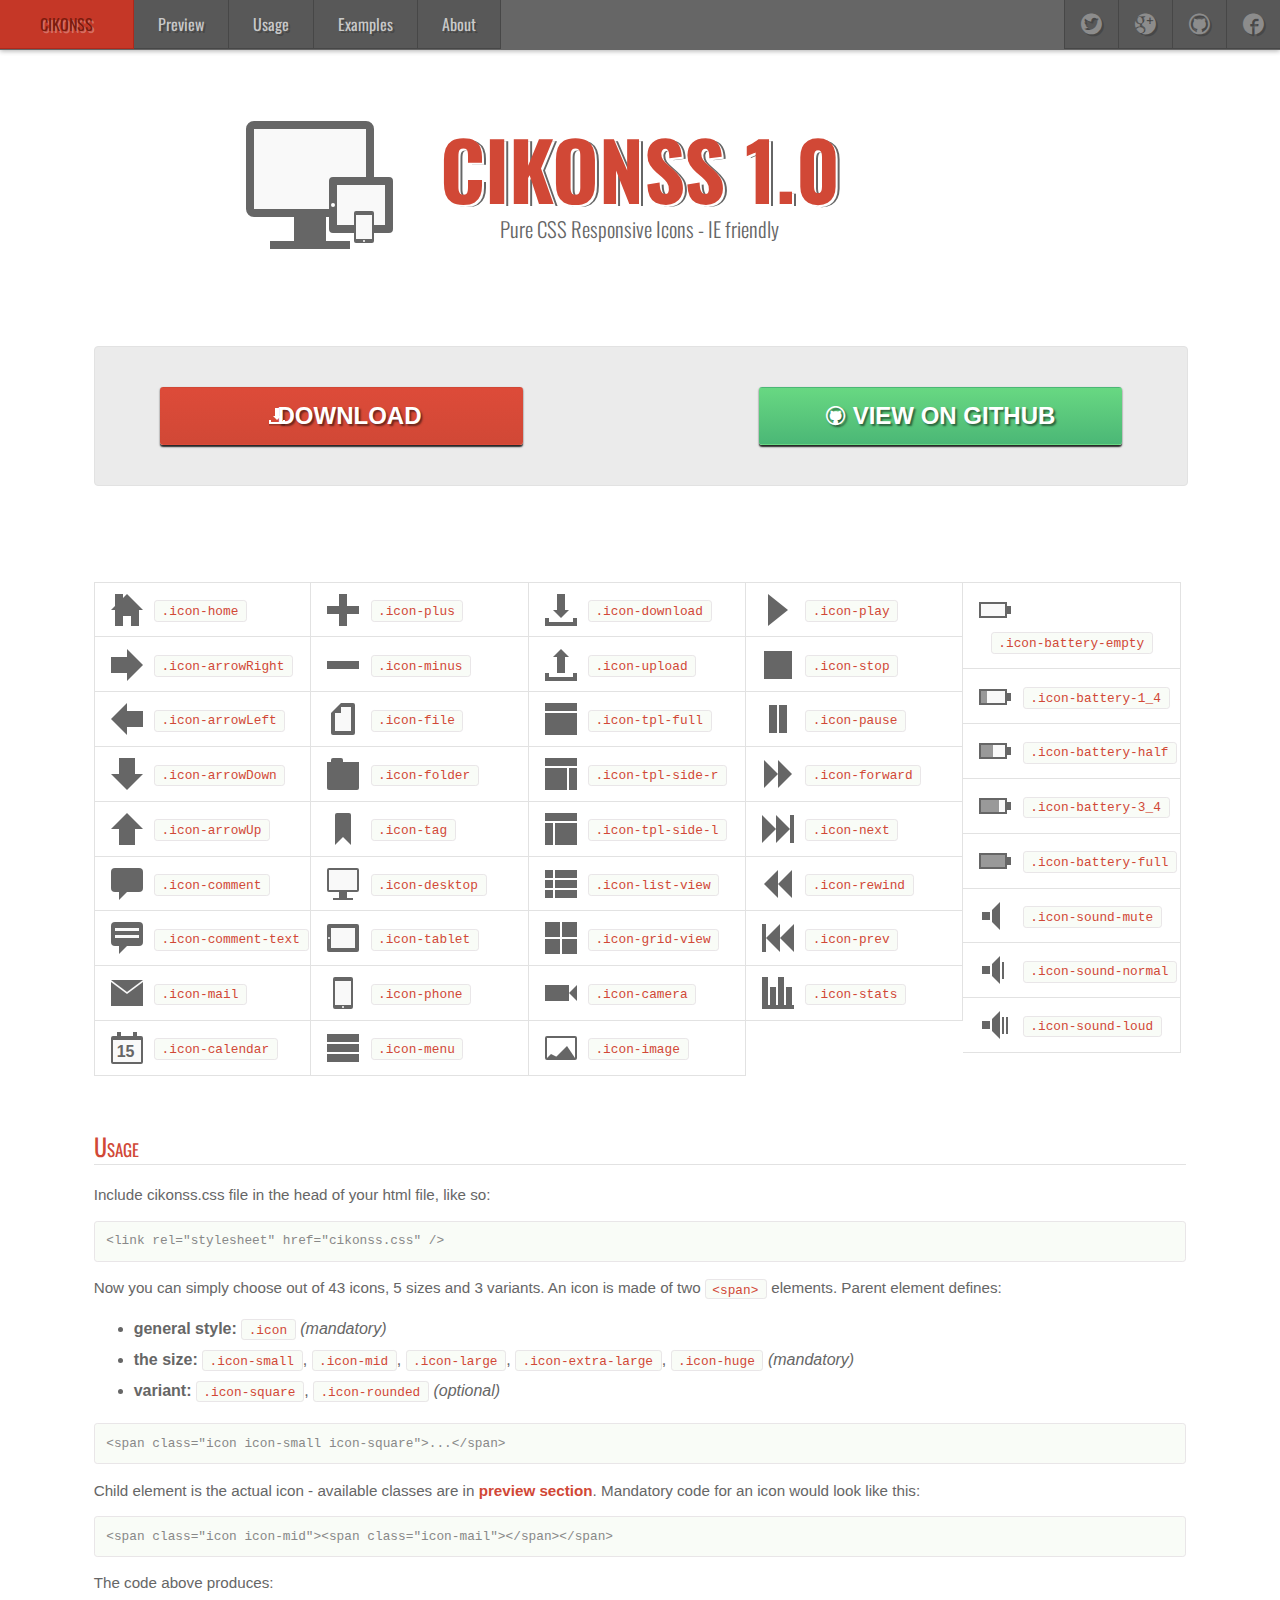
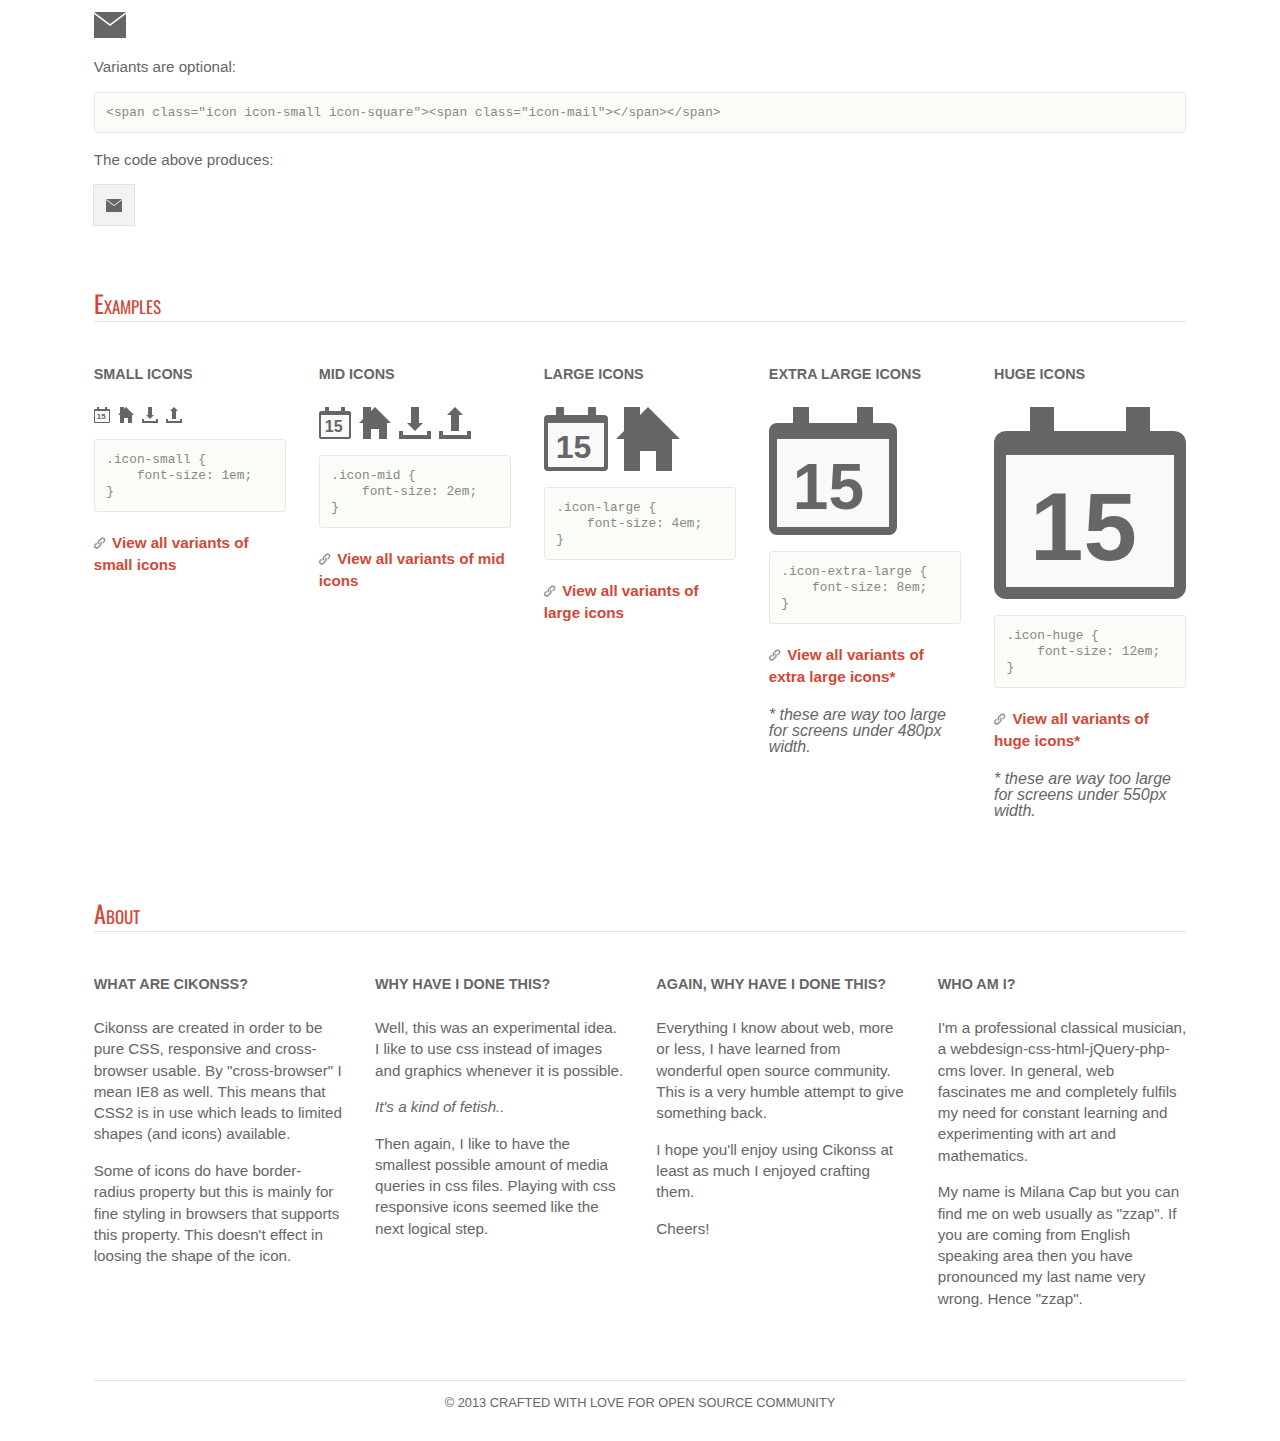
<file: Blog/Scripts/Plug/Cikonss-master/index.html>
<!DOCTYPE html>
<!--[if IE 7]><html class="ie ie7" lang="en-US"><![endif]-->
<!--[if IE 8]><html class="ie ie8" lang="en-US"><![endif]-->
<!--[if !(IE 7) | !(IE 8)  ]><!--><html lang="en-US"><!--<![endif]-->
<head>
	<meta charset="UTF-8" />
	<meta name="viewport" content="width=device-width, initial-scale=1.0" />
	<title>Cikonss | Pure CSS Responsive Icons</title>
	<link rel="profile" href="http://gmpg.org/xfn/11" />
	<!-- Styles -->
	<link rel="stylesheet" href="http://fonts.googleapis.com/css?family=Oswald:400,700,300">
	<link rel="stylesheet" href="assets/css/normalize.css" />
	<link rel="stylesheet" href="assets/css/fonts.css"/>
	<link rel="stylesheet" href="cikonss.css" />
	<link rel="stylesheet" href="assets/css/demo.css"/>
	<!-- Scripts -->
	<!--[if lt IE 9]>
	<script src="http://html5shiv.googlecode.com/svn/trunk/html5.js" type="text/javascript"></script>
	<![endif]-->
	<script type="text/javascript" src="assets/js/modernizr-2.6.2-respond-1.1.0.min.js"></script>
	<script src="//use.edgefonts.net/pt-sans-narrow.js"></script>
</head>

<body class="home">

	<div class="top-bar">
		<nav>
			<ul class="navigation">
				<li class="item-first"><a href="index.html"><span class="icon icon-small"><span class="icon-menu"></span></span>Cikonss</a></li>
				<li class="menu">
					<ul>
						<li class="menu-item"><a href="#preview">Preview</a></li>
						<li class="menu-item"><a href="#usage">Usage</a></li>
						<li class="menu-item"><a href="#examples">Examples</a></li>
						<li class="menu-item"><a href="#about">About</a></li>
					</ul>
				</li>
			</ul><!-- .navigation -->
		</nav>

		<ul class="social-links">
			<li class="item-first"><a href="#"><span aria-hidden="true" class="icon-link"></span></a></li>
			<li class="menu">
				<ul>
					<li class="social-item"><a href="http://twitter.com/zzap_m" target="_blank"><span aria-hidden="true" class="icon-twitter"></span></a></li>
					<li class="social-item"><a href="http://plus.google.com/u/0/105153442065975119656/posts" target="_blank"><span aria-hidden="true" class="icon-google-plus"></span></a></li>
					<li class="social-item"><a href="http://github.com/zzap" target="_blank"><span aria-hidden="true" class="icon-github"></span></a></li>
					<li class="social-item"><a href="http://www.facebook.com/zzapwebdesign" target="_blank"><span aria-hidden="true" class="icon-facebook"></span></a></li>
				</ul>
			</li>
		</ul><!-- .social-links -->
	</div><!-- .top-bar -->

	<header id="header" class="wrapper header-wrap">
		<div class="devices">
			<span class="icon icon-extra-large"><span class="icon-desktop"></span></span>
			<span class="icon icon-large"><span class="icon-tablet"></span></span>
			<span class="icon icon-mid"><span class="icon-phone"></span></span>
		</div><!-- .devices -->

		<div class="hgroup">
			<h1 class="title">Cikonss 1.0</h1>
			<h2 class="desc">Pure CSS Responsive Icons - IE friendly</h2>
		</div><!-- .hgroup -->

		<div id="action" class="section section-action">
			<div class="download">
				<span class="icon icon-small"><span class="icon-download"></span></span>
				<a href="https://github.com/zzap/Cikonss/archive/master.zip" title="Download Cikonss 1.0">Download</a>
			</div><!-- .download -->
			<div class="view-on-github">
				<a href="https://github.com/zzap/Cikonss" title="View project on GitHub"><span aria-hidden="true" class="icon-github"></span>View on GitHub</a>
			</div><!-- .view-on-github -->
		</div><!-- #action.section.section-action -->
	</header><!-- #header.wrapper.header-wrap -->

	<div id="content" class="wrapper content-wrap">
		<div id="preview" class="section section-preview">
			<ul class="first">
				<li>
					<span class="icon icon-mid"><span class="icon-home"></span></span>
					<code>.icon-home</code>
				</li>
				<li>
					<span class="icon icon-mid"><span class="icon-arrowRight"></span></span>
					<code>.icon-arrowRight</code>
				</li>
				<li>
					<span class="icon icon-mid"><span class="icon-arrowLeft"></span></span>
					<code>.icon-arrowLeft</code>
				</li>
				<li>
					<span class="icon icon-mid"><span class="icon-arrowDown"></span></span>
					<code>.icon-arrowDown</code>
				</li>
				<li>
					<span class="icon icon-mid"><span class="icon-arrowUp"></span></span>
					<code>.icon-arrowUp</code>
				</li>
				<li>
					<span class="icon icon-mid"><span class="icon-comment"></span></span>
					<code>.icon-comment</code>
				</li>
				<li>
					<span class="icon icon-mid"><span class="icon-comment-text"></span></span>
					<code>.icon-comment-text</code>
				</li>
				<li>
					<span class="icon icon-mid"><span class="icon-mail"></span></span>
					<code>.icon-mail</code>
				</li>
				<li>
					<span class="icon icon-mid"><span class="icon-calendar"></span></span>
					<code>.icon-calendar</code>
				</li>
			</ul>
			<ul class="second">
				<li>
					<span class="icon icon-mid"><span class="icon-plus"></span></span>
					<code>.icon-plus</code>
				</li>
				<li>
					<span class="icon icon-mid"><span class="icon-minus"></span></span>
					<code>.icon-minus</code>
				</li>
				<li>
					<span class="icon icon-mid"><span class="icon-file"></span></span>
					<code>.icon-file</code>
				</li>
				<li>
					<span class="icon icon-mid"><span class="icon-folder"></span></span>
					<code>.icon-folder</code>
				</li>
				<li>
					<span class="icon icon-mid"><span class="icon-tag"></span></span>
					<code>.icon-tag</code>
				</li>
				<li>
					<span class="icon icon-mid"><span class="icon-desktop"></span></span>
					<code>.icon-desktop</code>
				</li>
				<li>
					<span class="icon icon-mid"><span class="icon-tablet"></span></span>
					<code>.icon-tablet</code>
				</li>
				<li>
					<span class="icon icon-mid"><span class="icon-phone"></span></span>
					<code>.icon-phone</code>
				</li>
				<li>
					<span class="icon icon-mid"><span class="icon-menu"></span></span>
					<code>.icon-menu</code>
				</li>
			</ul>
			<ul class="third">
				<li>
					<span class="icon icon-mid"><span class="icon-download"></span></span>
					<code>.icon-download</code>
				</li>
				<li>
					<span class="icon icon-mid"><span class="icon-upload"></span></span>
					<code>.icon-upload</code>
				</li>
				<li>
					<span class="icon icon-mid"><span class="icon-tpl-full"></span></span>
					<code>.icon-tpl-full</code>
				</li>
				<li>
					<span class="icon icon-mid"><span class="icon-tpl-side-r"></span></span>
					<code>.icon-tpl-side-r</code>
				</li>
				<li>
					<span class="icon icon-mid"><span class="icon-tpl-side-l"></span></span>
					<code>.icon-tpl-side-l</code>
				</li>
				<li>
					<span class="icon icon-mid"><span class="icon-list-view"></span></span>
					<code>.icon-list-view</code>
				</li>
				<li>
					<span class="icon icon-mid"><span class="icon-grid-view"></span></span>
					<code>.icon-grid-view</code>
				</li>
				<li>
					<span class="icon icon-mid"><span class="icon-camera"></span></span>
					<code>.icon-camera</code>
				</li>
				<li>
					<span class="icon icon-mid"><span class="icon-image"></span></span>
					<code>.icon-image</code>
				</li>
			</ul>
			<ul class="fourth">
				<li>
					<span class="icon icon-mid"><span class="icon-play"></span></span>
					<code>.icon-play</code>
				</li>
				<li>
					<span class="icon icon-mid"><span class="icon-stop"></span></span>
					<code>.icon-stop</code>
				</li>
				<li>
					<span class="icon icon-mid"><span class="icon-pause"></span></span>
					<code>.icon-pause</code>
				</li>
				<li>
					<span class="icon icon-mid"><span class="icon-forward"></span></span>
					<code>.icon-forward</code>
				</li>
				<li>
					<span class="icon icon-mid"><span class="icon-next"></span></span>
					<code>.icon-next</code>
				</li>
				<li>
					<span class="icon icon-mid"><span class="icon-rewind"></span></span>
					<code>.icon-rewind</code>
				</li>
				<li>
					<span class="icon icon-mid"><span class="icon-prev"></span></span>
					<code>.icon-prev</code>
				</li>
				<li>
					<span class="icon icon-mid"><span class="icon-stats"></span></span>
					<code>.icon-stats</code>
				</li>
			</ul>
			<ul class="fifth">
				<li>
					<span class="icon icon-mid"><span class="icon-battery-empty"></span></span>
					<code>.icon-battery-empty</code>
				</li>
				<li>
					<span class="icon icon-mid"><span class="icon-battery-1_4"></span></span>
					<code>.icon-battery-1_4</code>
				</li>
				<li>
					<span class="icon icon-mid"><span class="icon-battery-half"></span></span>
					<code>.icon-battery-half</code>
				</li>
				<li>
					<span class="icon icon-mid"><span class="icon-battery-3_4"></span></span>
					<code>.icon-battery-3_4</code>
				</li>
				<li>
					<span class="icon icon-mid"><span class="icon-battery-full"></span></span>
					<code>.icon-battery-full</code>
				</li>
				<li>
					<span class="icon icon-mid"><span class="icon-sound-mute"></span></span>
					<code>.icon-sound-mute</code>
				</li>
				<li>
					<span class="icon icon-mid"><span class="icon-sound-normal"></span></span>
					<code>.icon-sound-normal</code>
				</li>
				<li>
					<span class="icon icon-mid"><span class="icon-sound-loud"></span></span>
					<code>.icon-sound-loud</code>
				</li>
			</ul>
		</div><!-- #preview.section.section-preview -->

		<div id="usage" class="section section-usage">
			<h2 class="section-title">Usage</h2>
			<p>Include cikonss.css file in the head of your html file, like so:</p>
			<p><pre>&lt;link rel="stylesheet" href="cikonss.css" /&gt;</pre></p>
			<p>Now you can simply choose out of 43 icons, 5 sizes and 3 variants. An icon is made of two <code>&lt;span&gt;</code> elements. Parent element defines:
			<ul>
				<li><strong>general style:</strong> <code>.icon</code> <em>(mandatory)</em></li>
				<li><strong>the size:</strong> <code>.icon-small</code>, <code>.icon-mid</code>, <code>.icon-large</code>, <code>.icon-extra-large</code>, <code>.icon-huge</code> <em>(mandatory)</em></li>
				<li><strong>variant:</strong> <code>.icon-square</code>, <code>.icon-rounded</code> <em>(optional)</em></li>
			</ul>
			</p>
			<p><pre>&lt;span class="icon icon-small icon-square"&gt;...&lt;/span&gt;</pre></p>
			<p>Child element is the actual icon - available classes are in <a href="#preview">preview section</a>. Mandatory code for an icon would look like this:</p>
			<p><pre>&lt;span class="icon icon-mid"&gt;&lt;span class="icon-mail"&gt;&lt;/span&gt;&lt;/span&gt;</pre></p>
			<p>The code above produces:</p>
			<div class="icons">
				<span class="icon icon-mid"><span class="icon-mail"></span></span>
			</div>
			<p>Variants are optional:</p>
			<p><pre>&lt;span class="icon icon-small icon-square"&gt;&lt;span class="icon-mail"&gt;&lt;/span&gt;&lt;/span&gt;</pre></p>
			<p>The code above produces:</p>
			<span class="icon icon-small icon-square"><span class="icon-mail"></span></span>
		</div><!-- #usage.section.section-usage -->

		<div id="examples" class="section section-examples">
			<h2 class="section-title">Examples</h2>
			<div class="columns-wrap">
				<div class="column-5 column-first">
					<h5 class="section-subtitle">Small icons</h5>
					<div class="icons">
						<span class="icon icon-small"><span class="icon-calendar"></span></span>
						<span class="icon icon-small"><span class="icon-home"></span></span>
						<span class="icon icon-small"><span class="icon-download"></span></span>
						<span class="icon icon-small"><span class="icon-upload"></span></span>
					</div>
					<div>
						<pre>.icon-small {<br/>    font-size: 1em;<br/>}</pre>
					</div>
					<p class="full-list-link">
						<span aria-hidden="true" class="icon-link"></span>
						<a href="small-icons.html" title="View small icons full list">View all variants of small icons</a>
					</p>
				</div><!-- .column-5.column-first -->

				<div class="column-5 column-inside">
					<h5 class="section-subtitle">Mid Icons</h5>
					<div class="icons">
						<span class="icon icon-mid"><span class="icon-calendar"></span></span>
						<span class="icon icon-mid"><span class="icon-home"></span></span>
						<span class="icon icon-mid"><span class="icon-download"></span></span>
						<span class="icon icon-mid"><span class="icon-upload"></span></span>
					</div>
					<div>
						<pre>.icon-mid {<br/>    font-size: 2em;<br/>}</pre>
					</div>
					<p class="full-list-link">
						<span aria-hidden="true" class="icon-link"></span>
						<a href="mid-icons.html" title="View mid icons full list">View all variants of mid icons</a>
					</p>
				</div><!-- .column-5.column-inside -->

				<div class="column-5 column-inside">
					<h5 class="section-subtitle">Large Icons</h5>
					<div class="icons">
						<span class="icon icon-large"><span class="icon-calendar"></span></span>
						<span class="icon icon-large"><span class="icon-home"></span></span>
					</div>
					<div>
						<pre>.icon-large {<br/>    font-size: 4em;<br/>}</pre>
					</div>
					<p class="full-list-link">
						<span aria-hidden="true" class="icon-link"></span>
						<a href="large-icons.html" title="View large icons full list">View all variants of large icons</a>
					</p>
				</div><!-- .column-5.column-inside -->

				<div class="column-5 column-inside">
					<h5 class="section-subtitle">Extra Large Icons</h5>
					<div class="icons">
						<span class="icon icon-extra-large"><span class="icon-calendar"></span></span>
					</div>
					<div>
						<pre>.icon-extra-large {<br/>    font-size: 8em;<br/>}</pre>
					</div>
					<p class="full-list-link">
						<span aria-hidden="true" class="icon-link"></span>
						<a href="extra-large-icons.html" title="View extra large icons full list">View all variants of extra large icons*</a>
					</p>
					<div class="footnote">* these are way too large for screens under 480px width.</div>
				</div><!-- .column-5.column-inside -->

				<div class="column-5 column-last">
					<h5 class="section-subtitle">Huge Icons</h5>
					<div class="icons">
						<span class="icon icon-huge"><span class="icon-calendar"></span></span>
					</div>
					<div>
						<pre>.icon-huge {<br/>    font-size: 12em;<br/>}</pre>
					</div>
					<p class="full-list-link">
						<span aria-hidden="true" class="icon-link"></span>
						<a href="huge-icons.html" title="View huge icons full list">View all variants of huge icons*</a>
					</p>
					<div class="footnote">* these are way too large for screens under 550px width.</div>
				</div><!-- .column-5.column-last -->
			</div><!-- .columns-wrap -->
		</div><!-- #sizes.section.section-sizes -->

		<div id="about" class="section section-about">
			<h2 class="section-title">About</h2>
			<div class="columns-wrap">
				<div class="column-4 column-first">
					<h5 class="section-subtitle">What are Cikonss?</h5>
					<p>Cikonss are created in order to be pure CSS, responsive and cross-browser usable. By "cross-browser" I mean IE8 as well. This means that CSS2 is in use which leads to limited shapes (and icons) available.</p>
					<p>Some of icons do have border-radius property but this is mainly for fine styling in browsers that supports this property. This doesn't effect in loosing the shape of the icon.</p>
				</div><!-- .column-4.column-first -->
				<div class="column-4 column-inside">
					<h5 class="section-subtitle">Why have I done this?</h5>
					<p>Well, this was an experimental idea. I like to use css instead of images and graphics whenever it is possible.</p>
					<p><em>It's a kind of fetish..</em></p>
					<p>Then again, I like to have the smallest possible amount of media queries in css files. Playing with css responsive icons seemed like the next logical step.</p>
				</div><!-- .column-4.column-inside -->
				<div class="column-4 column-inside">
					<h5 class="section-subtitle">Again, why have I done this?</h5>
					<p>Everything I know about web, more or less, I have learned from wonderful open source community. This is a very humble attempt to give something back.</p>
					<p>I hope you'll enjoy using Cikonss at least as much I enjoyed crafting them.</p>
					<p>Cheers!</p>
				</div><!-- .column-4.column-inside -->
				<div class="column-4 column-last">
					<h5 class="section-subtitle">Who am I?</h5>
					<p>I'm a professional classical musician, a webdesign-css-html-jQuery-php-cms lover. In general, web fascinates me and completely fulfils my need for constant learning and experimenting with art and mathematics.</p>
					<p>My name is Milana Cap but you can find me on web usually as "zzap". If you are coming from English speaking area then you have pronounced my last name very wrong. Hence "zzap".</p>
				</div><!-- .column-4.column-last -->
			</div><!-- .columns-wrap -->
		</div><!-- #about.section.section-about -->
	</div><!-- #content.wrapper.content-wrap -->

	<footer id="footer" class="wrapper footer-wrap">
		<div id="colophon" class="section section-colophon">
			<p>&copy; 2013 Crafted with love for open source community</p>
		</div>
	</footer><!-- #footer.wrapper.footer-wrap -->

	<!-- Scripts -->
	<script type="text/javascript" src="http://ajax.googleapis.com/ajax/libs/jquery/1.8.3/jquery.min.js"></script>
	<script type="text/javascript" src="assets/js/demo.js"></script>

</body>
</html>
</file>
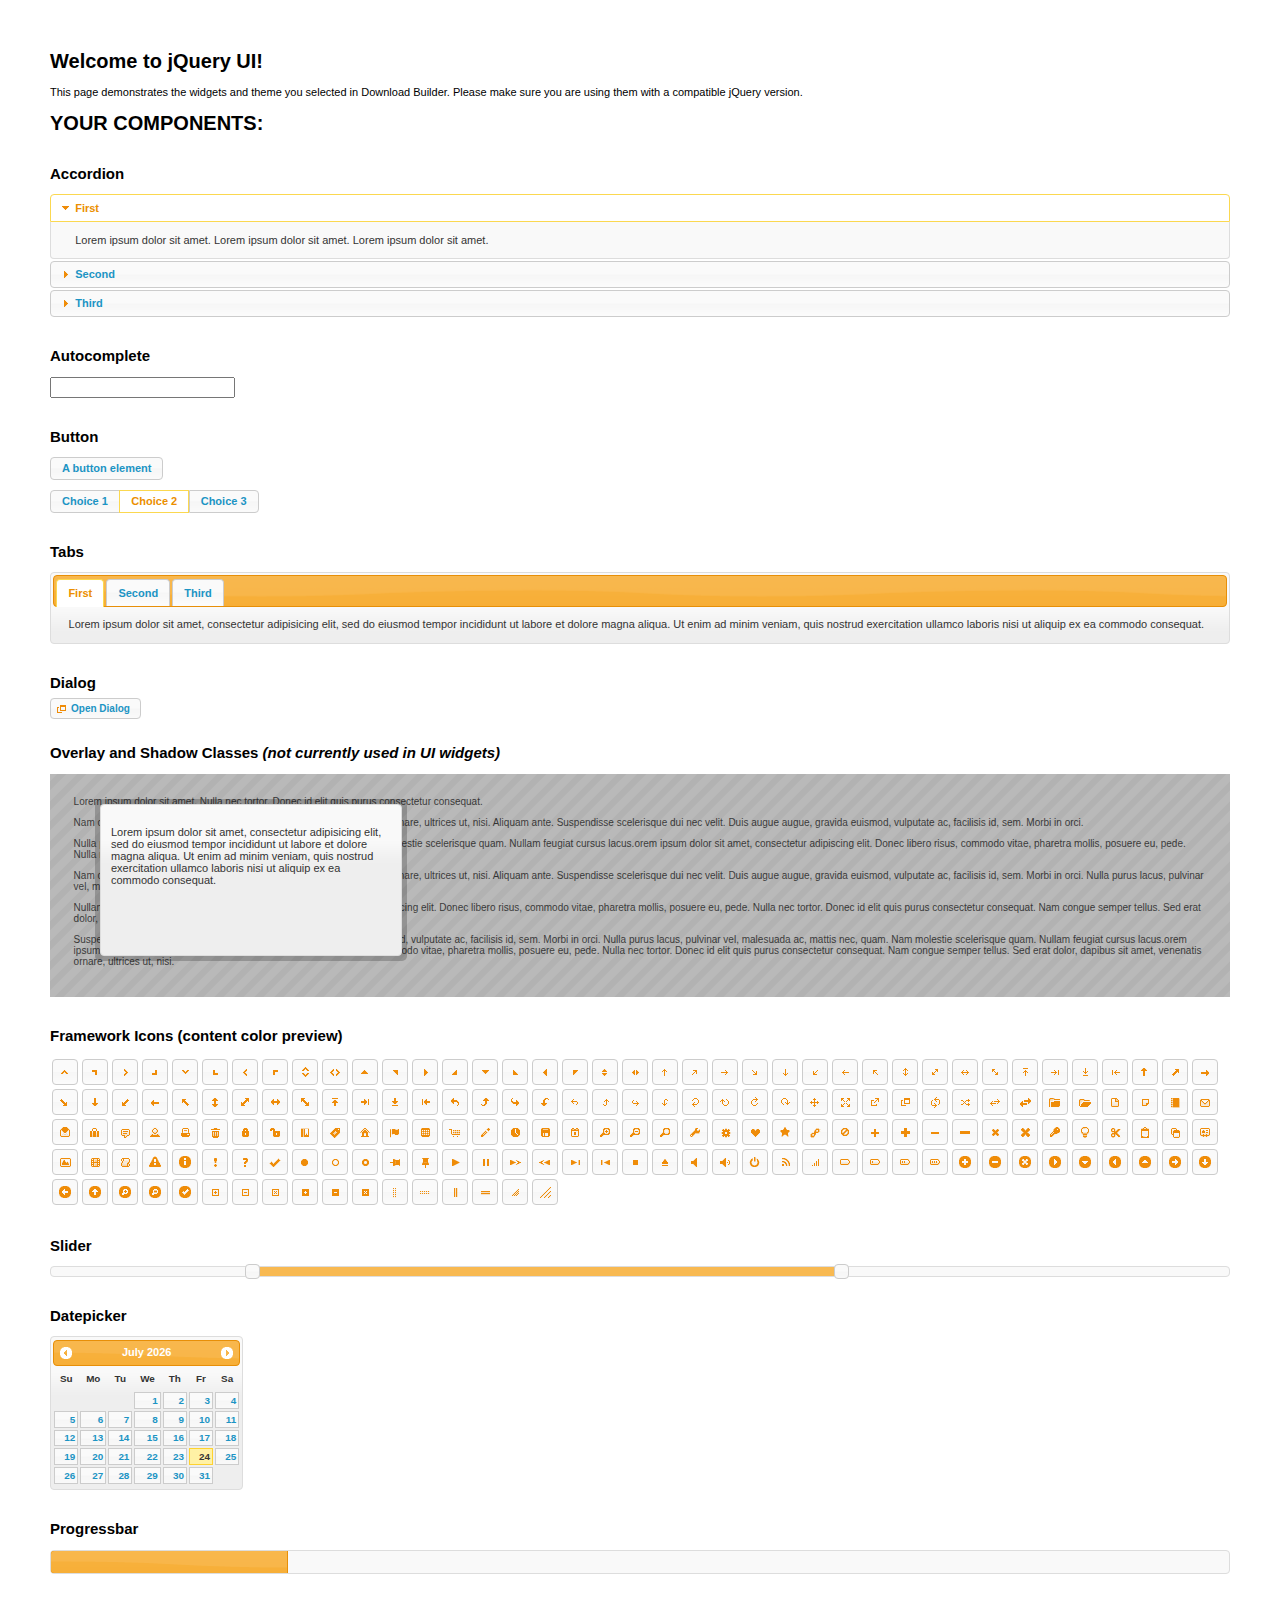
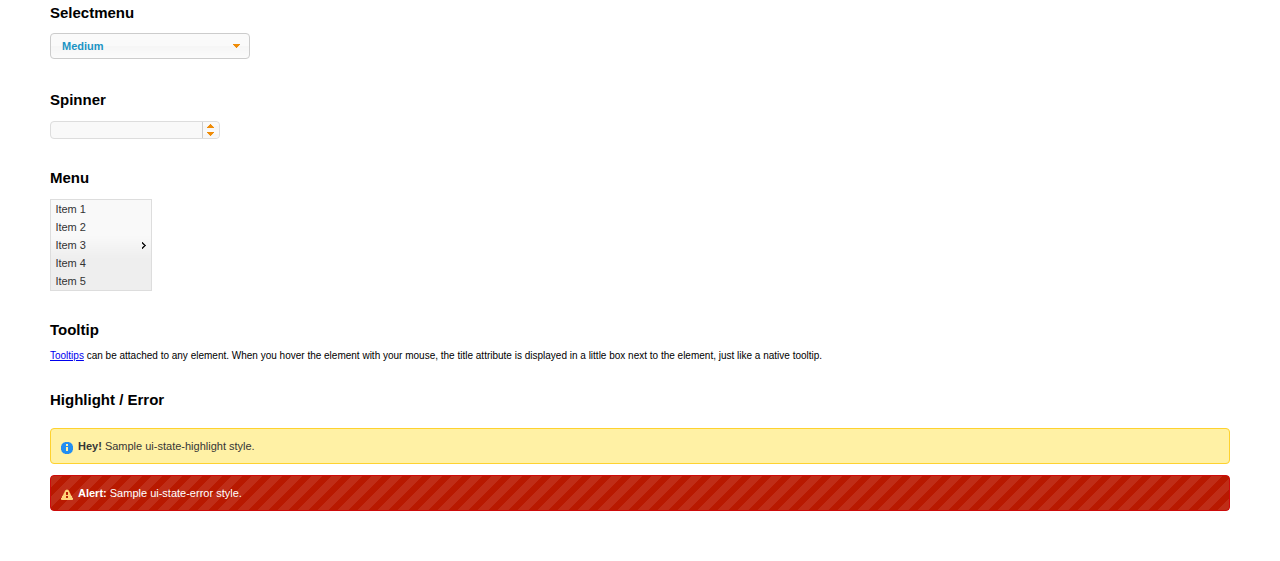
<file: Blog/Scripts/Plug/jquery-ui-1.11.2/index.html>
<!doctype html>
<html lang="us">
<head>
	<meta charset="utf-8">
	<title>jQuery UI Example Page</title>
	<link href="jquery-ui.css" rel="stylesheet">
	<style>
	body{
		font: 62.5% "Trebuchet MS", sans-serif;
		margin: 50px;
	}
	.demoHeaders {
		margin-top: 2em;
	}
	#dialog-link {
		padding: .4em 1em .4em 20px;
		text-decoration: none;
		position: relative;
	}
	#dialog-link span.ui-icon {
		margin: 0 5px 0 0;
		position: absolute;
		left: .2em;
		top: 50%;
		margin-top: -8px;
	}
	#icons {
		margin: 0;
		padding: 0;
	}
	#icons li {
		margin: 2px;
		position: relative;
		padding: 4px 0;
		cursor: pointer;
		float: left;
		list-style: none;
	}
	#icons span.ui-icon {
		float: left;
		margin: 0 4px;
	}
	.fakewindowcontain .ui-widget-overlay {
		position: absolute;
	}
	select {
		width: 200px;
	}
	</style>
</head>
<body>

<h1>Welcome to jQuery UI!</h1>

<div class="ui-widget">
	<p>This page demonstrates the widgets and theme you selected in Download Builder. Please make sure you are using them with a compatible jQuery version.</p>
</div>

<h1>YOUR COMPONENTS:</h1>


<!-- Accordion -->
<h2 class="demoHeaders">Accordion</h2>
<div id="accordion">
	<h3>First</h3>
	<div>Lorem ipsum dolor sit amet. Lorem ipsum dolor sit amet. Lorem ipsum dolor sit amet.</div>
	<h3>Second</h3>
	<div>Phasellus mattis tincidunt nibh.</div>
	<h3>Third</h3>
	<div>Nam dui erat, auctor a, dignissim quis.</div>
</div>



<!-- Autocomplete -->
<h2 class="demoHeaders">Autocomplete</h2>
<div>
	<input id="autocomplete" title="type &quot;a&quot;">
</div>



<!-- Button -->
<h2 class="demoHeaders">Button</h2>
<button id="button">A button element</button>
<form style="margin-top: 1em;">
	<div id="radioset">
		<input type="radio" id="radio1" name="radio"><label for="radio1">Choice 1</label>
		<input type="radio" id="radio2" name="radio" checked="checked"><label for="radio2">Choice 2</label>
		<input type="radio" id="radio3" name="radio"><label for="radio3">Choice 3</label>
	</div>
</form>



<!-- Tabs -->
<h2 class="demoHeaders">Tabs</h2>
<div id="tabs">
	<ul>
		<li><a href="#tabs-1">First</a></li>
		<li><a href="#tabs-2">Second</a></li>
		<li><a href="#tabs-3">Third</a></li>
	</ul>
	<div id="tabs-1">Lorem ipsum dolor sit amet, consectetur adipisicing elit, sed do eiusmod tempor incididunt ut labore et dolore magna aliqua. Ut enim ad minim veniam, quis nostrud exercitation ullamco laboris nisi ut aliquip ex ea commodo consequat.</div>
	<div id="tabs-2">Phasellus mattis tincidunt nibh. Cras orci urna, blandit id, pretium vel, aliquet ornare, felis. Maecenas scelerisque sem non nisl. Fusce sed lorem in enim dictum bibendum.</div>
	<div id="tabs-3">Nam dui erat, auctor a, dignissim quis, sollicitudin eu, felis. Pellentesque nisi urna, interdum eget, sagittis et, consequat vestibulum, lacus. Mauris porttitor ullamcorper augue.</div>
</div>



<!-- Dialog NOTE: Dialog is not generated by UI in this demo so it can be visually styled in themeroller-->
<h2 class="demoHeaders">Dialog</h2>
<p><a href="#" id="dialog-link" class="ui-state-default ui-corner-all"><span class="ui-icon ui-icon-newwin"></span>Open Dialog</a></p>

<h2 class="demoHeaders">Overlay and Shadow Classes <em>(not currently used in UI widgets)</em></h2>
<div style="position: relative; width: 96%; height: 200px; padding:1% 2%; overflow:hidden;" class="fakewindowcontain">
	<p>Lorem ipsum dolor sit amet,  Nulla nec tortor. Donec id elit quis purus consectetur consequat. </p><p>Nam congue semper tellus. Sed erat dolor, dapibus sit amet, venenatis ornare, ultrices ut, nisi. Aliquam ante. Suspendisse scelerisque dui nec velit. Duis augue augue, gravida euismod, vulputate ac, facilisis id, sem. Morbi in orci. </p><p>Nulla purus lacus, pulvinar vel, malesuada ac, mattis nec, quam. Nam molestie scelerisque quam. Nullam feugiat cursus lacus.orem ipsum dolor sit amet, consectetur adipiscing elit. Donec libero risus, commodo vitae, pharetra mollis, posuere eu, pede. Nulla nec tortor. Donec id elit quis purus consectetur consequat. </p><p>Nam congue semper tellus. Sed erat dolor, dapibus sit amet, venenatis ornare, ultrices ut, nisi. Aliquam ante. Suspendisse scelerisque dui nec velit. Duis augue augue, gravida euismod, vulputate ac, facilisis id, sem. Morbi in orci. Nulla purus lacus, pulvinar vel, malesuada ac, mattis nec, quam. Nam molestie scelerisque quam. </p><p>Nullam feugiat cursus lacus.orem ipsum dolor sit amet, consectetur adipiscing elit. Donec libero risus, commodo vitae, pharetra mollis, posuere eu, pede. Nulla nec tortor. Donec id elit quis purus consectetur consequat. Nam congue semper tellus. Sed erat dolor, dapibus sit amet, venenatis ornare, ultrices ut, nisi. Aliquam ante. </p><p>Suspendisse scelerisque dui nec velit. Duis augue augue, gravida euismod, vulputate ac, facilisis id, sem. Morbi in orci. Nulla purus lacus, pulvinar vel, malesuada ac, mattis nec, quam. Nam molestie scelerisque quam. Nullam feugiat cursus lacus.orem ipsum dolor sit amet, consectetur adipiscing elit. Donec libero risus, commodo vitae, pharetra mollis, posuere eu, pede. Nulla nec tortor. Donec id elit quis purus consectetur consequat. Nam congue semper tellus. Sed erat dolor, dapibus sit amet, venenatis ornare, ultrices ut, nisi. </p>

	<!-- ui-dialog -->
	<div class="ui-overlay"><div class="ui-widget-overlay"></div><div class="ui-widget-shadow ui-corner-all" style="width: 302px; height: 152px; position: absolute; left: 50px; top: 30px;"></div></div>
	<div style="position: absolute; width: 280px; height: 130px;left: 50px; top: 30px; padding: 10px;" class="ui-widget ui-widget-content ui-corner-all">
		<div class="ui-dialog-content ui-widget-content" style="background: none; border: 0;">
			<p>Lorem ipsum dolor sit amet, consectetur adipisicing elit, sed do eiusmod tempor incididunt ut labore et dolore magna aliqua. Ut enim ad minim veniam, quis nostrud exercitation ullamco laboris nisi ut aliquip ex ea commodo consequat.</p>
		</div>
	</div>

</div>

<!-- ui-dialog -->
<div id="dialog" title="Dialog Title">
	<p>Lorem ipsum dolor sit amet, consectetur adipisicing elit, sed do eiusmod tempor incididunt ut labore et dolore magna aliqua. Ut enim ad minim veniam, quis nostrud exercitation ullamco laboris nisi ut aliquip ex ea commodo consequat.</p>
</div>



<h2 class="demoHeaders">Framework Icons (content color preview)</h2>
<ul id="icons" class="ui-widget ui-helper-clearfix">
	<li class="ui-state-default ui-corner-all" title=".ui-icon-carat-1-n"><span class="ui-icon ui-icon-carat-1-n"></span></li>
	<li class="ui-state-default ui-corner-all" title=".ui-icon-carat-1-ne"><span class="ui-icon ui-icon-carat-1-ne"></span></li>
	<li class="ui-state-default ui-corner-all" title=".ui-icon-carat-1-e"><span class="ui-icon ui-icon-carat-1-e"></span></li>
	<li class="ui-state-default ui-corner-all" title=".ui-icon-carat-1-se"><span class="ui-icon ui-icon-carat-1-se"></span></li>
	<li class="ui-state-default ui-corner-all" title=".ui-icon-carat-1-s"><span class="ui-icon ui-icon-carat-1-s"></span></li>
	<li class="ui-state-default ui-corner-all" title=".ui-icon-carat-1-sw"><span class="ui-icon ui-icon-carat-1-sw"></span></li>
	<li class="ui-state-default ui-corner-all" title=".ui-icon-carat-1-w"><span class="ui-icon ui-icon-carat-1-w"></span></li>
	<li class="ui-state-default ui-corner-all" title=".ui-icon-carat-1-nw"><span class="ui-icon ui-icon-carat-1-nw"></span></li>
	<li class="ui-state-default ui-corner-all" title=".ui-icon-carat-2-n-s"><span class="ui-icon ui-icon-carat-2-n-s"></span></li>
	<li class="ui-state-default ui-corner-all" title=".ui-icon-carat-2-e-w"><span class="ui-icon ui-icon-carat-2-e-w"></span></li>
	<li class="ui-state-default ui-corner-all" title=".ui-icon-triangle-1-n"><span class="ui-icon ui-icon-triangle-1-n"></span></li>
	<li class="ui-state-default ui-corner-all" title=".ui-icon-triangle-1-ne"><span class="ui-icon ui-icon-triangle-1-ne"></span></li>
	<li class="ui-state-default ui-corner-all" title=".ui-icon-triangle-1-e"><span class="ui-icon ui-icon-triangle-1-e"></span></li>
	<li class="ui-state-default ui-corner-all" title=".ui-icon-triangle-1-se"><span class="ui-icon ui-icon-triangle-1-se"></span></li>
	<li class="ui-state-default ui-corner-all" title=".ui-icon-triangle-1-s"><span class="ui-icon ui-icon-triangle-1-s"></span></li>
	<li class="ui-state-default ui-corner-all" title=".ui-icon-triangle-1-sw"><span class="ui-icon ui-icon-triangle-1-sw"></span></li>
	<li class="ui-state-default ui-corner-all" title=".ui-icon-triangle-1-w"><span class="ui-icon ui-icon-triangle-1-w"></span></li>
	<li class="ui-state-default ui-corner-all" title=".ui-icon-triangle-1-nw"><span class="ui-icon ui-icon-triangle-1-nw"></span></li>
	<li class="ui-state-default ui-corner-all" title=".ui-icon-triangle-2-n-s"><span class="ui-icon ui-icon-triangle-2-n-s"></span></li>
	<li class="ui-state-default ui-corner-all" title=".ui-icon-triangle-2-e-w"><span class="ui-icon ui-icon-triangle-2-e-w"></span></li>
	<li class="ui-state-default ui-corner-all" title=".ui-icon-arrow-1-n"><span class="ui-icon ui-icon-arrow-1-n"></span></li>
	<li class="ui-state-default ui-corner-all" title=".ui-icon-arrow-1-ne"><span class="ui-icon ui-icon-arrow-1-ne"></span></li>
	<li class="ui-state-default ui-corner-all" title=".ui-icon-arrow-1-e"><span class="ui-icon ui-icon-arrow-1-e"></span></li>
	<li class="ui-state-default ui-corner-all" title=".ui-icon-arrow-1-se"><span class="ui-icon ui-icon-arrow-1-se"></span></li>
	<li class="ui-state-default ui-corner-all" title=".ui-icon-arrow-1-s"><span class="ui-icon ui-icon-arrow-1-s"></span></li>
	<li class="ui-state-default ui-corner-all" title=".ui-icon-arrow-1-sw"><span class="ui-icon ui-icon-arrow-1-sw"></span></li>
	<li class="ui-state-default ui-corner-all" title=".ui-icon-arrow-1-w"><span class="ui-icon ui-icon-arrow-1-w"></span></li>
	<li class="ui-state-default ui-corner-all" title=".ui-icon-arrow-1-nw"><span class="ui-icon ui-icon-arrow-1-nw"></span></li>
	<li class="ui-state-default ui-corner-all" title=".ui-icon-arrow-2-n-s"><span class="ui-icon ui-icon-arrow-2-n-s"></span></li>
	<li class="ui-state-default ui-corner-all" title=".ui-icon-arrow-2-ne-sw"><span class="ui-icon ui-icon-arrow-2-ne-sw"></span></li>
	<li class="ui-state-default ui-corner-all" title=".ui-icon-arrow-2-e-w"><span class="ui-icon ui-icon-arrow-2-e-w"></span></li>
	<li class="ui-state-default ui-corner-all" title=".ui-icon-arrow-2-se-nw"><span class="ui-icon ui-icon-arrow-2-se-nw"></span></li>
	<li class="ui-state-default ui-corner-all" title=".ui-icon-arrowstop-1-n"><span class="ui-icon ui-icon-arrowstop-1-n"></span></li>
	<li class="ui-state-default ui-corner-all" title=".ui-icon-arrowstop-1-e"><span class="ui-icon ui-icon-arrowstop-1-e"></span></li>
	<li class="ui-state-default ui-corner-all" title=".ui-icon-arrowstop-1-s"><span class="ui-icon ui-icon-arrowstop-1-s"></span></li>
	<li class="ui-state-default ui-corner-all" title=".ui-icon-arrowstop-1-w"><span class="ui-icon ui-icon-arrowstop-1-w"></span></li>
	<li class="ui-state-default ui-corner-all" title=".ui-icon-arrowthick-1-n"><span class="ui-icon ui-icon-arrowthick-1-n"></span></li>
	<li class="ui-state-default ui-corner-all" title=".ui-icon-arrowthick-1-ne"><span class="ui-icon ui-icon-arrowthick-1-ne"></span></li>
	<li class="ui-state-default ui-corner-all" title=".ui-icon-arrowthick-1-e"><span class="ui-icon ui-icon-arrowthick-1-e"></span></li>
	<li class="ui-state-default ui-corner-all" title=".ui-icon-arrowthick-1-se"><span class="ui-icon ui-icon-arrowthick-1-se"></span></li>
	<li class="ui-state-default ui-corner-all" title=".ui-icon-arrowthick-1-s"><span class="ui-icon ui-icon-arrowthick-1-s"></span></li>
	<li class="ui-state-default ui-corner-all" title=".ui-icon-arrowthick-1-sw"><span class="ui-icon ui-icon-arrowthick-1-sw"></span></li>
	<li class="ui-state-default ui-corner-all" title=".ui-icon-arrowthick-1-w"><span class="ui-icon ui-icon-arrowthick-1-w"></span></li>
	<li class="ui-state-default ui-corner-all" title=".ui-icon-arrowthick-1-nw"><span class="ui-icon ui-icon-arrowthick-1-nw"></span></li>
	<li class="ui-state-default ui-corner-all" title=".ui-icon-arrowthick-2-n-s"><span class="ui-icon ui-icon-arrowthick-2-n-s"></span></li>
	<li class="ui-state-default ui-corner-all" title=".ui-icon-arrowthick-2-ne-sw"><span class="ui-icon ui-icon-arrowthick-2-ne-sw"></span></li>
	<li class="ui-state-default ui-corner-all" title=".ui-icon-arrowthick-2-e-w"><span class="ui-icon ui-icon-arrowthick-2-e-w"></span></li>
	<li class="ui-state-default ui-corner-all" title=".ui-icon-arrowthick-2-se-nw"><span class="ui-icon ui-icon-arrowthick-2-se-nw"></span></li>
	<li class="ui-state-default ui-corner-all" title=".ui-icon-arrowthickstop-1-n"><span class="ui-icon ui-icon-arrowthickstop-1-n"></span></li>
	<li class="ui-state-default ui-corner-all" title=".ui-icon-arrowthickstop-1-e"><span class="ui-icon ui-icon-arrowthickstop-1-e"></span></li>
	<li class="ui-state-default ui-corner-all" title=".ui-icon-arrowthickstop-1-s"><span class="ui-icon ui-icon-arrowthickstop-1-s"></span></li>
	<li class="ui-state-default ui-corner-all" title=".ui-icon-arrowthickstop-1-w"><span class="ui-icon ui-icon-arrowthickstop-1-w"></span></li>
	<li class="ui-state-default ui-corner-all" title=".ui-icon-arrowreturnthick-1-w"><span class="ui-icon ui-icon-arrowreturnthick-1-w"></span></li>
	<li class="ui-state-default ui-corner-all" title=".ui-icon-arrowreturnthick-1-n"><span class="ui-icon ui-icon-arrowreturnthick-1-n"></span></li>
	<li class="ui-state-default ui-corner-all" title=".ui-icon-arrowreturnthick-1-e"><span class="ui-icon ui-icon-arrowreturnthick-1-e"></span></li>
	<li class="ui-state-default ui-corner-all" title=".ui-icon-arrowreturnthick-1-s"><span class="ui-icon ui-icon-arrowreturnthick-1-s"></span></li>
	<li class="ui-state-default ui-corner-all" title=".ui-icon-arrowreturn-1-w"><span class="ui-icon ui-icon-arrowreturn-1-w"></span></li>
	<li class="ui-state-default ui-corner-all" title=".ui-icon-arrowreturn-1-n"><span class="ui-icon ui-icon-arrowreturn-1-n"></span></li>
	<li class="ui-state-default ui-corner-all" title=".ui-icon-arrowreturn-1-e"><span class="ui-icon ui-icon-arrowreturn-1-e"></span></li>
	<li class="ui-state-default ui-corner-all" title=".ui-icon-arrowreturn-1-s"><span class="ui-icon ui-icon-arrowreturn-1-s"></span></li>
	<li class="ui-state-default ui-corner-all" title=".ui-icon-arrowrefresh-1-w"><span class="ui-icon ui-icon-arrowrefresh-1-w"></span></li>
	<li class="ui-state-default ui-corner-all" title=".ui-icon-arrowrefresh-1-n"><span class="ui-icon ui-icon-arrowrefresh-1-n"></span></li>
	<li class="ui-state-default ui-corner-all" title=".ui-icon-arrowrefresh-1-e"><span class="ui-icon ui-icon-arrowrefresh-1-e"></span></li>
	<li class="ui-state-default ui-corner-all" title=".ui-icon-arrowrefresh-1-s"><span class="ui-icon ui-icon-arrowrefresh-1-s"></span></li>
	<li class="ui-state-default ui-corner-all" title=".ui-icon-arrow-4"><span class="ui-icon ui-icon-arrow-4"></span></li>
	<li class="ui-state-default ui-corner-all" title=".ui-icon-arrow-4-diag"><span class="ui-icon ui-icon-arrow-4-diag"></span></li>
	<li class="ui-state-default ui-corner-all" title=".ui-icon-extlink"><span class="ui-icon ui-icon-extlink"></span></li>
	<li class="ui-state-default ui-corner-all" title=".ui-icon-newwin"><span class="ui-icon ui-icon-newwin"></span></li>
	<li class="ui-state-default ui-corner-all" title=".ui-icon-refresh"><span class="ui-icon ui-icon-refresh"></span></li>
	<li class="ui-state-default ui-corner-all" title=".ui-icon-shuffle"><span class="ui-icon ui-icon-shuffle"></span></li>
	<li class="ui-state-default ui-corner-all" title=".ui-icon-transfer-e-w"><span class="ui-icon ui-icon-transfer-e-w"></span></li>
	<li class="ui-state-default ui-corner-all" title=".ui-icon-transferthick-e-w"><span class="ui-icon ui-icon-transferthick-e-w"></span></li>
	<li class="ui-state-default ui-corner-all" title=".ui-icon-folder-collapsed"><span class="ui-icon ui-icon-folder-collapsed"></span></li>
	<li class="ui-state-default ui-corner-all" title=".ui-icon-folder-open"><span class="ui-icon ui-icon-folder-open"></span></li>
	<li class="ui-state-default ui-corner-all" title=".ui-icon-document"><span class="ui-icon ui-icon-document"></span></li>
	<li class="ui-state-default ui-corner-all" title=".ui-icon-document-b"><span class="ui-icon ui-icon-document-b"></span></li>
	<li class="ui-state-default ui-corner-all" title=".ui-icon-note"><span class="ui-icon ui-icon-note"></span></li>
	<li class="ui-state-default ui-corner-all" title=".ui-icon-mail-closed"><span class="ui-icon ui-icon-mail-closed"></span></li>
	<li class="ui-state-default ui-corner-all" title=".ui-icon-mail-open"><span class="ui-icon ui-icon-mail-open"></span></li>
	<li class="ui-state-default ui-corner-all" title=".ui-icon-suitcase"><span class="ui-icon ui-icon-suitcase"></span></li>
	<li class="ui-state-default ui-corner-all" title=".ui-icon-comment"><span class="ui-icon ui-icon-comment"></span></li>
	<li class="ui-state-default ui-corner-all" title=".ui-icon-person"><span class="ui-icon ui-icon-person"></span></li>
	<li class="ui-state-default ui-corner-all" title=".ui-icon-print"><span class="ui-icon ui-icon-print"></span></li>
	<li class="ui-state-default ui-corner-all" title=".ui-icon-trash"><span class="ui-icon ui-icon-trash"></span></li>
	<li class="ui-state-default ui-corner-all" title=".ui-icon-locked"><span class="ui-icon ui-icon-locked"></span></li>
	<li class="ui-state-default ui-corner-all" title=".ui-icon-unlocked"><span class="ui-icon ui-icon-unlocked"></span></li>
	<li class="ui-state-default ui-corner-all" title=".ui-icon-bookmark"><span class="ui-icon ui-icon-bookmark"></span></li>
	<li class="ui-state-default ui-corner-all" title=".ui-icon-tag"><span class="ui-icon ui-icon-tag"></span></li>
	<li class="ui-state-default ui-corner-all" title=".ui-icon-home"><span class="ui-icon ui-icon-home"></span></li>
	<li class="ui-state-default ui-corner-all" title=".ui-icon-flag"><span class="ui-icon ui-icon-flag"></span></li>
	<li class="ui-state-default ui-corner-all" title=".ui-icon-calculator"><span class="ui-icon ui-icon-calculator"></span></li>
	<li class="ui-state-default ui-corner-all" title=".ui-icon-cart"><span class="ui-icon ui-icon-cart"></span></li>
	<li class="ui-state-default ui-corner-all" title=".ui-icon-pencil"><span class="ui-icon ui-icon-pencil"></span></li>
	<li class="ui-state-default ui-corner-all" title=".ui-icon-clock"><span class="ui-icon ui-icon-clock"></span></li>
	<li class="ui-state-default ui-corner-all" title=".ui-icon-disk"><span class="ui-icon ui-icon-disk"></span></li>
	<li class="ui-state-default ui-corner-all" title=".ui-icon-calendar"><span class="ui-icon ui-icon-calendar"></span></li>
	<li class="ui-state-default ui-corner-all" title=".ui-icon-zoomin"><span class="ui-icon ui-icon-zoomin"></span></li>
	<li class="ui-state-default ui-corner-all" title=".ui-icon-zoomout"><span class="ui-icon ui-icon-zoomout"></span></li>
	<li class="ui-state-default ui-corner-all" title=".ui-icon-search"><span class="ui-icon ui-icon-search"></span></li>
	<li class="ui-state-default ui-corner-all" title=".ui-icon-wrench"><span class="ui-icon ui-icon-wrench"></span></li>
	<li class="ui-state-default ui-corner-all" title=".ui-icon-gear"><span class="ui-icon ui-icon-gear"></span></li>
	<li class="ui-state-default ui-corner-all" title=".ui-icon-heart"><span class="ui-icon ui-icon-heart"></span></li>
	<li class="ui-state-default ui-corner-all" title=".ui-icon-star"><span class="ui-icon ui-icon-star"></span></li>
	<li class="ui-state-default ui-corner-all" title=".ui-icon-link"><span class="ui-icon ui-icon-link"></span></li>
	<li class="ui-state-default ui-corner-all" title=".ui-icon-cancel"><span class="ui-icon ui-icon-cancel"></span></li>
	<li class="ui-state-default ui-corner-all" title=".ui-icon-plus"><span class="ui-icon ui-icon-plus"></span></li>
	<li class="ui-state-default ui-corner-all" title=".ui-icon-plusthick"><span class="ui-icon ui-icon-plusthick"></span></li>
	<li class="ui-state-default ui-corner-all" title=".ui-icon-minus"><span class="ui-icon ui-icon-minus"></span></li>
	<li class="ui-state-default ui-corner-all" title=".ui-icon-minusthick"><span class="ui-icon ui-icon-minusthick"></span></li>
	<li class="ui-state-default ui-corner-all" title=".ui-icon-close"><span class="ui-icon ui-icon-close"></span></li>
	<li class="ui-state-default ui-corner-all" title=".ui-icon-closethick"><span class="ui-icon ui-icon-closethick"></span></li>
	<li class="ui-state-default ui-corner-all" title=".ui-icon-key"><span class="ui-icon ui-icon-key"></span></li>
	<li class="ui-state-default ui-corner-all" title=".ui-icon-lightbulb"><span class="ui-icon ui-icon-lightbulb"></span></li>
	<li class="ui-state-default ui-corner-all" title=".ui-icon-scissors"><span class="ui-icon ui-icon-scissors"></span></li>
	<li class="ui-state-default ui-corner-all" title=".ui-icon-clipboard"><span class="ui-icon ui-icon-clipboard"></span></li>
	<li class="ui-state-default ui-corner-all" title=".ui-icon-copy"><span class="ui-icon ui-icon-copy"></span></li>
	<li class="ui-state-default ui-corner-all" title=".ui-icon-contact"><span class="ui-icon ui-icon-contact"></span></li>
	<li class="ui-state-default ui-corner-all" title=".ui-icon-image"><span class="ui-icon ui-icon-image"></span></li>
	<li class="ui-state-default ui-corner-all" title=".ui-icon-video"><span class="ui-icon ui-icon-video"></span></li>
	<li class="ui-state-default ui-corner-all" title=".ui-icon-script"><span class="ui-icon ui-icon-script"></span></li>
	<li class="ui-state-default ui-corner-all" title=".ui-icon-alert"><span class="ui-icon ui-icon-alert"></span></li>
	<li class="ui-state-default ui-corner-all" title=".ui-icon-info"><span class="ui-icon ui-icon-info"></span></li>
	<li class="ui-state-default ui-corner-all" title=".ui-icon-notice"><span class="ui-icon ui-icon-notice"></span></li>
	<li class="ui-state-default ui-corner-all" title=".ui-icon-help"><span class="ui-icon ui-icon-help"></span></li>
	<li class="ui-state-default ui-corner-all" title=".ui-icon-check"><span class="ui-icon ui-icon-check"></span></li>
	<li class="ui-state-default ui-corner-all" title=".ui-icon-bullet"><span class="ui-icon ui-icon-bullet"></span></li>
	<li class="ui-state-default ui-corner-all" title=".ui-icon-radio-off"><span class="ui-icon ui-icon-radio-off"></span></li>
	<li class="ui-state-default ui-corner-all" title=".ui-icon-radio-on"><span class="ui-icon ui-icon-radio-on"></span></li>
	<li class="ui-state-default ui-corner-all" title=".ui-icon-pin-w"><span class="ui-icon ui-icon-pin-w"></span></li>
	<li class="ui-state-default ui-corner-all" title=".ui-icon-pin-s"><span class="ui-icon ui-icon-pin-s"></span></li>
	<li class="ui-state-default ui-corner-all" title=".ui-icon-play"><span class="ui-icon ui-icon-play"></span></li>
	<li class="ui-state-default ui-corner-all" title=".ui-icon-pause"><span class="ui-icon ui-icon-pause"></span></li>
	<li class="ui-state-default ui-corner-all" title=".ui-icon-seek-next"><span class="ui-icon ui-icon-seek-next"></span></li>
	<li class="ui-state-default ui-corner-all" title=".ui-icon-seek-prev"><span class="ui-icon ui-icon-seek-prev"></span></li>
	<li class="ui-state-default ui-corner-all" title=".ui-icon-seek-end"><span class="ui-icon ui-icon-seek-end"></span></li>
	<li class="ui-state-default ui-corner-all" title=".ui-icon-seek-first"><span class="ui-icon ui-icon-seek-first"></span></li>
	<li class="ui-state-default ui-corner-all" title=".ui-icon-stop"><span class="ui-icon ui-icon-stop"></span></li>
	<li class="ui-state-default ui-corner-all" title=".ui-icon-eject"><span class="ui-icon ui-icon-eject"></span></li>
	<li class="ui-state-default ui-corner-all" title=".ui-icon-volume-off"><span class="ui-icon ui-icon-volume-off"></span></li>
	<li class="ui-state-default ui-corner-all" title=".ui-icon-volume-on"><span class="ui-icon ui-icon-volume-on"></span></li>
	<li class="ui-state-default ui-corner-all" title=".ui-icon-power"><span class="ui-icon ui-icon-power"></span></li>
	<li class="ui-state-default ui-corner-all" title=".ui-icon-signal-diag"><span class="ui-icon ui-icon-signal-diag"></span></li>
	<li class="ui-state-default ui-corner-all" title=".ui-icon-signal"><span class="ui-icon ui-icon-signal"></span></li>
	<li class="ui-state-default ui-corner-all" title=".ui-icon-battery-0"><span class="ui-icon ui-icon-battery-0"></span></li>
	<li class="ui-state-default ui-corner-all" title=".ui-icon-battery-1"><span class="ui-icon ui-icon-battery-1"></span></li>
	<li class="ui-state-default ui-corner-all" title=".ui-icon-battery-2"><span class="ui-icon ui-icon-battery-2"></span></li>
	<li class="ui-state-default ui-corner-all" title=".ui-icon-battery-3"><span class="ui-icon ui-icon-battery-3"></span></li>
	<li class="ui-state-default ui-corner-all" title=".ui-icon-circle-plus"><span class="ui-icon ui-icon-circle-plus"></span></li>
	<li class="ui-state-default ui-corner-all" title=".ui-icon-circle-minus"><span class="ui-icon ui-icon-circle-minus"></span></li>
	<li class="ui-state-default ui-corner-all" title=".ui-icon-circle-close"><span class="ui-icon ui-icon-circle-close"></span></li>
	<li class="ui-state-default ui-corner-all" title=".ui-icon-circle-triangle-e"><span class="ui-icon ui-icon-circle-triangle-e"></span></li>
	<li class="ui-state-default ui-corner-all" title=".ui-icon-circle-triangle-s"><span class="ui-icon ui-icon-circle-triangle-s"></span></li>
	<li class="ui-state-default ui-corner-all" title=".ui-icon-circle-triangle-w"><span class="ui-icon ui-icon-circle-triangle-w"></span></li>
	<li class="ui-state-default ui-corner-all" title=".ui-icon-circle-triangle-n"><span class="ui-icon ui-icon-circle-triangle-n"></span></li>
	<li class="ui-state-default ui-corner-all" title=".ui-icon-circle-arrow-e"><span class="ui-icon ui-icon-circle-arrow-e"></span></li>
	<li class="ui-state-default ui-corner-all" title=".ui-icon-circle-arrow-s"><span class="ui-icon ui-icon-circle-arrow-s"></span></li>
	<li class="ui-state-default ui-corner-all" title=".ui-icon-circle-arrow-w"><span class="ui-icon ui-icon-circle-arrow-w"></span></li>
	<li class="ui-state-default ui-corner-all" title=".ui-icon-circle-arrow-n"><span class="ui-icon ui-icon-circle-arrow-n"></span></li>
	<li class="ui-state-default ui-corner-all" title=".ui-icon-circle-zoomin"><span class="ui-icon ui-icon-circle-zoomin"></span></li>
	<li class="ui-state-default ui-corner-all" title=".ui-icon-circle-zoomout"><span class="ui-icon ui-icon-circle-zoomout"></span></li>
	<li class="ui-state-default ui-corner-all" title=".ui-icon-circle-check"><span class="ui-icon ui-icon-circle-check"></span></li>
	<li class="ui-state-default ui-corner-all" title=".ui-icon-circlesmall-plus"><span class="ui-icon ui-icon-circlesmall-plus"></span></li>
	<li class="ui-state-default ui-corner-all" title=".ui-icon-circlesmall-minus"><span class="ui-icon ui-icon-circlesmall-minus"></span></li>
	<li class="ui-state-default ui-corner-all" title=".ui-icon-circlesmall-close"><span class="ui-icon ui-icon-circlesmall-close"></span></li>
	<li class="ui-state-default ui-corner-all" title=".ui-icon-squaresmall-plus"><span class="ui-icon ui-icon-squaresmall-plus"></span></li>
	<li class="ui-state-default ui-corner-all" title=".ui-icon-squaresmall-minus"><span class="ui-icon ui-icon-squaresmall-minus"></span></li>
	<li class="ui-state-default ui-corner-all" title=".ui-icon-squaresmall-close"><span class="ui-icon ui-icon-squaresmall-close"></span></li>
	<li class="ui-state-default ui-corner-all" title=".ui-icon-grip-dotted-vertical"><span class="ui-icon ui-icon-grip-dotted-vertical"></span></li>
	<li class="ui-state-default ui-corner-all" title=".ui-icon-grip-dotted-horizontal"><span class="ui-icon ui-icon-grip-dotted-horizontal"></span></li>
	<li class="ui-state-default ui-corner-all" title=".ui-icon-grip-solid-vertical"><span class="ui-icon ui-icon-grip-solid-vertical"></span></li>
	<li class="ui-state-default ui-corner-all" title=".ui-icon-grip-solid-horizontal"><span class="ui-icon ui-icon-grip-solid-horizontal"></span></li>
	<li class="ui-state-default ui-corner-all" title=".ui-icon-gripsmall-diagonal-se"><span class="ui-icon ui-icon-gripsmall-diagonal-se"></span></li>
	<li class="ui-state-default ui-corner-all" title=".ui-icon-grip-diagonal-se"><span class="ui-icon ui-icon-grip-diagonal-se"></span></li>
</ul>


<!-- Slider -->
<h2 class="demoHeaders">Slider</h2>
<div id="slider"></div>



<!-- Datepicker -->
<h2 class="demoHeaders">Datepicker</h2>
<div id="datepicker"></div>



<!-- Progressbar -->
<h2 class="demoHeaders">Progressbar</h2>
<div id="progressbar"></div>



<!-- Progressbar -->
<h2 class="demoHeaders">Selectmenu</h2>
<select id="selectmenu">
	<option>Slower</option>
	<option>Slow</option>
	<option selected="selected">Medium</option>
	<option>Fast</option>
	<option>Faster</option>
</select>



<!-- Spinner -->
<h2 class="demoHeaders">Spinner</h2>
<input id="spinner">



<!-- Menu -->
<h2 class="demoHeaders">Menu</h2>
<ul style="width:100px;" id="menu">
	<li>Item 1</li>
	<li>Item 2</li>
	<li>Item 3
		<ul>
			<li>Item 3-1</li>
			<li>Item 3-2</li>
			<li>Item 3-3</li>
			<li>Item 3-4</li>
			<li>Item 3-5</li>
		</ul>
	</li>
	<li>Item 4</li>
	<li>Item 5</li>
</ul>



<!-- Tooltip -->
<h2 class="demoHeaders">Tooltip</h2>
<p id="tooltip">
	<a href="#" title="That&apos;s what this widget is">Tooltips</a> can be attached to any element. When you hover
the element with your mouse, the title attribute is displayed in a little box next to the element, just like a native tooltip.
</p>


<!-- Highlight / Error -->
<h2 class="demoHeaders">Highlight / Error</h2>
<div class="ui-widget">
	<div class="ui-state-highlight ui-corner-all" style="margin-top: 20px; padding: 0 .7em;">
		<p><span class="ui-icon ui-icon-info" style="float: left; margin-right: .3em;"></span>
		<strong>Hey!</strong> Sample ui-state-highlight style.</p>
	</div>
</div>
<br>
<div class="ui-widget">
	<div class="ui-state-error ui-corner-all" style="padding: 0 .7em;">
		<p><span class="ui-icon ui-icon-alert" style="float: left; margin-right: .3em;"></span>
		<strong>Alert:</strong> Sample ui-state-error style.</p>
	</div>
</div>

<script src="external/jquery/jquery.js"></script>
<script src="jquery-ui.js"></script>
<script>

$( "#accordion" ).accordion();



var availableTags = [
	"ActionScript",
	"AppleScript",
	"Asp",
	"BASIC",
	"C",
	"C++",
	"Clojure",
	"COBOL",
	"ColdFusion",
	"Erlang",
	"Fortran",
	"Groovy",
	"Haskell",
	"Java",
	"JavaScript",
	"Lisp",
	"Perl",
	"PHP",
	"Python",
	"Ruby",
	"Scala",
	"Scheme"
];
$( "#autocomplete" ).autocomplete({
	source: availableTags
});



$( "#button" ).button();
$( "#radioset" ).buttonset();



$( "#tabs" ).tabs();



$( "#dialog" ).dialog({
	autoOpen: false,
	width: 400,
	buttons: [
		{
			text: "Ok",
			click: function() {
				$( this ).dialog( "close" );
			}
		},
		{
			text: "Cancel",
			click: function() {
				$( this ).dialog( "close" );
			}
		}
	]
});

// Link to open the dialog
$( "#dialog-link" ).click(function( event ) {
	$( "#dialog" ).dialog( "open" );
	event.preventDefault();
});



$( "#datepicker" ).datepicker({
	inline: true
});



$( "#slider" ).slider({
	range: true,
	values: [ 17, 67 ]
});



$( "#progressbar" ).progressbar({
	value: 20
});



$( "#spinner" ).spinner();



$( "#menu" ).menu();



$( "#tooltip" ).tooltip();



$( "#selectmenu" ).selectmenu();


// Hover states on the static widgets
$( "#dialog-link, #icons li" ).hover(
	function() {
		$( this ).addClass( "ui-state-hover" );
	},
	function() {
		$( this ).removeClass( "ui-state-hover" );
	}
);
</script>
</body>
</html>
</file>
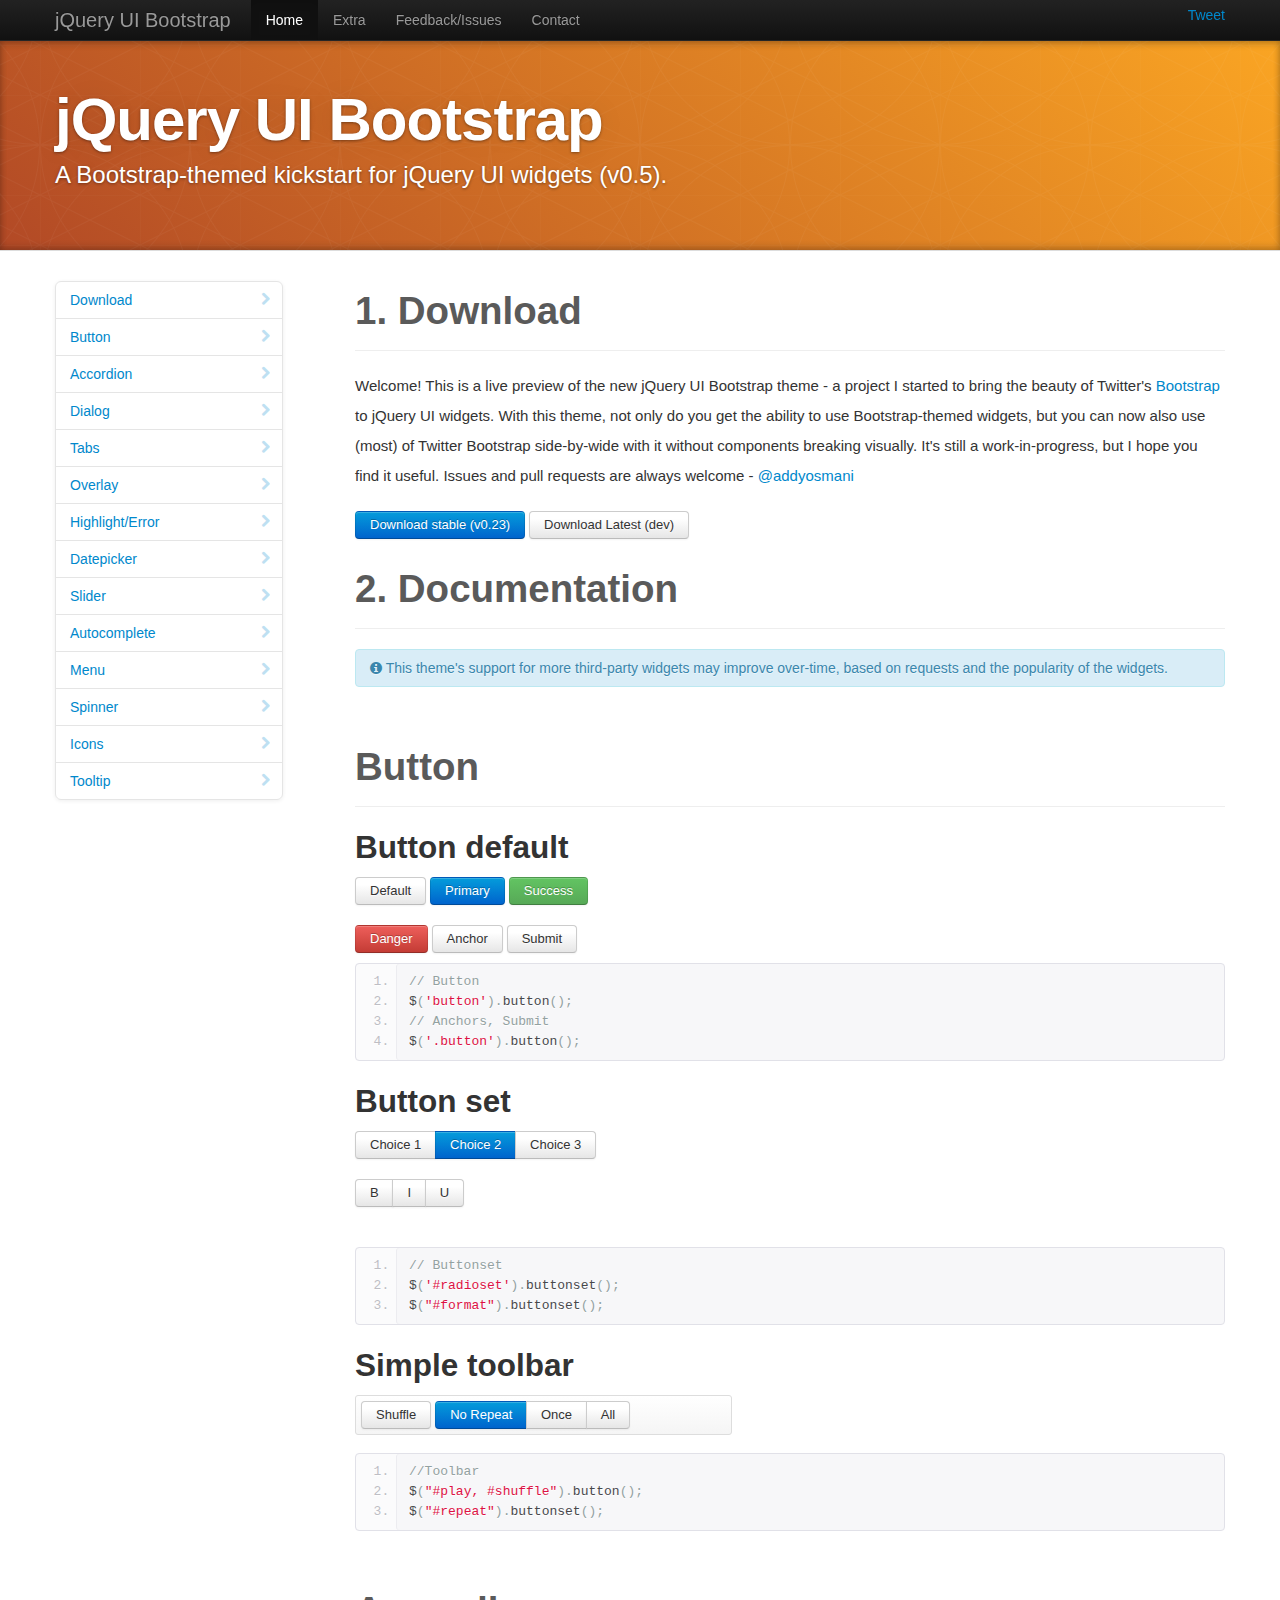
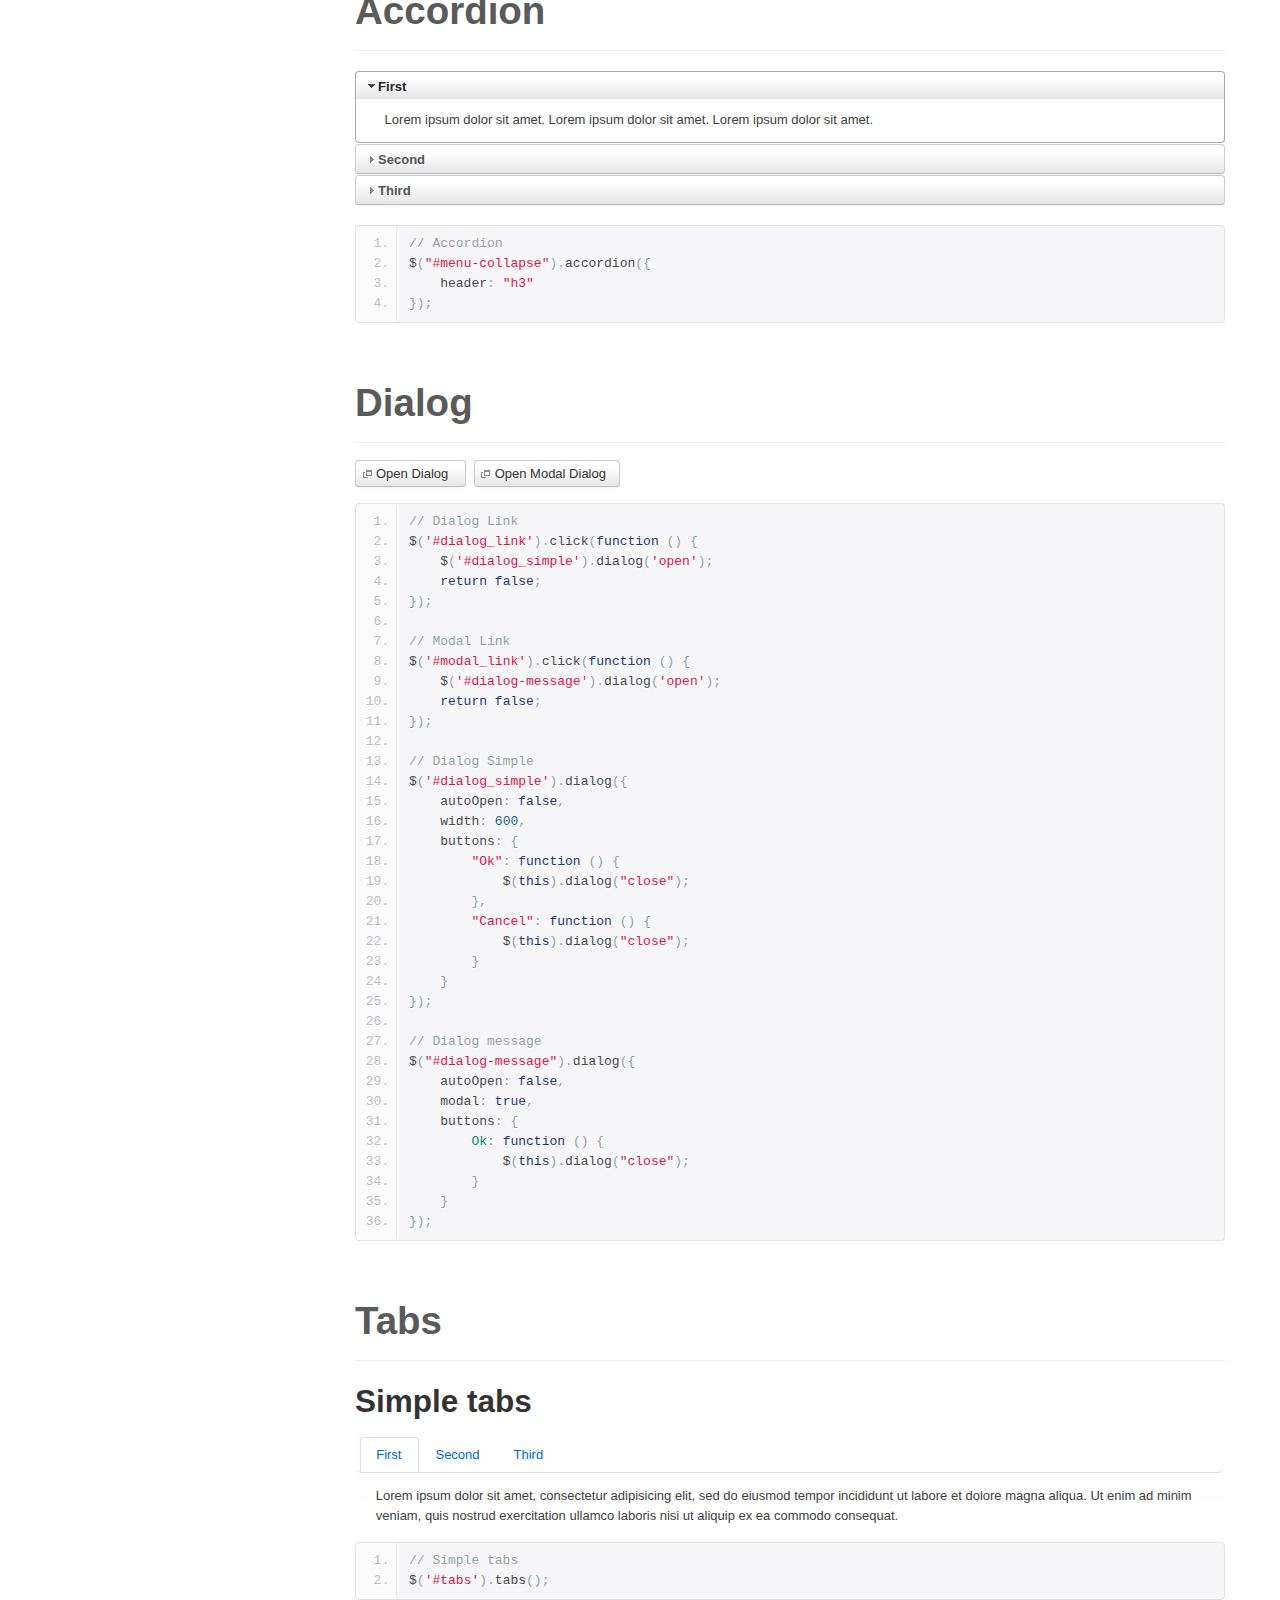
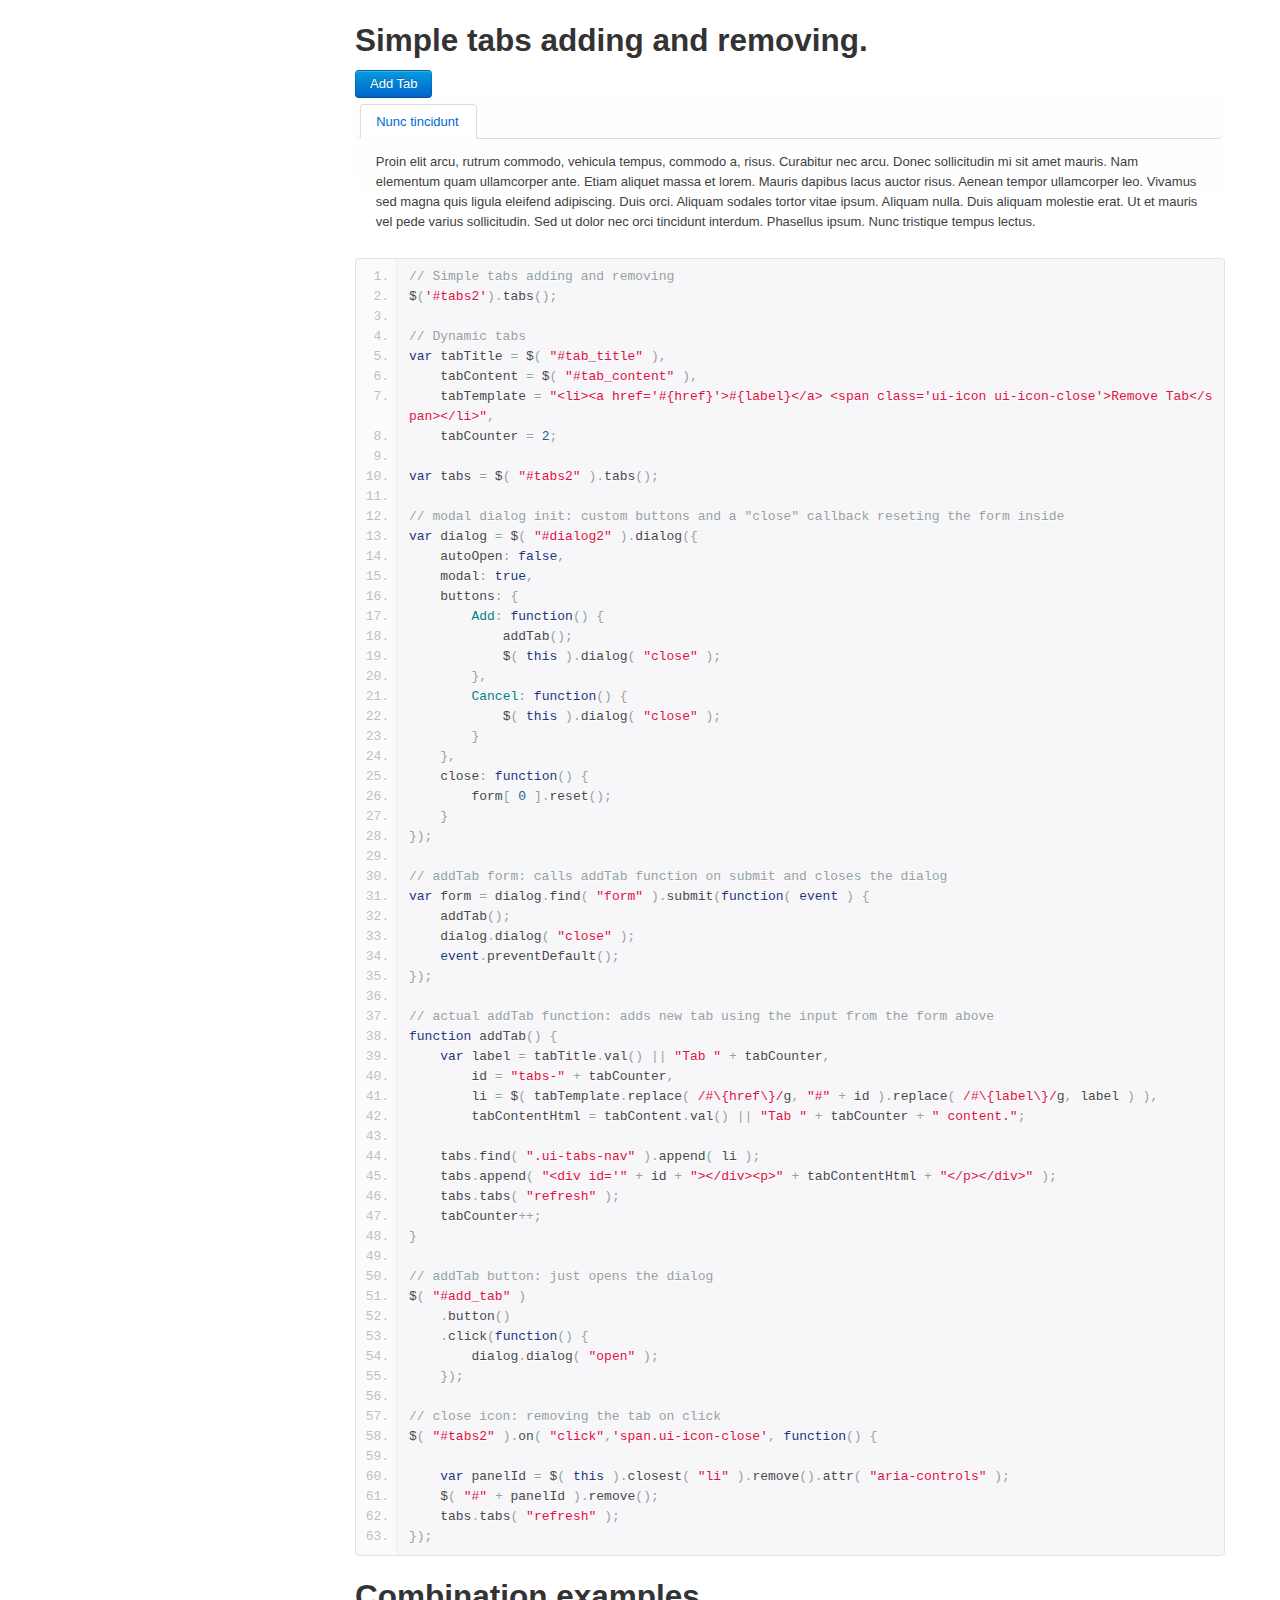
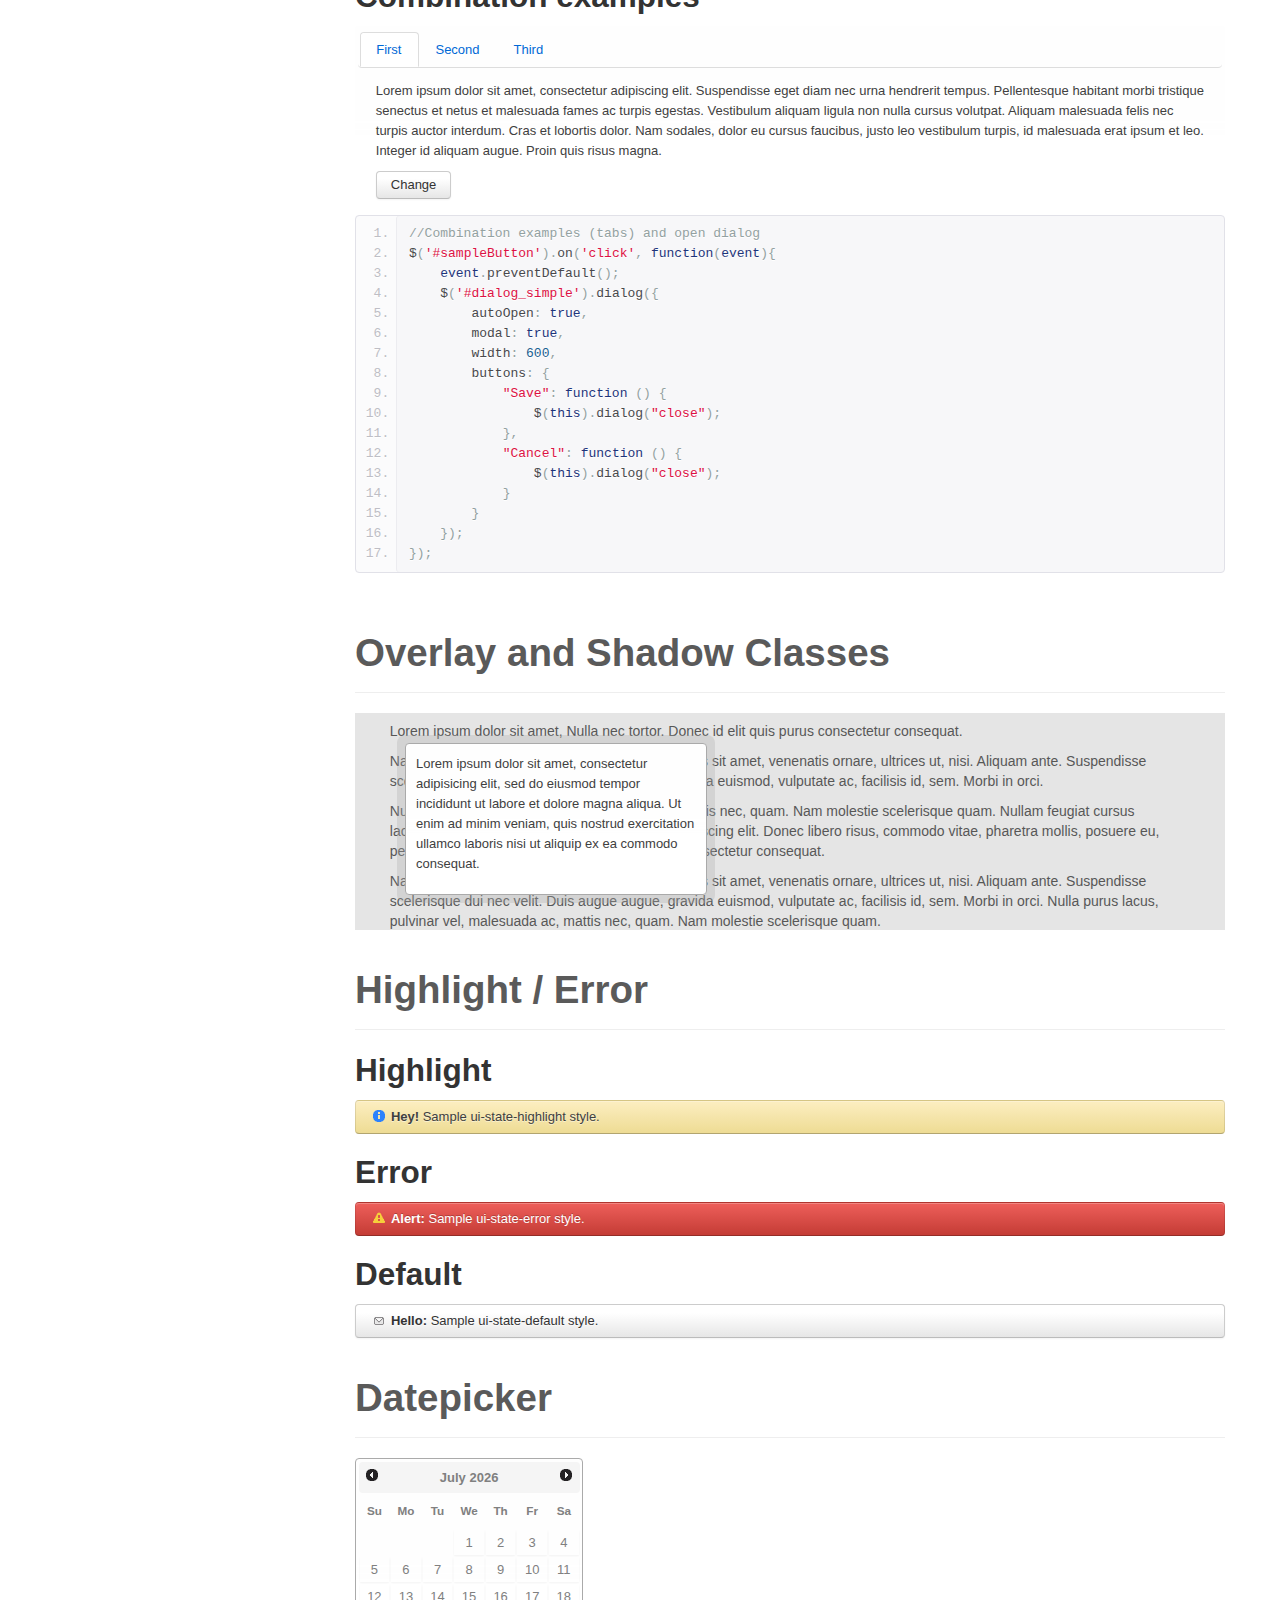
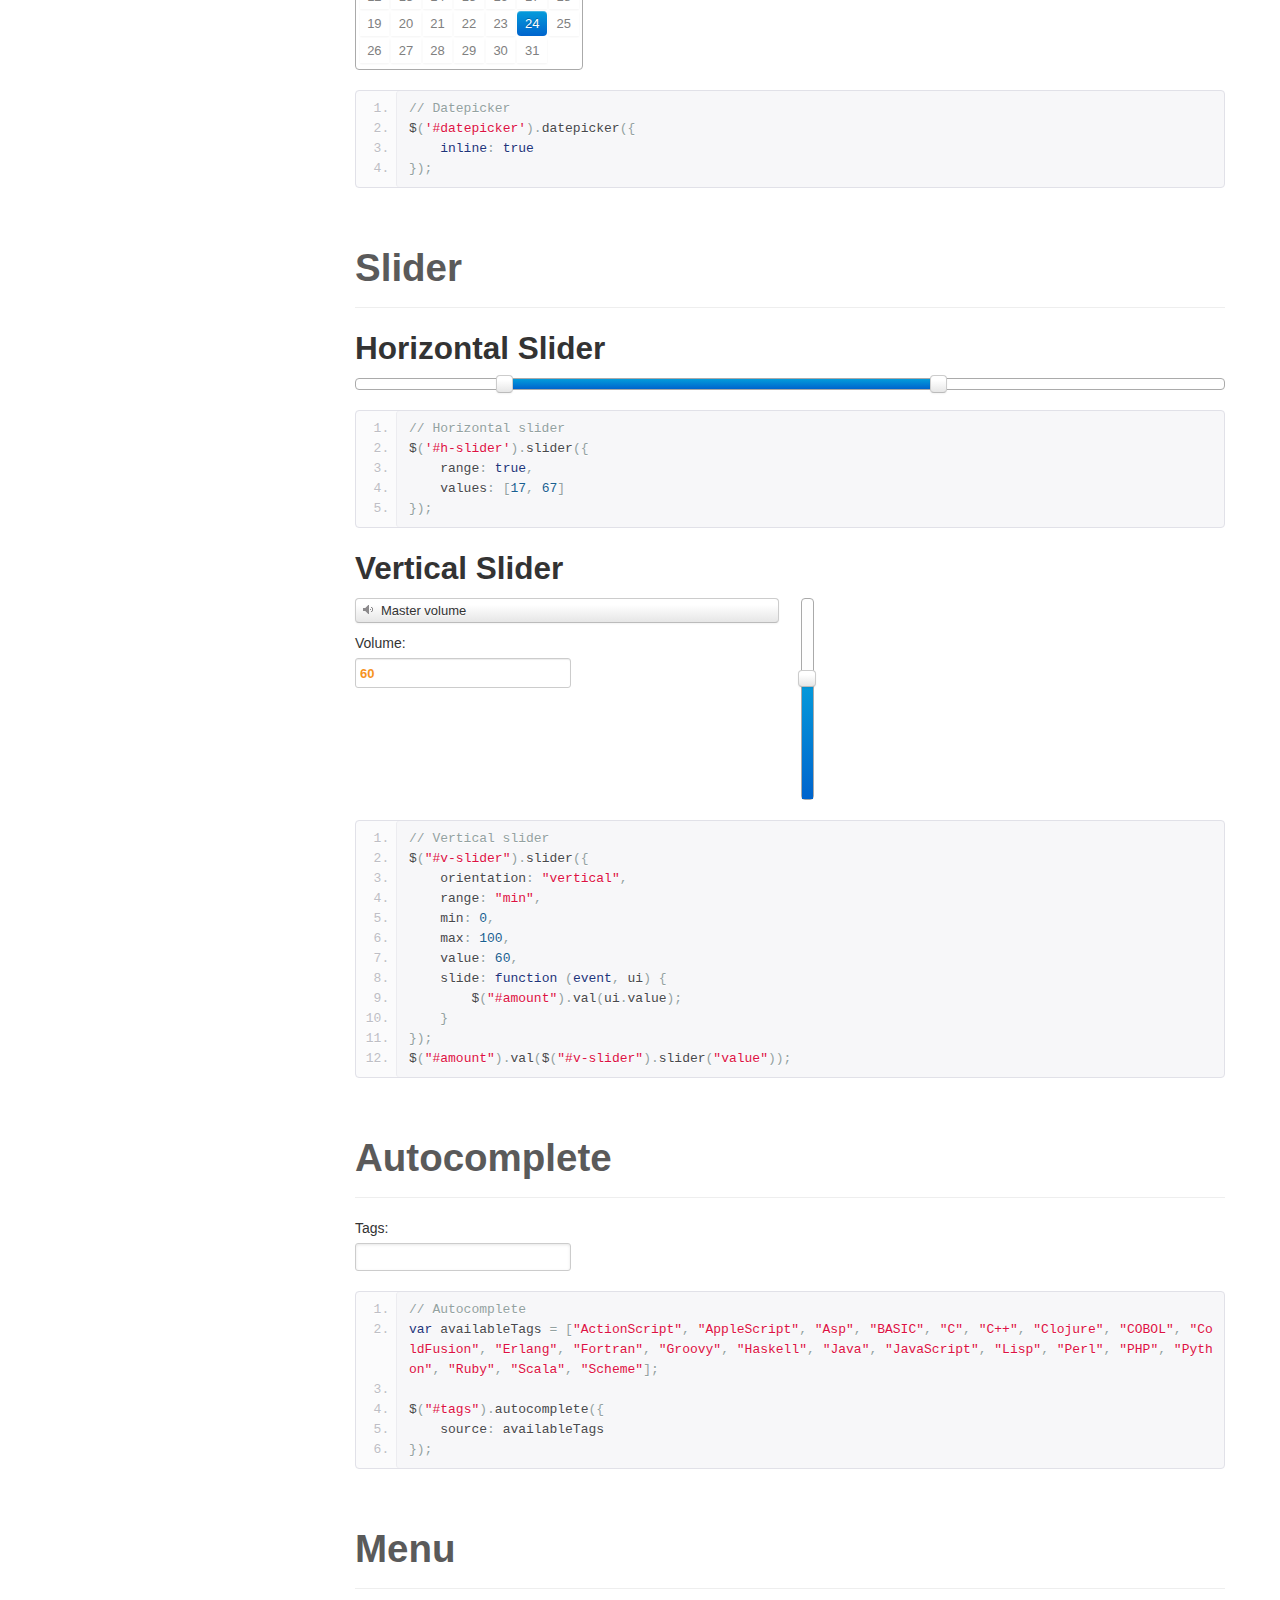
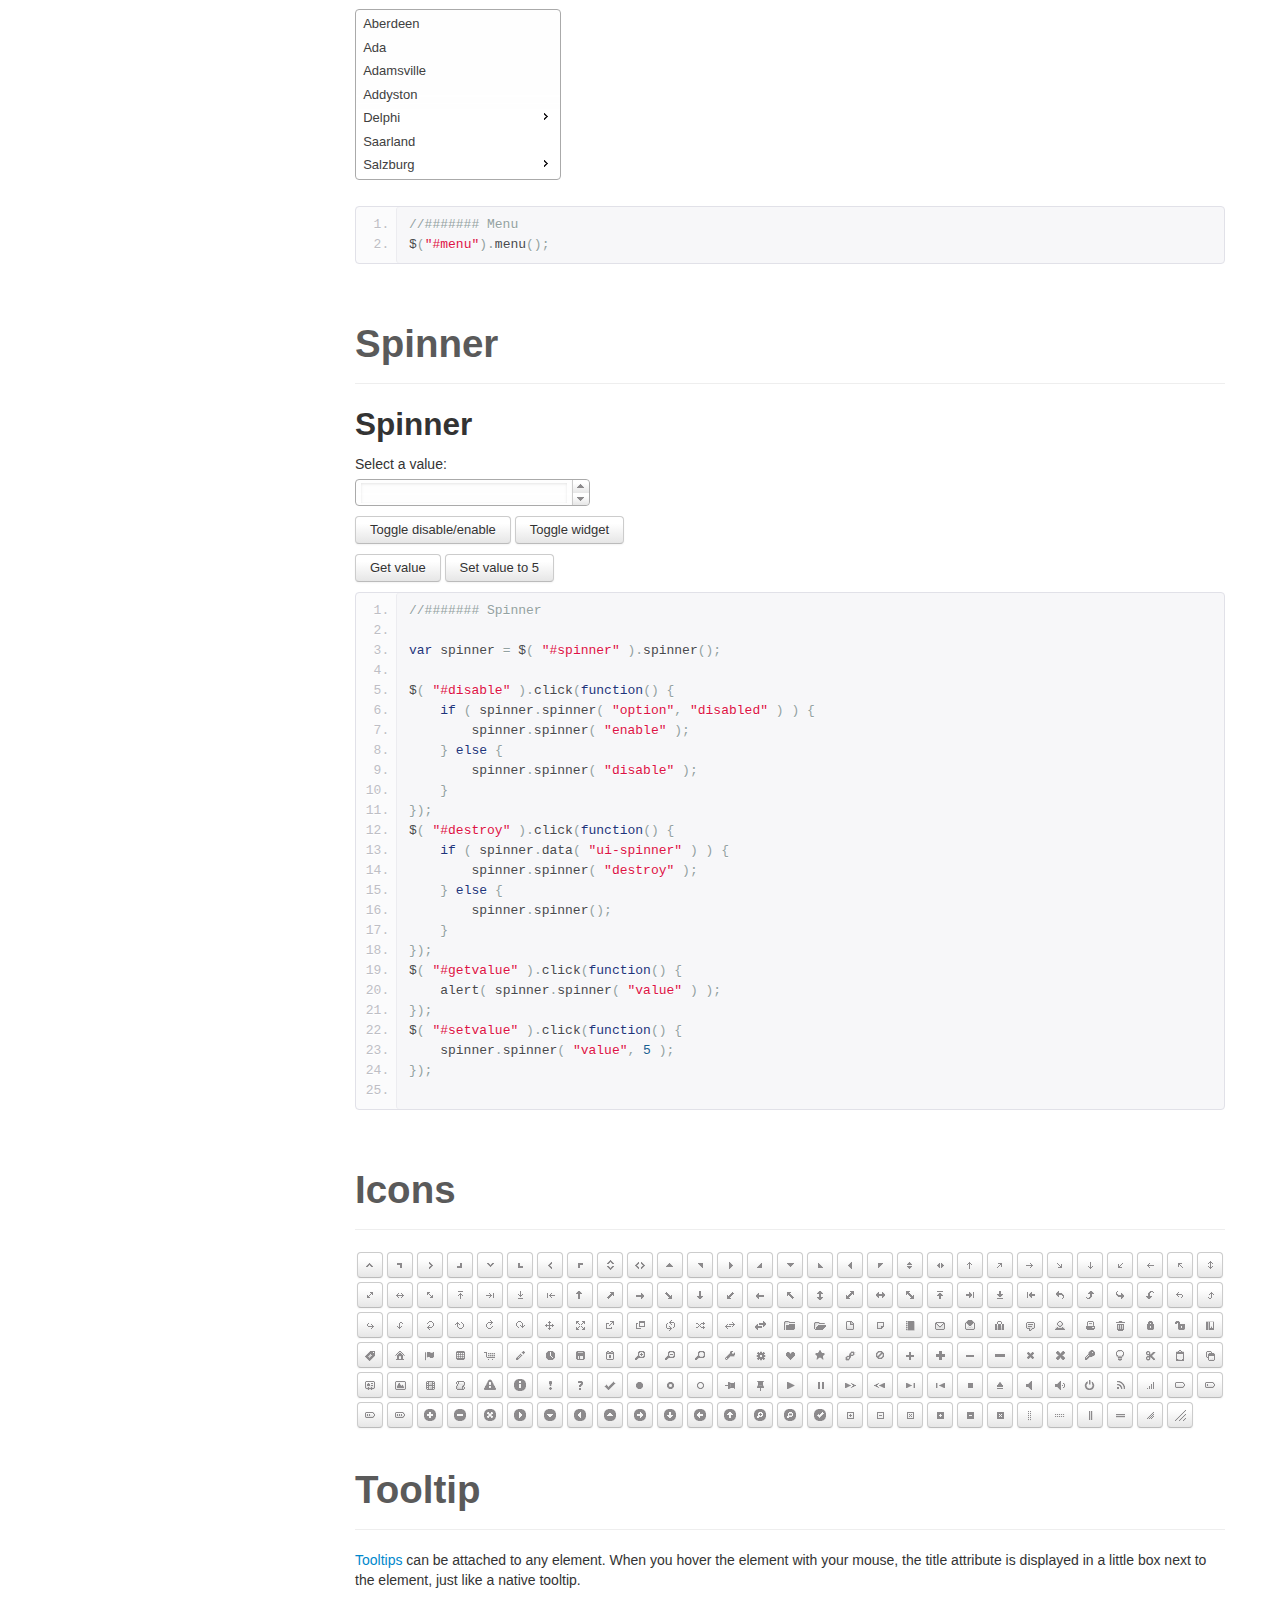
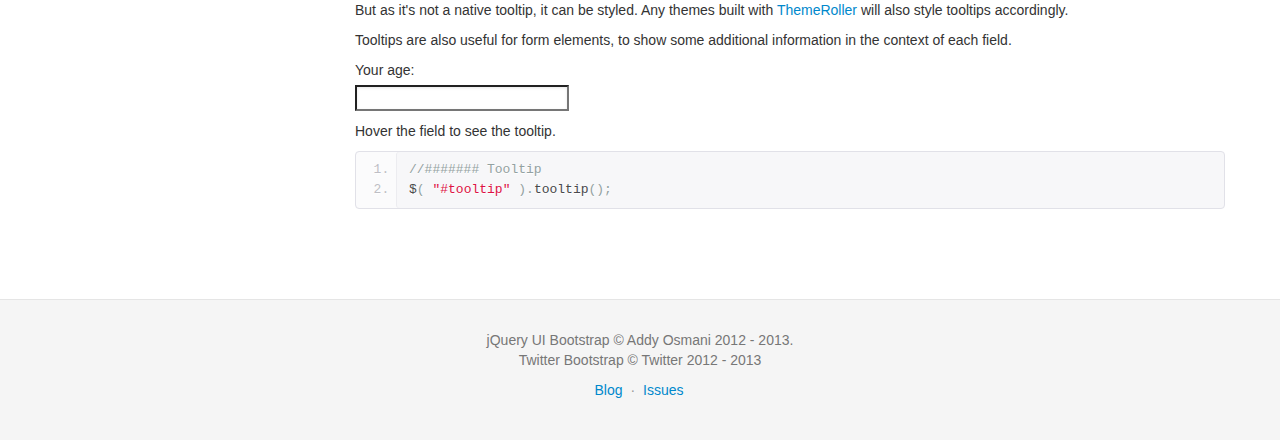
<file: Blog/Scripts/Plug/jquery-ui-bootstrap-jquery-ui-bootstrap-57bfc05/index.html>
<!DOCTYPE html>
        <html lang="en">
        <head>
            <meta charset="utf-8">
            <title>jQuery UI Bootstrap</title>
            <meta name="viewport" content="width=device-width, initial-scale=1.0">
            <meta name="description" content="A preview of the jQuery UI Bootstrap theme">
            <meta name="author" content="Addy Osmani">

            <!-- Le styles -->
            <link href="assets/css/bootstrap.min.css" rel="stylesheet">
            <link type="text/css" href="css/custom-theme/jquery-ui-1.10.0.custom.css" rel="stylesheet" />
            <link type="text/css" href="assets/css/font-awesome.min.css" rel="stylesheet" />
            <!--[if IE 7]>
            <link rel="stylesheet" href="assets/css/font-awesome-ie7.min.css">
            <![endif]-->
            <!--[if lt IE 9]>
            <link rel="stylesheet" type="text/css" href="css/custom-theme/jquery.ui.1.10.0.ie.css"/>
            <![endif]-->
            <link href="assets/css/docs.css" rel="stylesheet">
            <link href="assets/js/google-code-prettify/prettify.css" rel="stylesheet">

            <!-- Le HTML5 shim, for IE6-8 support of HTML5 elements -->
            <!--[if lt IE 9]>
            <script src="http://html5shim.googlecode.com/svn/trunk/html5.js"></script>
            <![endif]-->

            <!-- Le fav and touch icons -->
            <link rel="apple-touch-icon-precomposed" sizes="144x144" href="assets/ico/apple-touch-icon-144-precomposed.png">
            <link rel="apple-touch-icon-precomposed" sizes="114x114" href="assets/ico/apple-touch-icon-114-precomposed.png">
            <link rel="apple-touch-icon-precomposed" sizes="72x72" href="assets/ico/apple-touch-icon-72-precomposed.png">
            <link rel="apple-touch-icon-precomposed" href="assets/ico/apple-touch-icon-57-precomposed.png">
            <link rel="shortcut icon" href="assets/ico/favicon.png">

        </head>

        <body data-spy="scroll" data-target=".bs-docs-sidebar" data-twttr-rendered="true">

        <!-- Navbar
        ================================================== -->
        <div class="navbar navbar-inverse navbar-fixed-top">
            <div class="navbar-inner">
                <div class="container">
                    <button type="button" class="btn btn-navbar" data-toggle="collapse" data-target=".nav-collapse">
                        <span class="icon-bar"></span>
                        <span class="icon-bar"></span>
                        <span class="icon-bar"></span>
                    </button>
                    <a class="brand" href="http://github.com/addyosmani/jquery-ui-bootstrap">jQuery UI Bootstrap</a>
                    <div class="nav-collapse collapse">
                        <ul class="nav">
                            <li class="active">
                                <a href="./index.html">Home</a>
                            </li>
                            <li>
                                <a href="./extra.html">Extra</a>
                            </li>
                            <li>
                                <a href="http://github.com/addyosmani/jquery-ui-bootstrap/issues">Feedback/Issues</a>
                            </li>
                            <li>
                                <a href="http://twitter.com/addyosmani">Contact</a>
                            </li>
                        </ul>
                        <div id="twitter-share" class="pull-right">
                            <a href="https://twitter.com/share" class="twitter-share-button" data-url="http://addyosmani.github.com/jquery-ui-bootstrap/" data-text="A new jQuery UI Bootstrap theme" data-via="addyosmani" data-size="large">Tweet</a>
                            <script>!function(d,s,id){var js,fjs=d.getElementsByTagName(s)[0];if(!d.getElementById(id)){js=d.createElement(s);js.id=id;js.src="//platform.twitter.com/widgets.js";fjs.parentNode.insertBefore(js,fjs);}}(document,"script","twitter-wjs");</script>
                        </div>
                    </div>
                </div>
            </div>
        </div>


        <!-- Subhead
        ================================================== -->
        <header class="jumbotron subhead" id="overview">
            <div class="container">
                <h1>jQuery UI Bootstrap</h1>
                <p class="lead">A Bootstrap-themed kickstart for jQuery UI widgets (v0.5).</p>
            </div>
        </header>


        <div class="container">
        <!-- Docs nav ================================================== -->
        <div class="row">
        <div class="span3 bs-docs-sidebar">
            <ul class="nav nav-list bs-docs-sidenav">
                <li><a href="#download-bootstrap"><i class="icon-chevron-right"></i> Download</a></li>
                <li><a href="#button"><i class="icon-chevron-right"></i> Button</a></li>
                <li><a href="#accordion"><i class="icon-chevron-right"></i> Accordion</a></li>
                <li><a href="#dialog"><i class="icon-chevron-right"></i> Dialog</a></li>
                <li><a href="#tabs-simple"><i class="icon-chevron-right"></i> Tabs</a></li>
                <li><a href="#overlay"><i class="icon-chevron-right"></i> Overlay</a></li>
                <li><a href="#block-state"><i class="icon-chevron-right"></i> Highlight/Error</a></li>
                <li><a href="#calendar"><i class="icon-chevron-right"></i> Datepicker</a></li>
                <li><a href="#slider"><i class="icon-chevron-right"></i> Slider</a></li>
                <li><a href="#autocomplete"><i class="icon-chevron-right"></i> Autocomplete</a></li>
                <li><a href="#block-menu"><i class="icon-chevron-right"></i> Menu</a></li>
                <li><a href="#block-spinner"><i class="icon-chevron-right"></i> Spinner</a></li>
                <li><a href="#block-icons"><i class="icon-chevron-right"></i> Icons</a></li>
                <li><a href="#block-tooltip"><i class="icon-chevron-right"></i> Tooltip</a></li>
            </ul>
        </div>
        <div class="span9">
            <!-- Download ================================================== -->
            <section id="download-bootstrap">
                <div class="page-header">
                    <h1>1. Download</h1>
                </div>
                <div class="row-fluid">
                    <p class="docs-lead">
                        Welcome! This is a live preview of the new jQuery UI Bootstrap theme - a project I started to bring the beauty of Twitter's <a href="http://twitter.github.com/bootstrap/">Bootstrap</a> to jQuery UI widgets.
                        With this theme, not only do you get the ability to use Bootstrap-themed widgets, but you can now also use (most) of Twitter Bootstrap side-by-wide with it without components breaking visually.
                        It's still a work-in-progress, but I hope you find it useful. Issues and pull requests are always welcome - <a href="http://twitter.com/addyosmani">@addyosmani</a></p>
                    </p>
                    <p>
                        <a class="download-btn ui-button-primary"href="https://github.com/addyosmani/jquery-ui-bootstrap/zipball/v0.23">Download stable (v0.23)</a>
                        <a class="download-btn" href="https://github.com/addyosmani/jquery-ui-bootstrap/zipball/master" >Download Latest (dev)</a>
                    </p>
                </div>
            </section>
            <div class="page-header">
                <h1>2. Documentation</h1>
            </div>
            <div class="alert alert-info">
                <span class="icon-info-sign"></span> This theme's support for more third-party widgets may improve over-time, based on requests and the popularity of the widgets.
            </div>
            <!-- Button -->
            <section id="button">
                <div class="page-header">
                    <h1>Button</h1>
                </div>
                <!-- Buttons -->
                <h2>Button default</h2>
                <p>
                    <button>Default</button>
                    <button class="ui-button-primary">Primary</button>
                    <button class="ui-button-success">Success</button>
                    </br>
                    </br>
                    <button class="ui-button-error">Danger</button>
                    <a class="button">Anchor</a>
                    <input type="submit" class="button" value="Submit"/>
                </p>

<pre class="prettyprint linenums">
// Button
$('button').button();
// Anchors, Submit
$('.button').button();
</pre>
                <!-- Button set-->
                <h2>Button set</h2>
                <p>
                    <form>
                        <div id="radioset">
                            <input type="radio" id="radio1" name="radio" /><label for="radio1">Choice 1</label>
                            <input type="radio" id="radio2" name="radio" checked="checked" /><label for="radio2">Choice 2</label>
                            <input type="radio" id="radio3" name="radio" /><label for="radio3">Choice 3</label>
                        </div>
                        </br>
                        <div id="format">
                            <input type="checkbox" id="check1" /><label for="check1">B</label>
                            <input type="checkbox" id="check2" /><label for="check2">I</label>
                            <input type="checkbox" id="check3" /><label for="check3">U</label>
                        </div>
                        </br>
                    </form>
                </p>
<pre class="prettyprint linenums">
// Buttonset
$('#radioset').buttonset();
$("#format").buttonset();
</pre>
            <h2>Simple toolbar</h2>
                <div id="toolbar" class="span4 ui-toolbar ui-widget-header ui-corner-all">

                <input type="checkbox" id="shuffle" /><label for="shuffle">Shuffle</label>
                
                <span id="repeat">
                  <input type="radio" id="repeat0" name="repeat" checked="checked" /><label for="repeat0">No Repeat</label>
                  <input type="radio" id="repeat1" name="repeat" /><label for="repeat1">Once</label>
                  <input type="radio" id="repeatall" name="repeat" /><label for="repeatall">All</label>
                </span>

              </div>
              <div class="clearfix"></div>
<pre class="prettyprint linenums">
//Toolbar
$("#play, #shuffle").button();
$("#repeat").buttonset();
</pre>
            </section>
            <!-- Accordion -->
            <section id="accordion">
                <div class="page-header">
                    <h1>Accordion</h1>
                </div>
                <div id="menu-collapse">
                    <div>
                        <h3><a href="#">First</a></h3>
                        <div>Lorem ipsum dolor sit amet. Lorem ipsum dolor sit amet. Lorem ipsum dolor sit amet.</div>
                    </div>
                    <div>
                        <h3><a href="#">Second</a></h3>
                        <div>Phasellus mattis tincidunt nibh.</div>
                    </div>
                    <div>
                        <h3><a href="#">Third</a></h3>
                        <div>Nam dui erat, auctor a, dignissim quis.</div>
                    </div>
                </div>
<pre class="prettyprint linenums">
// Accordion
$("#menu-collapse").accordion({
    header: "h3"
});
</pre>
            </section>
            <!-- Dialog -->
            <section id="dialog">
                <div class="page-header">
                    <h1>Dialog</h1>
                </div>
                <p class="dialog-button">
                    <a href="#" id="dialog_link" class="ui-state-default ui-corner-all">
                        <span class="ui-icon ui-icon-newwin"></span>Open Dialog
                    </a>
                    &nbsp;
                    <a href="#" id="modal_link" class="ui-state-default ui-corner-all">
                        <span class="ui-icon ui-icon-newwin"></span>
                        Open Modal Dialog
                    </a>
                </p>
                <!-- ui-dialog -->
                <div id="dialog_simple" title="Dialog Simple Title">
                    <p>Lorem ipsum dolor sit amet, consectetur adipisicing elit, sed do eiusmod tempor incididunt ut labore et dolore magna aliqua. Ut enim ad minim veniam, quis nostrud exercitation ullamco laboris nisi ut aliquip ex ea commodo consequat.</p>
                </div>
                <!--static dialog-->
                <div id="dialog-message" title="Modal Dialog">
                    <p>
                        <span class="ui-icon ui-icon-circle-check" style="float:left; margin:0 7px 50px 0;"></span>
                        Your files have downloaded successfully into the My Downloads folder.
                    </p>
                    <p>
                        Currently using <b>36% of your storage space</b>.
                    </p>
                </div>
                <!--end static dialog-->
<pre class="prettyprint linenums">
// Dialog Link
$('#dialog_link').click(function () {
    $('#dialog_simple').dialog('open');
    return false;
});

// Modal Link
$('#modal_link').click(function () {
    $('#dialog-message').dialog('open');
    return false;
});

// Dialog Simple
$('#dialog_simple').dialog({
    autoOpen: false,
    width: 600,
    buttons: {
        "Ok": function () {
            $(this).dialog("close");
        },
        "Cancel": function () {
            $(this).dialog("close");
        }
    }
});

// Dialog message
$("#dialog-message").dialog({
    autoOpen: false,
    modal: true,
    buttons: {
        Ok: function () {
            $(this).dialog("close");
        }
    }
});
</pre>
            </section>
            <!-- Tabs -->
            <section id="tabs-simple">
                <div class="page-header">
                    <h1>Tabs</h1>
                </div>
                <h2>Simple tabs</h2>
                <!--Demo-->
                <div id="tabs">
                    <ul>
                        <li><a href="#tabs-a">First</a></li>
                        <li><a href="#tabs-b">Second</a></li>
                        <li><a href="#tabs-c">Third</a></li>
                    </ul>
                    <div id="tabs-a">Lorem ipsum dolor sit amet, consectetur adipisicing elit, sed do eiusmod tempor incididunt ut labore et dolore magna aliqua. Ut enim ad minim veniam, quis nostrud exercitation ullamco laboris nisi ut aliquip ex ea commodo consequat.</div>
                    <div id="tabs-b">Phasellus mattis tincidunt nibh. Cras orci urna, blandit id, pretium vel, aliquet ornare, felis. Maecenas scelerisque sem non nisl. Fusce sed lorem in enim dictum bibendum.</div>
                    <div id="tabs-c">Nam dui erat, auctor a, dignissim quis, sollicitudin eu, felis. Pellentesque nisi urna, interdum eget, sagittis et, consequat vestibulum, lacus. Mauris porttitor ullamcorper augue.</div>
                </div>
                <!-- End demo -->
<pre class="prettyprint linenums">
// Simple tabs
$('#tabs').tabs();
</pre>
                <h2>Simple tabs adding and removing.</h2>
                <!-- Demo -->
                <div id="dialog2" title="Tab data">
                    <form>
                        <fieldset class="ui-helper-reset">
                            <label for="tab_title">Title</label>
                            <input type="text" name="tab_title" id="tab_title" value="" class="ui-widget-content ui-corner-all" />
                            <label for="tab_content">Content</label>
                            <textarea name="tab_content" id="tab_content" class="ui-widget-content ui-corner-all"></textarea>
                        </fieldset>
                    </form>
                </div>

                <button id="add_tab" class="ui-button-primary">Add Tab</button>

                <div id="tabs2">
                    <ul>
                        <li><a href="#tabs-1">Nunc tincidunt</a></li>
                    </ul>
                    <div id="tabs-1">
                        <p>Proin elit arcu, rutrum commodo, vehicula tempus, commodo a, risus. Curabitur nec arcu. Donec sollicitudin mi sit amet mauris. Nam elementum quam ullamcorper ante. Etiam aliquet massa et lorem. Mauris dapibus lacus auctor risus. Aenean tempor ullamcorper leo. Vivamus sed magna quis ligula eleifend adipiscing. Duis orci. Aliquam sodales tortor vitae ipsum. Aliquam nulla. Duis aliquam molestie erat. Ut et mauris vel pede varius sollicitudin. Sed ut dolor nec orci tincidunt interdum. Phasellus ipsum. Nunc tristique tempus lectus.</p>
                    </div>
                </div>
                <!-- End demo -->
<pre class="prettyprint linenums">
// Simple tabs adding and removing
$('#tabs2').tabs();

// Dynamic tabs
var tabTitle = $( "#tab_title" ),
    tabContent = $( "#tab_content" ),
    tabTemplate = "&lt;li&gt;&lt;a href='#{href}'>#{label}&lt;/a&gt; &lt;span class='ui-icon ui-icon-close'>Remove Tab&lt;/span&gt;&lt;/li&gt;",
    tabCounter = 2;

var tabs = $( "#tabs2" ).tabs();

// modal dialog init: custom buttons and a "close" callback reseting the form inside
var dialog = $( "#dialog2" ).dialog({
    autoOpen: false,
    modal: true,
    buttons: {
        Add: function() {
            addTab();
            $( this ).dialog( "close" );
        },
        Cancel: function() {
            $( this ).dialog( "close" );
        }
    },
    close: function() {
        form[ 0 ].reset();
    }
});

// addTab form: calls addTab function on submit and closes the dialog
var form = dialog.find( "form" ).submit(function( event ) {
    addTab();
    dialog.dialog( "close" );
    event.preventDefault();
});

// actual addTab function: adds new tab using the input from the form above
function addTab() {
    var label = tabTitle.val() || "Tab " + tabCounter,
        id = "tabs-" + tabCounter,
        li = $( tabTemplate.replace( /#\{href\}/g, "#" + id ).replace( /#\{label\}/g, label ) ),
        tabContentHtml = tabContent.val() || "Tab " + tabCounter + " content.";

    tabs.find( ".ui-tabs-nav" ).append( li );
    tabs.append( "&lt;div id='" + id + "&gt;&lt;/div&gt;&lt;p&gt;" + tabContentHtml + "&lt;/p&gt;&lt;/div&gt;" );
    tabs.tabs( "refresh" );
    tabCounter++;
}

// addTab button: just opens the dialog
$( "#add_tab" )
    .button()
    .click(function() {
        dialog.dialog( "open" );
    });

// close icon: removing the tab on click
$( "#tabs2" ).on( "click",'span.ui-icon-close', function() {

    var panelId = $( this ).closest( "li" ).remove().attr( "aria-controls" );
    $( "#" + panelId ).remove();
    tabs.tabs( "refresh" );
});
</pre>
                <h2>Combination examples</h2>
                <!--start combinations-->
                <div id="tabs3">
                    <ul>
                        <li><a href="#tabs3-1">First</a></li>
                        <li><a href="#tabs3-2">Second</a></li>
                        <li><a href="#tabs3-3">Third</a></li>
                    </ul>
                    <div id="tabs3-1">
                        <p>Lorem ipsum dolor sit amet, consectetur adipiscing elit. Suspendisse eget diam nec urna hendrerit tempus. Pellentesque habitant morbi tristique senectus et netus et malesuada fames ac turpis egestas. Vestibulum aliquam ligula non nulla cursus volutpat. Aliquam malesuada felis nec turpis auctor interdum. Cras et lobortis dolor. Nam sodales, dolor eu cursus faucibus, justo leo vestibulum turpis, id malesuada erat ipsum et leo. Integer id aliquam augue. Proin quis risus magna.</p>
                        <a href="#" id="sampleButton">Change</a>
                    </div>
                    <div id="tabs3-2">Tab 2</div>
                    <div id="tabs3-3">Tab 3</div>
                </div>
                <!--end combinations-->
<pre class="prettyprint linenums">
//Combination examples (tabs) and open dialog
$('#sampleButton').on('click', function(event){
    event.preventDefault();
    $('#dialog_simple').dialog({
        autoOpen: true,
        modal: true,
        width: 600,
        buttons: {
            "Save": function () {
                $(this).dialog("close");
            },
            "Cancel": function () {
                $(this).dialog("close");
            }
        }
    });
});
</pre>
            <!-- End tabs -->
            </section>
            <section id="overlay">
                <div class="page-header">
                    <h1>Overlay and Shadow Classes</h1>
                </div>
                <div class="window-contain">
                    <p>Lorem ipsum dolor sit amet,  Nulla nec tortor. Donec id elit quis purus consectetur consequat. </p><p>Nam congue semper tellus. Sed erat dolor, dapibus sit amet, venenatis ornare, ultrices ut, nisi. Aliquam ante. Suspendisse scelerisque dui nec velit. Duis augue augue, gravida euismod, vulputate ac, facilisis id, sem. Morbi in orci. </p><p>Nulla purus lacus, pulvinar vel, malesuada ac, mattis nec, quam. Nam molestie scelerisque quam. Nullam feugiat cursus lacus.orem ipsum dolor sit amet, consectetur adipiscing elit. Donec libero risus, commodo vitae, pharetra mollis, posuere eu, pede. Nulla nec tortor. Donec id elit quis purus consectetur consequat. </p><p>Nam congue semper tellus. Sed erat dolor, dapibus sit amet, venenatis ornare, ultrices ut, nisi. Aliquam ante. Suspendisse scelerisque dui nec velit. Duis augue augue, gravida euismod, vulputate ac, facilisis id, sem. Morbi in orci. Nulla purus lacus, pulvinar vel, malesuada ac, mattis nec, quam. Nam molestie scelerisque quam. </p><p>Nullam feugiat cursus lacus.orem ipsum dolor sit amet, consectetur adipiscing elit. Donec libero risus, commodo vitae, pharetra mollis, posuere eu, pede. Nulla nec tortor. Donec id elit quis purus consectetur consequat. Nam congue semper tellus. Sed erat dolor, dapibus sit amet, venenatis ornare, ultrices ut, nisi. Aliquam ante. </p><p>Suspendisse scelerisque dui nec velit. Duis augue augue, gravida euismod, vulputate ac, facilisis id, sem. Morbi in orci. Nulla purus lacus, pulvinar vel, malesuada ac, mattis nec, quam. Nam molestie scelerisque quam. Nullam feugiat cursus lacus.orem ipsum dolor sit amet, consectetur adipiscing elit. Donec libero risus, commodo vitae, pharetra mollis, posuere eu, pede. Nulla nec tortor. Donec id elit quis purus consectetur consequat. Nam congue semper tellus. Sed erat dolor, dapibus sit amet, venenatis ornare, ultrices ut, nisi. </p>

                    <!-- ui-overlay -->
                    <div class="ui-overlay">
                        <div class="ui-widget-overlay"></div>
                        <div class="ui-widget-shadow ui-corner-all" style="width: 302px; height: 152px; position: absolute; left: 50px; top: 30px;"></div>
                    </div>
                    <div style="position: absolute; width: 280px; height: 130px;left: 50px; top: 30px; padding: 10px;" class="ui-widget ui-widget-content ui-corner-all">
                        <div class="ui-dialog-content ui-widget-content" style="background: none; border: 0;">
                            <p>Lorem ipsum dolor sit amet, consectetur adipisicing elit, sed do eiusmod tempor incididunt ut labore et dolore magna aliqua. Ut enim ad minim veniam, quis nostrud exercitation ullamco laboris nisi ut aliquip ex ea commodo consequat.</p>
                        </div>
                    </div>

                </div>
            </section>
            <section id="block-state">
                <div class="page-header">
                    <h1>Highlight / Error</h1>
                </div>
                <!-- Highlight / Error -->
                <h2>Highlight</h2>
                <div class="ui-widget">
                  <div class="ui-state-highlight ui-corner-all">
                    <p><span class="ui-icon ui-icon-info" style="float: left; margin-right: .3em;"></span>
                    <strong>Hey!</strong> Sample ui-state-highlight style.</p>
                  </div>
                </div>
                <h2>Error</h2>
                <div class="ui-widget">
                  <div class="ui-state-error ui-corner-all">
                    <p><span class="ui-icon ui-icon-alert" style="float: left; margin-right: .3em;"></span>
                    <strong>Alert:</strong> Sample ui-state-error style.</p>
                  </div>
                </div>
                <h2>Default</h2>
                <div class="ui-widget">
                  <div class="ui-state-default ui-corner-all">
                    <p><span class="ui-icon ui-icon-mail-closed" style="float: left; margin-right: .3em;"></span>
                    <strong>Hello:</strong> Sample ui-state-default style.</p>
                  </div>
                </div>
            </section>
            <!--end highlights-->
            <!-- Datepicker -->
            <section id="calendar">
                <div class="page-header">
                    <h1>Datepicker</h1>
                </div>
                <div id="datepicker"></div>
<pre class="prettyprint linenums">
// Datepicker
$('#datepicker').datepicker({
    inline: true
});
</pre>
            </section>
            <!--end datepicker-->
            <!-- Slider -->
            <section id="slider">
                <div class="page-header">
                    <h1>Slider</h1>
                </div>
                <h2>Horizontal Slider</h2>
                <div id="h-slider"></div>
<pre class="prettyprint linenums">
// Horizontal slider
$('#h-slider').slider({
    range: true,
    values: [17, 67]
});
</pre>
                 <!-- Vertical Slider -->
                <h2>Vertical Slider</h2>
                <div class="row-fluid">
                    <div class="span6">
                        <p class="ui-state-default ui-corner-all ui-helper-clearfix" style="padding:4px;">
                        <span class="ui-icon ui-icon-volume-on" style="float:left; margin:-2px 5px 0 0;"></span>
                        Master volume
                        </p>
                        <p>
                          <label for="amount">Volume:</label>
                          <input type="text" id="amount" />
                        </p>
                    </div>
                    <div class="span6">
                        <div id="v-slider" style="height:200px;"></div>
                    </div>
                </div>
<pre class="prettyprint linenums">
// Vertical slider
$("#v-slider").slider({
    orientation: "vertical",
    range: "min",
    min: 0,
    max: 100,
    value: 60,
    slide: function (event, ui) {
        $("#amount").val(ui.value);
    }
});
$("#amount").val($("#v-slider").slider("value"));
</pre>
            </section>
            <!--end slider-->
            <!-- Autocomplete -->
            <section id="autocomplete">
                <div class="page-header">
                    <h1>Autocomplete</h1>
                </div>
                <div class="ui-widget">
                    <label for="tags">Tags: </label>
                    <input id="tags" />
                </div>
<pre class="prettyprint linenums">
// Autocomplete
var availableTags = ["ActionScript", "AppleScript", "Asp", "BASIC", "C", "C++", "Clojure", "COBOL", "ColdFusion", "Erlang", "Fortran", "Groovy", "Haskell", "Java", "JavaScript", "Lisp", "Perl", "PHP", "Python", "Ruby", "Scala", "Scheme"];

$("#tags").autocomplete({
    source: availableTags
});
</pre>
            </section>
            <!--end Autocomplete-->
            <!-- Menu -->
            <section id="block-menu">
                <div class="page-header">
                    <h1>Menu</h1>
                </div>
                <div class="clearfix">
                    <ul id="menu">
                      <li><a href="#">Aberdeen</a></li>
                      <li><a href="#">Ada</a></li>
                      <li><a href="#">Adamsville</a></li>
                      <li><a href="#">Addyston</a></li>
                      <li>
                          <a href="#">Delphi</a>
                          <ul>
                              <li><a href="#">Ada</a></li>
                              <li><a href="#">Saarland</a></li>
                              <li><a href="#">Salzburg</a></li>
                          </ul>
                      </li>
                      <li><a href="#">Saarland</a></li>
                      <li>
                          <a href="#">Salzburg</a>
                          <ul>
                              <li>
                                  <a href="#">Delphi</a>
                                  <ul>
                                      <li><a href="#">Ada</a></li>
                                      <li><a href="#">Saarland</a></li>
                                      <li><a href="#">Salzburg</a></li>
                                  </ul>
                              </li>
                              <li>
                                  <a href="?Delphi">Delphi</a>
                                  <ul>
                                      <li><a href="#">Ada</a></li>
                                      <li><a href="#">Saarland</a></li>
                                      <li><a href="#">Salzburg</a></li>
                                  </ul>
                              </li>
                              <li><a href="#">Perch</a></li>
                          </ul>
                      </li>
                    </ul>
                </div>
<pre class="prettyprint linenums">
//####### Menu
$("#menu").menu();
</pre>
            </section>
            <!--end Menu-->
            <!-- Spinner -->
            <section id="block-spinner">
                <div class="page-header">
                    <h1>Spinner</h1>
                </div>
                <h2>Spinner</h2>
                <p>
                  <label for="spinner">Select a value:</label>
                  <input id="spinner" name="value" />
                </p>

                <p>
                  <button id="disable">Toggle disable/enable</button>
                  <button id="destroy">Toggle widget</button>
                </p>

                <p>
                  <button id="getvalue">Get value</button>
                  <button id="setvalue">Set value to 5</button>
                </p>
<pre class="prettyprint linenums">
//####### Spinner

var spinner = $( "#spinner" ).spinner();

$( "#disable" ).click(function() {
    if ( spinner.spinner( "option", "disabled" ) ) {
        spinner.spinner( "enable" );
    } else {
        spinner.spinner( "disable" );
    }
});
$( "#destroy" ).click(function() {
    if ( spinner.data( "ui-spinner" ) ) {
        spinner.spinner( "destroy" );
    } else {
        spinner.spinner();
    }
});
$( "#getvalue" ).click(function() {
    alert( spinner.spinner( "value" ) );
});
$( "#setvalue" ).click(function() {
    spinner.spinner( "value", 5 );
});

</pre>
            </section>
            <!--end Spinner-->
            <!-- Icons -->
            <section id="block-icons">
                <div class="page-header">
                    <h1>Icons</h1>
                </div>
                <div class="clearfix">
                    <ul id="icons" class="ui-widget ui-helper-clearfix">
                        <li class="ui-state-default ui-corner-all" title=".ui-icon-carat-1-n"><span class="ui-icon ui-icon-carat-1-n"></span></li>
                        <li class="ui-state-default ui-corner-all" title=".ui-icon-carat-1-ne"><span class="ui-icon ui-icon-carat-1-ne"></span></li>
                        <li class="ui-state-default ui-corner-all" title=".ui-icon-carat-1-e"><span class="ui-icon ui-icon-carat-1-e"></span></li>

                        <li class="ui-state-default ui-corner-all" title=".ui-icon-carat-1-se"><span class="ui-icon ui-icon-carat-1-se"></span></li>
                        <li class="ui-state-default ui-corner-all" title=".ui-icon-carat-1-s"><span class="ui-icon ui-icon-carat-1-s"></span></li>
                        <li class="ui-state-default ui-corner-all" title=".ui-icon-carat-1-sw"><span class="ui-icon ui-icon-carat-1-sw"></span></li>
                        <li class="ui-state-default ui-corner-all" title=".ui-icon-carat-1-w"><span class="ui-icon ui-icon-carat-1-w"></span></li>
                        <li class="ui-state-default ui-corner-all" title=".ui-icon-carat-1-nw"><span class="ui-icon ui-icon-carat-1-nw"></span></li>
                        <li class="ui-state-default ui-corner-all" title=".ui-icon-carat-2-n-s"><span class="ui-icon ui-icon-carat-2-n-s"></span></li>
                        <li class="ui-state-default ui-corner-all" title=".ui-icon-carat-2-e-w"><span class="ui-icon ui-icon-carat-2-e-w"></span></li>
                        <li class="ui-state-default ui-corner-all" title=".ui-icon-triangle-1-n"><span class="ui-icon ui-icon-triangle-1-n"></span></li>
                        <li class="ui-state-default ui-corner-all" title=".ui-icon-triangle-1-ne"><span class="ui-icon ui-icon-triangle-1-ne"></span></li>

                        <li class="ui-state-default ui-corner-all" title=".ui-icon-triangle-1-e"><span class="ui-icon ui-icon-triangle-1-e"></span></li>
                        <li class="ui-state-default ui-corner-all" title=".ui-icon-triangle-1-se"><span class="ui-icon ui-icon-triangle-1-se"></span></li>
                        <li class="ui-state-default ui-corner-all" title=".ui-icon-triangle-1-s"><span class="ui-icon ui-icon-triangle-1-s"></span></li>
                        <li class="ui-state-default ui-corner-all" title=".ui-icon-triangle-1-sw"><span class="ui-icon ui-icon-triangle-1-sw"></span></li>
                        <li class="ui-state-default ui-corner-all" title=".ui-icon-triangle-1-w"><span class="ui-icon ui-icon-triangle-1-w"></span></li>
                        <li class="ui-state-default ui-corner-all" title=".ui-icon-triangle-1-nw"><span class="ui-icon ui-icon-triangle-1-nw"></span></li>
                        <li class="ui-state-default ui-corner-all" title=".ui-icon-triangle-2-n-s"><span class="ui-icon ui-icon-triangle-2-n-s"></span></li>
                        <li class="ui-state-default ui-corner-all" title=".ui-icon-triangle-2-e-w"><span class="ui-icon ui-icon-triangle-2-e-w"></span></li>
                        <li class="ui-state-default ui-corner-all" title=".ui-icon-arrow-1-n"><span class="ui-icon ui-icon-arrow-1-n"></span></li>

                        <li class="ui-state-default ui-corner-all" title=".ui-icon-arrow-1-ne"><span class="ui-icon ui-icon-arrow-1-ne"></span></li>
                        <li class="ui-state-default ui-corner-all" title=".ui-icon-arrow-1-e"><span class="ui-icon ui-icon-arrow-1-e"></span></li>
                        <li class="ui-state-default ui-corner-all" title=".ui-icon-arrow-1-se"><span class="ui-icon ui-icon-arrow-1-se"></span></li>
                        <li class="ui-state-default ui-corner-all" title=".ui-icon-arrow-1-s"><span class="ui-icon ui-icon-arrow-1-s"></span></li>
                        <li class="ui-state-default ui-corner-all" title=".ui-icon-arrow-1-sw"><span class="ui-icon ui-icon-arrow-1-sw"></span></li>
                        <li class="ui-state-default ui-corner-all" title=".ui-icon-arrow-1-w"><span class="ui-icon ui-icon-arrow-1-w"></span></li>
                        <li class="ui-state-default ui-corner-all" title=".ui-icon-arrow-1-nw"><span class="ui-icon ui-icon-arrow-1-nw"></span></li>
                        <li class="ui-state-default ui-corner-all" title=".ui-icon-arrow-2-n-s"><span class="ui-icon ui-icon-arrow-2-n-s"></span></li>
                        <li class="ui-state-default ui-corner-all" title=".ui-icon-arrow-2-ne-sw"><span class="ui-icon ui-icon-arrow-2-ne-sw"></span></li>

                        <li class="ui-state-default ui-corner-all" title=".ui-icon-arrow-2-e-w"><span class="ui-icon ui-icon-arrow-2-e-w"></span></li>
                        <li class="ui-state-default ui-corner-all" title=".ui-icon-arrow-2-se-nw"><span class="ui-icon ui-icon-arrow-2-se-nw"></span></li>
                        <li class="ui-state-default ui-corner-all" title=".ui-icon-arrowstop-1-n"><span class="ui-icon ui-icon-arrowstop-1-n"></span></li>
                        <li class="ui-state-default ui-corner-all" title=".ui-icon-arrowstop-1-e"><span class="ui-icon ui-icon-arrowstop-1-e"></span></li>
                        <li class="ui-state-default ui-corner-all" title=".ui-icon-arrowstop-1-s"><span class="ui-icon ui-icon-arrowstop-1-s"></span></li>
                        <li class="ui-state-default ui-corner-all" title=".ui-icon-arrowstop-1-w"><span class="ui-icon ui-icon-arrowstop-1-w"></span></li>
                        <li class="ui-state-default ui-corner-all" title=".ui-icon-arrowthick-1-n"><span class="ui-icon ui-icon-arrowthick-1-n"></span></li>
                        <li class="ui-state-default ui-corner-all" title=".ui-icon-arrowthick-1-ne"><span class="ui-icon ui-icon-arrowthick-1-ne"></span></li>
                        <li class="ui-state-default ui-corner-all" title=".ui-icon-arrowthick-1-e"><span class="ui-icon ui-icon-arrowthick-1-e"></span></li>

                        <li class="ui-state-default ui-corner-all" title=".ui-icon-arrowthick-1-se"><span class="ui-icon ui-icon-arrowthick-1-se"></span></li>
                        <li class="ui-state-default ui-corner-all" title=".ui-icon-arrowthick-1-s"><span class="ui-icon ui-icon-arrowthick-1-s"></span></li>
                        <li class="ui-state-default ui-corner-all" title=".ui-icon-arrowthick-1-sw"><span class="ui-icon ui-icon-arrowthick-1-sw"></span></li>
                        <li class="ui-state-default ui-corner-all" title=".ui-icon-arrowthick-1-w"><span class="ui-icon ui-icon-arrowthick-1-w"></span></li>
                        <li class="ui-state-default ui-corner-all" title=".ui-icon-arrowthick-1-nw"><span class="ui-icon ui-icon-arrowthick-1-nw"></span></li>
                        <li class="ui-state-default ui-corner-all" title=".ui-icon-arrowthick-2-n-s"><span class="ui-icon ui-icon-arrowthick-2-n-s"></span></li>
                        <li class="ui-state-default ui-corner-all" title=".ui-icon-arrowthick-2-ne-sw"><span class="ui-icon ui-icon-arrowthick-2-ne-sw"></span></li>
                        <li class="ui-state-default ui-corner-all" title=".ui-icon-arrowthick-2-e-w"><span class="ui-icon ui-icon-arrowthick-2-e-w"></span></li>
                        <li class="ui-state-default ui-corner-all" title=".ui-icon-arrowthick-2-se-nw"><span class="ui-icon ui-icon-arrowthick-2-se-nw"></span></li>

                        <li class="ui-state-default ui-corner-all" title=".ui-icon-arrowthickstop-1-n"><span class="ui-icon ui-icon-arrowthickstop-1-n"></span></li>
                        <li class="ui-state-default ui-corner-all" title=".ui-icon-arrowthickstop-1-e"><span class="ui-icon ui-icon-arrowthickstop-1-e"></span></li>
                        <li class="ui-state-default ui-corner-all" title=".ui-icon-arrowthickstop-1-s"><span class="ui-icon ui-icon-arrowthickstop-1-s"></span></li>
                        <li class="ui-state-default ui-corner-all" title=".ui-icon-arrowthickstop-1-w"><span class="ui-icon ui-icon-arrowthickstop-1-w"></span></li>
                        <li class="ui-state-default ui-corner-all" title=".ui-icon-arrowreturnthick-1-w"><span class="ui-icon ui-icon-arrowreturnthick-1-w"></span></li>
                        <li class="ui-state-default ui-corner-all" title=".ui-icon-arrowreturnthick-1-n"><span class="ui-icon ui-icon-arrowreturnthick-1-n"></span></li>
                        <li class="ui-state-default ui-corner-all" title=".ui-icon-arrowreturnthick-1-e"><span class="ui-icon ui-icon-arrowreturnthick-1-e"></span></li>
                        <li class="ui-state-default ui-corner-all" title=".ui-icon-arrowreturnthick-1-s"><span class="ui-icon ui-icon-arrowreturnthick-1-s"></span></li>
                        <li class="ui-state-default ui-corner-all" title=".ui-icon-arrowreturn-1-w"><span class="ui-icon ui-icon-arrowreturn-1-w"></span></li>

                        <li class="ui-state-default ui-corner-all" title=".ui-icon-arrowreturn-1-n"><span class="ui-icon ui-icon-arrowreturn-1-n"></span></li>
                        <li class="ui-state-default ui-corner-all" title=".ui-icon-arrowreturn-1-e"><span class="ui-icon ui-icon-arrowreturn-1-e"></span></li>
                        <li class="ui-state-default ui-corner-all" title=".ui-icon-arrowreturn-1-s"><span class="ui-icon ui-icon-arrowreturn-1-s"></span></li>
                        <li class="ui-state-default ui-corner-all" title=".ui-icon-arrowrefresh-1-w"><span class="ui-icon ui-icon-arrowrefresh-1-w"></span></li>
                        <li class="ui-state-default ui-corner-all" title=".ui-icon-arrowrefresh-1-n"><span class="ui-icon ui-icon-arrowrefresh-1-n"></span></li>
                        <li class="ui-state-default ui-corner-all" title=".ui-icon-arrowrefresh-1-e"><span class="ui-icon ui-icon-arrowrefresh-1-e"></span></li>
                        <li class="ui-state-default ui-corner-all" title=".ui-icon-arrowrefresh-1-s"><span class="ui-icon ui-icon-arrowrefresh-1-s"></span></li>
                        <li class="ui-state-default ui-corner-all" title=".ui-icon-arrow-4"><span class="ui-icon ui-icon-arrow-4"></span></li>
                        <li class="ui-state-default ui-corner-all" title=".ui-icon-arrow-4-diag"><span class="ui-icon ui-icon-arrow-4-diag"></span></li>

                        <li class="ui-state-default ui-corner-all" title=".ui-icon-extlink"><span class="ui-icon ui-icon-extlink"></span></li>
                        <li class="ui-state-default ui-corner-all" title=".ui-icon-newwin"><span class="ui-icon ui-icon-newwin"></span></li>
                        <li class="ui-state-default ui-corner-all" title=".ui-icon-refresh"><span class="ui-icon ui-icon-refresh"></span></li>
                        <li class="ui-state-default ui-corner-all" title=".ui-icon-shuffle"><span class="ui-icon ui-icon-shuffle"></span></li>
                        <li class="ui-state-default ui-corner-all" title=".ui-icon-transfer-e-w"><span class="ui-icon ui-icon-transfer-e-w"></span></li>
                        <li class="ui-state-default ui-corner-all" title=".ui-icon-transferthick-e-w"><span class="ui-icon ui-icon-transferthick-e-w"></span></li>
                        <li class="ui-state-default ui-corner-all" title=".ui-icon-folder-collapsed"><span class="ui-icon ui-icon-folder-collapsed"></span></li>
                        <li class="ui-state-default ui-corner-all" title=".ui-icon-folder-open"><span class="ui-icon ui-icon-folder-open"></span></li>
                        <li class="ui-state-default ui-corner-all" title=".ui-icon-document"><span class="ui-icon ui-icon-document"></span></li>

                        <li class="ui-state-default ui-corner-all" title=".ui-icon-document-b"><span class="ui-icon ui-icon-document-b"></span></li>
                        <li class="ui-state-default ui-corner-all" title=".ui-icon-note"><span class="ui-icon ui-icon-note"></span></li>
                        <li class="ui-state-default ui-corner-all" title=".ui-icon-mail-closed"><span class="ui-icon ui-icon-mail-closed"></span></li>
                        <li class="ui-state-default ui-corner-all" title=".ui-icon-mail-open"><span class="ui-icon ui-icon-mail-open"></span></li>
                        <li class="ui-state-default ui-corner-all" title=".ui-icon-suitcase"><span class="ui-icon ui-icon-suitcase"></span></li>
                        <li class="ui-state-default ui-corner-all" title=".ui-icon-comment"><span class="ui-icon ui-icon-comment"></span></li>
                        <li class="ui-state-default ui-corner-all" title=".ui-icon-person"><span class="ui-icon ui-icon-person"></span></li>
                        <li class="ui-state-default ui-corner-all" title=".ui-icon-print"><span class="ui-icon ui-icon-print"></span></li>
                        <li class="ui-state-default ui-corner-all" title=".ui-icon-trash"><span class="ui-icon ui-icon-trash"></span></li>

                        <li class="ui-state-default ui-corner-all" title=".ui-icon-locked"><span class="ui-icon ui-icon-locked"></span></li>
                        <li class="ui-state-default ui-corner-all" title=".ui-icon-unlocked"><span class="ui-icon ui-icon-unlocked"></span></li>
                        <li class="ui-state-default ui-corner-all" title=".ui-icon-bookmark"><span class="ui-icon ui-icon-bookmark"></span></li>
                        <li class="ui-state-default ui-corner-all" title=".ui-icon-tag"><span class="ui-icon ui-icon-tag"></span></li>
                        <li class="ui-state-default ui-corner-all" title=".ui-icon-home"><span class="ui-icon ui-icon-home"></span></li>
                        <li class="ui-state-default ui-corner-all" title=".ui-icon-flag"><span class="ui-icon ui-icon-flag"></span></li>
                        <li class="ui-state-default ui-corner-all" title=".ui-icon-calculator"><span class="ui-icon ui-icon-calculator"></span></li>
                        <li class="ui-state-default ui-corner-all" title=".ui-icon-cart"><span class="ui-icon ui-icon-cart"></span></li>
                        <li class="ui-state-default ui-corner-all" title=".ui-icon-pencil"><span class="ui-icon ui-icon-pencil"></span></li>

                        <li class="ui-state-default ui-corner-all" title=".ui-icon-clock"><span class="ui-icon ui-icon-clock"></span></li>
                        <li class="ui-state-default ui-corner-all" title=".ui-icon-disk"><span class="ui-icon ui-icon-disk"></span></li>
                        <li class="ui-state-default ui-corner-all" title=".ui-icon-calendar"><span class="ui-icon ui-icon-calendar"></span></li>
                        <li class="ui-state-default ui-corner-all" title=".ui-icon-zoomin"><span class="ui-icon ui-icon-zoomin"></span></li>
                        <li class="ui-state-default ui-corner-all" title=".ui-icon-zoomout"><span class="ui-icon ui-icon-zoomout"></span></li>
                        <li class="ui-state-default ui-corner-all" title=".ui-icon-search"><span class="ui-icon ui-icon-search"></span></li>
                        <li class="ui-state-default ui-corner-all" title=".ui-icon-wrench"><span class="ui-icon ui-icon-wrench"></span></li>
                        <li class="ui-state-default ui-corner-all" title=".ui-icon-gear"><span class="ui-icon ui-icon-gear"></span></li>
                        <li class="ui-state-default ui-corner-all" title=".ui-icon-heart"><span class="ui-icon ui-icon-heart"></span></li>

                        <li class="ui-state-default ui-corner-all" title=".ui-icon-star"><span class="ui-icon ui-icon-star"></span></li>
                        <li class="ui-state-default ui-corner-all" title=".ui-icon-link"><span class="ui-icon ui-icon-link"></span></li>
                        <li class="ui-state-default ui-corner-all" title=".ui-icon-cancel"><span class="ui-icon ui-icon-cancel"></span></li>
                        <li class="ui-state-default ui-corner-all" title=".ui-icon-plus"><span class="ui-icon ui-icon-plus"></span></li>
                        <li class="ui-state-default ui-corner-all" title=".ui-icon-plusthick"><span class="ui-icon ui-icon-plusthick"></span></li>
                        <li class="ui-state-default ui-corner-all" title=".ui-icon-minus"><span class="ui-icon ui-icon-minus"></span></li>
                        <li class="ui-state-default ui-corner-all" title=".ui-icon-minusthick"><span class="ui-icon ui-icon-minusthick"></span></li>
                        <li class="ui-state-default ui-corner-all" title=".ui-icon-close"><span class="ui-icon ui-icon-close"></span></li>
                        <li class="ui-state-default ui-corner-all" title=".ui-icon-closethick"><span class="ui-icon ui-icon-closethick"></span></li>

                        <li class="ui-state-default ui-corner-all" title=".ui-icon-key"><span class="ui-icon ui-icon-key"></span></li>
                        <li class="ui-state-default ui-corner-all" title=".ui-icon-lightbulb"><span class="ui-icon ui-icon-lightbulb"></span></li>
                        <li class="ui-state-default ui-corner-all" title=".ui-icon-scissors"><span class="ui-icon ui-icon-scissors"></span></li>
                        <li class="ui-state-default ui-corner-all" title=".ui-icon-clipboard"><span class="ui-icon ui-icon-clipboard"></span></li>
                        <li class="ui-state-default ui-corner-all" title=".ui-icon-copy"><span class="ui-icon ui-icon-copy"></span></li>
                        <li class="ui-state-default ui-corner-all" title=".ui-icon-contact"><span class="ui-icon ui-icon-contact"></span></li>
                        <li class="ui-state-default ui-corner-all" title=".ui-icon-image"><span class="ui-icon ui-icon-image"></span></li>
                        <li class="ui-state-default ui-corner-all" title=".ui-icon-video"><span class="ui-icon ui-icon-video"></span></li>
                        <li class="ui-state-default ui-corner-all" title=".ui-icon-script"><span class="ui-icon ui-icon-script"></span></li>
                        <li class="ui-state-default ui-corner-all" title=".ui-icon-alert"><span class="ui-icon ui-icon-alert"></span></li>

                        <li class="ui-state-default ui-corner-all" title=".ui-icon-info"><span class="ui-icon ui-icon-info"></span></li>
                        <li class="ui-state-default ui-corner-all" title=".ui-icon-notice"><span class="ui-icon ui-icon-notice"></span></li>
                        <li class="ui-state-default ui-corner-all" title=".ui-icon-help"><span class="ui-icon ui-icon-help"></span></li>
                        <li class="ui-state-default ui-corner-all" title=".ui-icon-check"><span class="ui-icon ui-icon-check"></span></li>
                        <li class="ui-state-default ui-corner-all" title=".ui-icon-bullet"><span class="ui-icon ui-icon-bullet"></span></li>
                        <li class="ui-state-default ui-corner-all" title=".ui-icon-radio-off"><span class="ui-icon ui-icon-radio-off"></span></li>
                        <li class="ui-state-default ui-corner-all" title=".ui-icon-radio-on"><span class="ui-icon ui-icon-radio-on"></span></li>
                        <li class="ui-state-default ui-corner-all" title=".ui-icon-pin-w"><span class="ui-icon ui-icon-pin-w"></span></li>
                        <li class="ui-state-default ui-corner-all" title=".ui-icon-pin-s"><span class="ui-icon ui-icon-pin-s"></span></li>
                        <li class="ui-state-default ui-corner-all" title=".ui-icon-play"><span class="ui-icon ui-icon-play"></span></li>
                        <li class="ui-state-default ui-corner-all" title=".ui-icon-pause"><span class="ui-icon ui-icon-pause"></span></li>

                        <li class="ui-state-default ui-corner-all" title=".ui-icon-seek-next"><span class="ui-icon ui-icon-seek-next"></span></li>
                        <li class="ui-state-default ui-corner-all" title=".ui-icon-seek-prev"><span class="ui-icon ui-icon-seek-prev"></span></li>
                        <li class="ui-state-default ui-corner-all" title=".ui-icon-seek-end"><span class="ui-icon ui-icon-seek-end"></span></li>
                        <li class="ui-state-default ui-corner-all" title=".ui-icon-seek-first"><span class="ui-icon ui-icon-seek-first"></span></li>
                        <li class="ui-state-default ui-corner-all" title=".ui-icon-stop"><span class="ui-icon ui-icon-stop"></span></li>
                        <li class="ui-state-default ui-corner-all" title=".ui-icon-eject"><span class="ui-icon ui-icon-eject"></span></li>
                        <li class="ui-state-default ui-corner-all" title=".ui-icon-volume-off"><span class="ui-icon ui-icon-volume-off"></span></li>
                        <li class="ui-state-default ui-corner-all" title=".ui-icon-volume-on"><span class="ui-icon ui-icon-volume-on"></span></li>
                        <li class="ui-state-default ui-corner-all" title=".ui-icon-power"><span class="ui-icon ui-icon-power"></span></li>

                        <li class="ui-state-default ui-corner-all" title=".ui-icon-signal-diag"><span class="ui-icon ui-icon-signal-diag"></span></li>
                        <li class="ui-state-default ui-corner-all" title=".ui-icon-signal"><span class="ui-icon ui-icon-signal"></span></li>
                        <li class="ui-state-default ui-corner-all" title=".ui-icon-battery-0"><span class="ui-icon ui-icon-battery-0"></span></li>
                        <li class="ui-state-default ui-corner-all" title=".ui-icon-battery-1"><span class="ui-icon ui-icon-battery-1"></span></li>
                        <li class="ui-state-default ui-corner-all" title=".ui-icon-battery-2"><span class="ui-icon ui-icon-battery-2"></span></li>
                        <li class="ui-state-default ui-corner-all" title=".ui-icon-battery-3"><span class="ui-icon ui-icon-battery-3"></span></li>
                        <li class="ui-state-default ui-corner-all" title=".ui-icon-circle-plus"><span class="ui-icon ui-icon-circle-plus"></span></li>
                        <li class="ui-state-default ui-corner-all" title=".ui-icon-circle-minus"><span class="ui-icon ui-icon-circle-minus"></span></li>
                        <li class="ui-state-default ui-corner-all" title=".ui-icon-circle-close"><span class="ui-icon ui-icon-circle-close"></span></li>

                        <li class="ui-state-default ui-corner-all" title=".ui-icon-circle-triangle-e"><span class="ui-icon ui-icon-circle-triangle-e"></span></li>
                        <li class="ui-state-default ui-corner-all" title=".ui-icon-circle-triangle-s"><span class="ui-icon ui-icon-circle-triangle-s"></span></li>
                        <li class="ui-state-default ui-corner-all" title=".ui-icon-circle-triangle-w"><span class="ui-icon ui-icon-circle-triangle-w"></span></li>
                        <li class="ui-state-default ui-corner-all" title=".ui-icon-circle-triangle-n"><span class="ui-icon ui-icon-circle-triangle-n"></span></li>
                        <li class="ui-state-default ui-corner-all" title=".ui-icon-circle-arrow-e"><span class="ui-icon ui-icon-circle-arrow-e"></span></li>
                        <li class="ui-state-default ui-corner-all" title=".ui-icon-circle-arrow-s"><span class="ui-icon ui-icon-circle-arrow-s"></span></li>
                        <li class="ui-state-default ui-corner-all" title=".ui-icon-circle-arrow-w"><span class="ui-icon ui-icon-circle-arrow-w"></span></li>
                        <li class="ui-state-default ui-corner-all" title=".ui-icon-circle-arrow-n"><span class="ui-icon ui-icon-circle-arrow-n"></span></li>
                        <li class="ui-state-default ui-corner-all" title=".ui-icon-circle-zoomin"><span class="ui-icon ui-icon-circle-zoomin"></span></li>

                        <li class="ui-state-default ui-corner-all" title=".ui-icon-circle-zoomout"><span class="ui-icon ui-icon-circle-zoomout"></span></li>
                        <li class="ui-state-default ui-corner-all" title=".ui-icon-circle-check"><span class="ui-icon ui-icon-circle-check"></span></li>
                        <li class="ui-state-default ui-corner-all" title=".ui-icon-circlesmall-plus"><span class="ui-icon ui-icon-circlesmall-plus"></span></li>
                        <li class="ui-state-default ui-corner-all" title=".ui-icon-circlesmall-minus"><span class="ui-icon ui-icon-circlesmall-minus"></span></li>
                        <li class="ui-state-default ui-corner-all" title=".ui-icon-circlesmall-close"><span class="ui-icon ui-icon-circlesmall-close"></span></li>
                        <li class="ui-state-default ui-corner-all" title=".ui-icon-squaresmall-plus"><span class="ui-icon ui-icon-squaresmall-plus"></span></li>
                        <li class="ui-state-default ui-corner-all" title=".ui-icon-squaresmall-minus"><span class="ui-icon ui-icon-squaresmall-minus"></span></li>
                        <li class="ui-state-default ui-corner-all" title=".ui-icon-squaresmall-close"><span class="ui-icon ui-icon-squaresmall-close"></span></li>
                        <li class="ui-state-default ui-corner-all" title=".ui-icon-grip-dotted-vertical"><span class="ui-icon ui-icon-grip-dotted-vertical"></span></li>

                        <li class="ui-state-default ui-corner-all" title=".ui-icon-grip-dotted-horizontal"><span class="ui-icon ui-icon-grip-dotted-horizontal"></span></li>
                        <li class="ui-state-default ui-corner-all" title=".ui-icon-grip-solid-vertical"><span class="ui-icon ui-icon-grip-solid-vertical"></span></li>
                        <li class="ui-state-default ui-corner-all" title=".ui-icon-grip-solid-horizontal"><span class="ui-icon ui-icon-grip-solid-horizontal"></span></li>
                        <li class="ui-state-default ui-corner-all" title=".ui-icon-gripsmall-diagonal-se"><span class="ui-icon ui-icon-gripsmall-diagonal-se"></span></li>
                        <li class="ui-state-default ui-corner-all" title=".ui-icon-grip-diagonal-se"><span class="ui-icon ui-icon-grip-diagonal-se"></span></li>
                    </ul>
                </div>
            </section>
            <!--end Icons-->
            <!-- Datepicker -->
            <section id="block-tooltip">
                <div class="page-header">
                    <h1>Tooltip</h1>
                </div>
                <div id="tooltip">
                  <p><a href="#" title="That's what this widget is">Tooltips</a> can be attached to any element. When you hover
                      the element with your mouse, the title attribute is displayed in a little box next to the element, just like a native tooltip.</p>
                  <p>But as it's not a native tooltip, it can be styled. Any themes built with
                      <a href="http://themeroller.com" title="ThemeRoller: jQuery UI's theme builder application">ThemeRoller</a>
                      will also style tooltips accordingly.</p>
                  <p>Tooltips are also useful for form elements, to show some additional information in the context of each field.</p>
                  <p><label for="age">Your age:</label><input id="age" title="We ask for your age only for statistical purposes." /></p>
                  <p>Hover the field to see the tooltip.</p>
                </div>
<pre class="prettyprint linenums">
//####### Tooltip
$( "#tooltip" ).tooltip();
</pre>
            </section>
            <!--end datepicker-->
        </div>
    </div>
</div>

<!-- Footer
================================================== -->
<footer class="footer">
    <div class="container">
        <p>
            jQuery UI Bootstrap &copy; Addy Osmani 2012 - 2013.
        </p>
        <p>
            Twitter Bootstrap &copy; Twitter 2012 - 2013
        </p>
        <ul class="footer-links">
            <li><a href="http://addyosmani.com/blog/">Blog</a></li>
            <li class="muted">&middot;</li>
            <li><a href="https://github.com/addyosmani/jquery-ui-bootstrap/issues?state=open">Issues</a></li>
        </ul>
    </div>
</footer>
<!-- Placed at the end of the document so the pages load faster -->
<script src="assets/js/jquery-1.9.0.min.js" type="text/javascript"></script>
<script src="assets/js/bootstrap.min.js" type="text/javascript"></script>
<script src="assets/js/jquery-ui-1.10.0.custom.min.js" type="text/javascript"></script>
<script src="assets/js/google-code-prettify/prettify.js" type="text/javascript"></script>
<script src="assets/js/docs.js" type="text/javascript"></script>
<script src="assets/js/demo.js" type="text/javascript"></script>
</body>
</html>
</file>
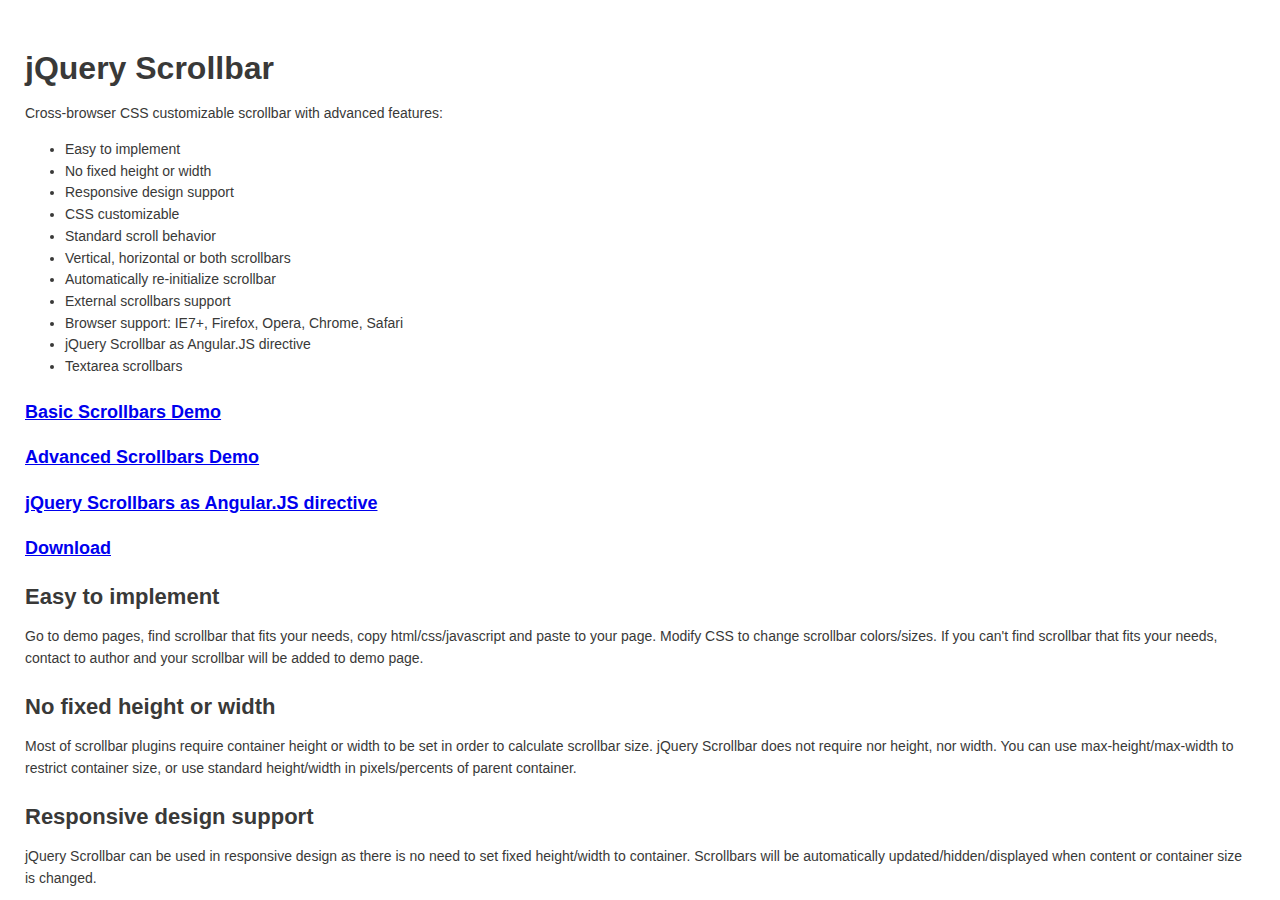
<file: Blog/Scripts/Plug/jquery.scrollbar/index.html>
<!DOCTYPE html>
<html>
    <head>
        <title>jQuery Scrollbar</title>
        <meta http-equiv="Content-Type" content="text/html; charset=UTF-8">
        <link rel="stylesheet" href="includes/style.css">
        <link rel="stylesheet" href="includes/prettify/prettify.css">
        <link rel="stylesheet" href="jquery.scrollbar.css">

        <script type="text/javascript" src="includes/prettify/prettify.js"></script>
        <script type="text/javascript" src="includes/jquery.js"></script>
        <script type="text/javascript" src="jquery.scrollbar.js"></script>
        <script type="text/javascript">
            jQuery(document).ready(function($){
                window.prettyPrint && prettyPrint();
                $('.wrapper').scrollbar();
            });
        </script>
    </head>
    <body>
        <div class="wrapper scrollbar-dynamic">
            <div class="page-content">

                <h1>jQuery Scrollbar</h1>

                Cross-browser CSS customizable scrollbar with advanced features:
                <ul>
                    <li>Easy to implement</li>
                    <li>No fixed height or width</li>
                    <li>Responsive design support</li>
                    <li>CSS customizable</li>
                    <li>Standard scroll behavior</li>
                    <li>Vertical, horizontal or both scrollbars</li>
                    <li>Automatically re-initialize scrollbar</li>
                    <li>External scrollbars support</li>
                    <li>Browser support: IE7+, Firefox, Opera, Chrome, Safari</li>
                    <li>jQuery Scrollbar as Angular.JS directive</li>
                    <li>Textarea scrollbars</li>
                </ul>

                <h4><a href="demo/basic.html">Basic Scrollbars Demo</a></h4>
                <h4><a href="demo/advanced.html">Advanced Scrollbars Demo</a></h4>
                <h4><a href="demo/angular.html">jQuery Scrollbars as Angular.JS directive</a></h4>
                <h4><a href="jquery.scrollbar.zip">Download</a></h4>

                <h3>Easy to implement</h3>
                <p>
                    Go to demo pages, find scrollbar that fits your needs, copy html/css/javascript and paste to your page.
                    Modify CSS to change scrollbar colors/sizes. If you can't find scrollbar that fits your needs, contact to
                    author and your scrollbar will be added to demo page.
                </p>

                <h3>No fixed height or width</h3>
                <p>
                    Most of scrollbar plugins require container height or width to be set in order to calculate scrollbar size.
                    jQuery Scrollbar does not require nor height, nor width. You can use max-height/max-width to restrict
                    container size, or use standard height/width in pixels/percents of parent container.
                </p>

                <h3>Responsive design support</h3>
                <p>
                    jQuery Scrollbar can be used in responsive design as there is no need to set fixed height/width to container.
                    Scrollbars will be automatically updated/hidden/displayed when content or container size is changed.
                </p>

                <h3>CSS customizable</h3>
                <p>
                    Use CSS to customize scrollbar colors, sizes or positions. Use simple or advanced HTML structure to
                    customize how scrollbars should look. If simple or advanced HTML structure is not what you are looking for,
                    you can use your own HTML structure with custom elements.
                </p>

                <h3>Standard scroll behavior</h3>
                <p>
                    If your browser can scroll content, jQuery Scrollbar will scroll it too! Why? Because it does not emulate
                    browser scroll behavior as many plugins do, but hides standard scrollbars and displays custom ones. You want
                    to scroll with mouse middle button? - Just use it! You want to scroll with touch? - Do it! Your browser
                    supports custom scroll behavior? - Use it too! Use standard or jQuery scrollTop/scrollLeft functions to get
                    current scroll offset or scroll to any position. Use standard "scroll" event to handle content scrolling.
                    No custom functions/events to know - everything done using standard scroll behavior.
                </p>

                <h3>Vertical, horizontal or both scrollbars</h3>
                <p>
                    Most of the scrollbar plugins allows using only vertical scrollbar, some plugins - vertical or horizontal
                    scrollbars. Only few can use both vertical and horizontal scrollbars, but they have to use scroll emulation
                    which has limitations. jQuery Scrollbar does not emulate scroll behavior and can work with both vertical
                    and horizontal scrollbars together.
                </p>

                <h3>Automatically re-initialize scrollbar</h3>
                <p>
                    Usually scrollbar size and positions are calculated when plugin is initialized. What if content or container
                    size is changed with javascript/ajax? - You have to update plugin to recalculate scrollbar sizes. And it's
                    OK because you know when content is changed. But what to do if you don't know when it is changed? For
                    example, if content contains images without height/width. These images change content size after loading.
                    There are 3 obvious ways: always set image height/width (and force users to set image size for content added
                    with WYSIWYG editor), wait for whole page to load and then initialize scrollbars or handle content images
                    loading and then re-initialize scrollbar plugin. Annoying, isn't it?
                </p>
                <p>
                    jQuery Scrollbar handles content/container size changes and recalculate scrollbar sizes automatically. Just
                    initialize it once and forget about it.
                </p>

                <h3>External scrollbars support</h3>
                <p>
                    jQuery Scrollbar supports 3 types of scrollbars: <strong>inner</strong> &mdash; scrollbar is displayed over
                    content (Apple Mac OS); <strong>outer</strong> &mdash; scrollbar shifts content to display itself (Microsoft
                    Windows scrollbars); <strong>external</strong> &mdash; scrollbar is located in any place of your page. So,
                    you can choose between Apple Mac and Windows style scrollbar or even place it outside of the container and
                    style it as you wish. Cool, isn't it?
                </p>

                <h3>Browser support: IE7+, Firefox, Opera, Chrome, Safari</h3>
                <p>
                    Of course, all modern browsers are supported starting from IE7. The most problematic browser is IE, as you
                    already suspect. But it is not IE7, it is IE8! Surprised? I was! IE7 works better with height/width
                    calculations than IE8. IE8 renderer is crashed when using <em>max-height</em> with <em>overflow:auto</em>.
                    It is officially logged as a <a href="https://www.google.com/#q=IE8+max+height+crash" target="_blank">bug</a>
                    in the final version of IE8 with no fix. There are also other bugs with max-height/max-width and positioning.
                    So, be careful if you are going to support IE8.
                </p>

                <h3>jQuery Scrollbar as Angular.JS directive</h3>
                <p>
                    Now you can easily use jQuery Scrollbar with Angular.JS as directive. Just include module <em>jQueryScrollbar</em>
                    as dependency in your module, and you can use jQuery Scrollbar on your container with attribute
                    <em>data-jquery-scrollbar</em>. <a href="demo/angular.html">jQuery Scrollbar as Angular.JS directive</a>.
                </p>

                <h3>Textarea scrollbars</h3>
                <p>
                    Apply jQuery Scrollbar to your textarea and enjoy CSS styled scrollbars. Supports IE8+. Fixed height/width are required.
                </p>

                <h4>Advanced features that standard scroll has, but scroll emulation plugins have to emulate or don't have at all</h4>
                <ul>
                    <li>mouse middle button / touch / arrow buttons scrolling</li>
                    <li>auto content scrolling when selecting text</li>
                    <li>auto scrolling to focused element</li>
                </ul>

                <h2>jQuery Scrollbar Options</h2>
                <ul>
                    <li>
                        <strong>autoScrollSize</strong> [true|false] (default: true)<br/>
                        automatically calculate scrollbar size depending on container/content size
                    </li>
                    <li>
                        <strong>autoUpdate</strong> [true|false] (default: true)<br/>
                        automatically update scrollbar if container/content size is changed
                    </li>
                    <li>
                        <strong>disableBodyScroll</strong> [true|false] (default: false)<br/>
                        if option enabled and mouse is over scrollable container, main page won't be scrolled
                    </li>
                    <li>
                        <strong>duration</strong> [ms] (default: 200)<br/>
                        scroll speed duration when mouse is over scrollbar (scroll emulating mode)
                    </li>
                    <li>
                        <strong>ignoreMobile</strong> [true|false] (default: true)<br/>
                        do not initialize custom scrollbars on mobile devices
                    </li>
                    <li>
                        <strong>ignoreOverlay</strong> [true|false] (default: true)<br/>
                        do not initialize custom scrollbars in browsers when native scrollbars
                        overlay content (Mac OS, mobile devices, etc...)
                    </li>
                    <li>
                        <strong>scrollStep</strong> [px] (default: 30)<br/>
                        scroll step when mouse is over scrollbar (scroll emulating mode)
                    </li>
                    <li>
                        <strong>showArrows</strong> [true|false] (default: false)<br/>
                        add class to show scrollbar arrows in advanced scrollbar
                    </li>
                    <li>
                        <strong>stepScrolling</strong> [true|false] (default: true)<br/>
                        emulate step scrolling on mousedown over scrollbar
                    </li>
                    <li>
                        <strong>type</strong> [simple|advanced] (default: simple)<br/>
                        scrollbar HTML structure type. Is not used for custom scrollx/scrolly element
                    </li>
                    <li>
                        <strong>scrollx</strong> [string|element] (default: null)<br/>
                        custom HTML structure or element for horizontal scrollbar
                    </li>
                    <li>
                        <strong>scrolly</strong> [string|element] (default: null)<br/>
                        custom HTML structure or element for vertical scrollbar
                    </li>
                    <li>
                        <strong>onDestroy</strong> [function] (default: null)<br/>
                        callback function when scrollbar is destroyed
                    </li>
                    <li>
                        <strong>onInit</strong> [function] (default: null)<br/>
                        callback function when scrollbar is initialized first time
                    </li>
                    <li>
                        <strong>onScroll</strong> [function] (default: null)<br/>
                        callback function when cotnainer is scrolled
                    </li>
                    <li>
                        <strong>onUpdate</strong> [function] (default: null)<br/>
                        callback function before scrollbars size calculated
                    </li>
                </ul>

                <h2>Limitations</h2>
                <ul>
                    <li>scrollable element should not have paddings, margins, left/top values</li>
                    <li>do not use max-height in IE8 - it crashes browser renderer</li>
                    <li><strike>if change zoom level, native scrollbar may become visible</strike> - fixed</li>
                </ul>

                <h2>FAQ</h2>
                <ol>
                    <li>
                        <p>
                            <strong>Question:</strong> I need padding between border/scrollbar and text, but scrollbar does not
                            allow it. What to do?
                        </p>
                        <p>
                            <strong>Answer:</strong> Wrap inner content in the div with padding
                        </p>
                    </li>
                    <li>
                        <p>
                            <strong>Question:</strong> I need space between content with scrollbar and the rest of the page.
                            What to do?
                        </p>
                        <p>
                            <strong>Answer:</strong> Wrap scrollable content into container with padding.
                        </p>
                    </li>
                    <li>
                        <p>
                            <strong>Question:</strong> If content contains images, content size can be changed after images will
                            be loaded. Should I re-initialize scrollbar?
                        </p>
                        <p>
                            <strong>Answer:</strong> No, scrollbar detects content/container size changes automatically and
                            recalculate size or hide/show scrollbars.
                        </p>
                    </li>
                    <li>
                        <p>
                            <strong>Question:</strong> How can I scroll content to position I need?
                        </p>
                        <p>
                            <strong>Answer:</strong> Use standard jQuery scrollTop/scrollLeft functions to the container.
                            For example, you have container with class "scrollbar-macosx". Use next code to scroll 50px from top:
                        <pre class="prettyprint linenums lang-js">
jQuery('.scrollbar-macosx').not('.scroll-content').scrollTop(50);</pre>
                        </p>
                    </li>
                    <li>
                        <p>
                            <strong>Question:</strong> I want to know when content is scrolled. Is there any callback for this?
                        </p>
                        <p>
                            <strong>Answer:</strong> Yes, you can use "onScroll" callback (look at Angular.JS example),
                            or use standard "scroll" event for container. For example, you have container with class
                            "scrollbar-macosx". Use next code to handle scroll event:
                        <pre class="prettyprint linenums lang-js">
jQuery('.scrollbar-macosx').not('.scroll-wrapper').on("scroll", function(){
    console.log('content is scrolling');
});</pre>
                        </p>
                    </li>
                    <li>
                        <p>
                            <strong>Question:</strong> Scrollbar does not replace standard scrollbar for page/document.
                        </p>
                        <p>
                            <strong>Answer:</strong> It's not good idea to replace standard scrollbar for whole page. But if you
                            really need it, wrap all page into container with height/width 100%, overflow: auto and apply
                            scrollbar to this container.
                        </p>
                    </li>
                    <li>
                        <p>
                            <strong>Question:</strong> I do not want to see horizontal scrollbar ever. What to do?
                        </p>
                        <p>
                            <strong>Answer:</strong> Hide it with css like this :)
                        <pre class="prettyprint linenums lang-css">
.scroll-element.scroll-x {
    display: none !important;
}</pre>
                        But do not forget that even if scrollbar is hidden, content is still may be scrollable horizontally.
                        </p>
                    </li>
                    <li>
                        <p>
                            <strong>Question:</strong> When I try to get height/width of container with jQuery height/width
                            function it gives me incorrect values.
                        </p>
                        <p>
                            <strong>Answer:</strong> Inner scrollable content uses additional height/width & offset of scrollbar
                            to hide it. To get correct height/width use visible container:
                        <pre class="prettyprint linenums lang-js">
jQuery('.scrollbar-macosx').not('.scroll-content').height();
jQuery('.scrollbar-macosx').not('.scroll-content').width();</pre>
                        </p>
                    </li>
                    <li>
                        <p>
                            <strong>Question:</strong> How to detect DIV is scrolled to bottom?
                        </p>
                        <p>
                            <strong>Answer:</strong> You can make calculations using jQuery "scroll" event or you can use
                            "onScroll" callback function that provides information about container's sizes &amp; offset:
                        <pre class="prettyprint linenums lang-js">
jQuery('.scrollbar-dynamic').scrollbar({
    "onScroll": function(y, x){
        if(y.scroll == y.maxScroll){
            console.log('Scrolled to bottom');
        }
    }
});</pre>
                        </p>
                    </li>
                    <li>
                        <p>
                            <strong>Question:</strong> Can I use jQuery Scrollbar to customize textarea scrollbar?
                        </p>
                        <p>
                            <strong>Answer:</strong> Yes, you can. Textarea scrollbars are supported now.
                            Look at <a href="demo/basic.html">Basic Scrollbars Demo</a> page.
                        </p>
                    </li>
                    <li>
                        <p>
                            <strong>Question:</strong> Is it possible to set scrollbar max/min size?
                        </p>
                        <p>
                            <strong>Answer:</strong> Use CSS max-height/min-height (max-width/min-width) to set scrollbar size limits.
                        </p>
                    </li>
                    <li>
                        <p>
                            <strong>Question:</strong> I have a question / want to report an issue. How can I contact author?
                        </p>
                        <p>
                            <strong>Answer:</strong> Please email me to 13real008 at gmail.com
                        </p>
                    </li>
                </ol>

                <h5>
                    <a href="https://docs.google.com/spreadsheet/ccc?key=0Ao4HbHsCLP0YdEhnZVh1WGZSbXloekZiNWlaNElnTnc&usp=sharing"
                       target="_blank">Compare with other popular scrollbars</a>
                </h5>
            </div>
        </div>
    </body>
</html>
</file>
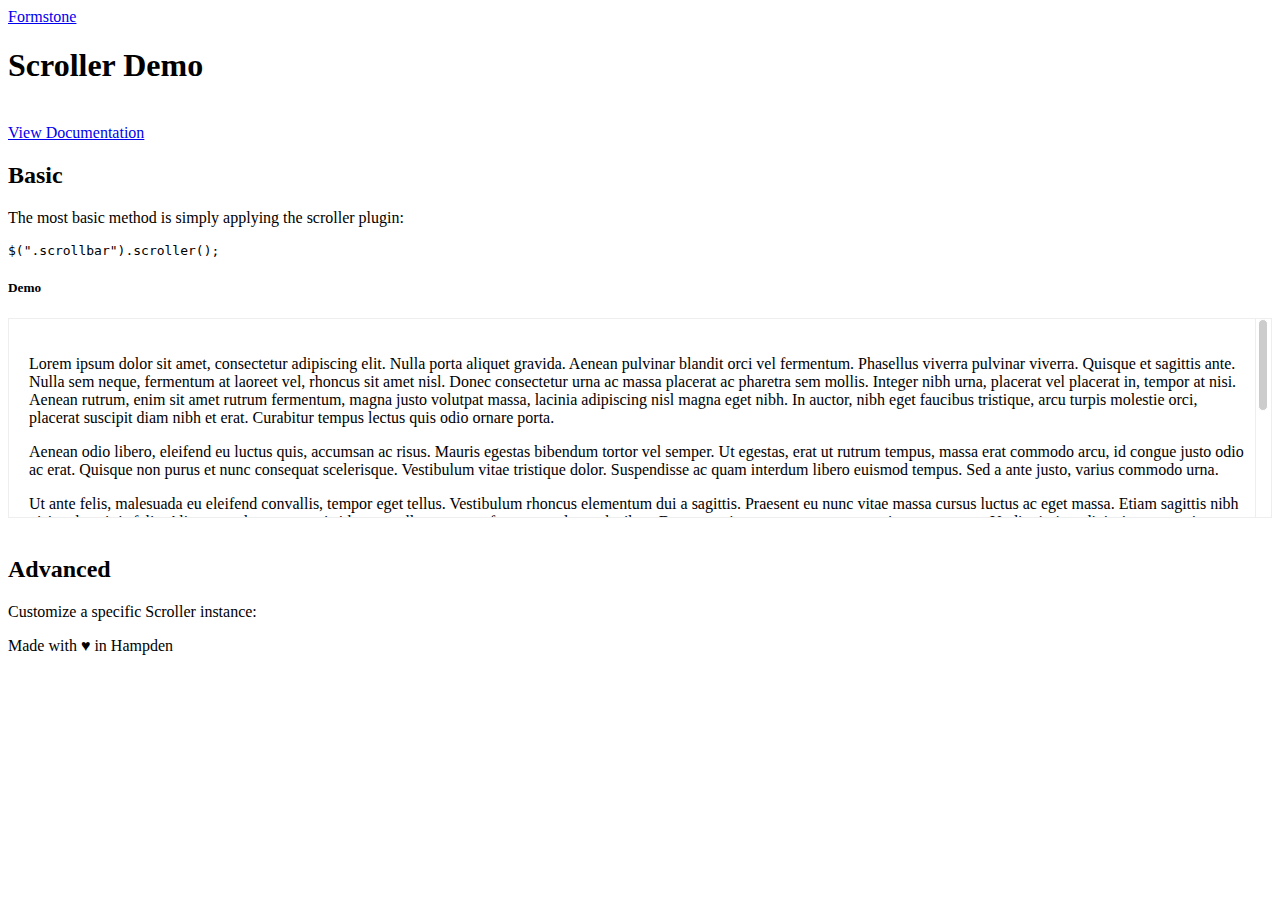
<file: Blog/Scripts/Plug/Scroller/index.html>
<!DOCTYPE html>
<html lang="en">
	<head>
		<meta name="viewport" content="initial-scale=1, maximum-scale=1, user-scalable=no">
		<meta http-equiv="X-UA-Compatible" content="IE=Edge">

		<title>Scroller Demo</title>
<!-- 
		<link href="http://formstone.it/css/demo.css" rel="stylesheet" type="text/css" media="all">
 -->
		<!--[if LTE IE 8]>
			<link href="http://formstone.it/css/demo.ie.css" rel="stylesheet" type="text/css" media="all">
		<![endif]-->

		<!-- <script src="http://formstone.it/js/demo.js"></script>  -->
		<script type="text/javascript" src="./formstone.min.js"></script>
		<link href="./jquery.fs.scroller.css" rel="stylesheet" type="text/css" media="all">
		<script src="./jquery.fs.scroller.js"></script>

		<!--[DEMO:START-RESOURCES]-->

		<style>
			.demo .scrollbar { border: 1px solid #eee; height: 200px; overflow: auto; margin: 20px 0 0; padding: 10px 20px 10px 20px; }
			.demo .scrollbar.scroller { padding: 0; }
		</style>

		<script>
			$(document).ready(function() {
				$(".demo .scrollbar").scroller();
			});
		</script>

		<!--[DEMO:END-RESOURCES]-->

	</head>
	<body class="gridlock demo">
		<header id="header">
			<div class="row">
				<div class="all-full">
					<a href="http://formstone.it/" class="branding">Formstone</a>
				</div>
			</div>
		</header>
		<article class="row page">
			<div class="mobile-full tablet-full desktop-8 desktop-push-2">
				<header class="header">
					<h1>Scroller Demo</h1>
					<br>
					<a href="http://formstone.it/scroller/" class="button">View Documentation</a>
				</header>

				<!--[DEMO:START-CONTENT]-->

				<!-- BASIC -->
				<h2>Basic</h2>
				<p>The most basic method is simply applying the scroller plugin:</p>

				<pre class="example"><code class="language-javascript">$(".scrollbar").scroller();</code></pre>

				<h5>Demo</h5>
				<div class="scrollbar">
					<p>Lorem ipsum dolor sit amet, consectetur adipiscing elit. Nulla porta aliquet gravida. Aenean pulvinar blandit orci vel fermentum. Phasellus viverra pulvinar viverra. Quisque et sagittis ante. Nulla sem neque, fermentum at laoreet vel, rhoncus sit amet nisl. Donec consectetur urna ac massa placerat ac pharetra sem mollis. Integer nibh urna, placerat vel placerat in, tempor at nisi. Aenean rutrum, enim sit amet rutrum fermentum, magna justo volutpat massa, lacinia adipiscing nisl magna eget nibh. In auctor, nibh eget faucibus tristique, arcu turpis molestie orci, placerat suscipit diam nibh et erat. Curabitur tempus lectus quis odio ornare porta.</p>
					<p>Aenean odio libero, eleifend eu luctus quis, accumsan ac risus. Mauris egestas bibendum tortor vel semper. Ut egestas, erat ut rutrum tempus, massa erat commodo arcu, id congue justo odio ac erat. Quisque non purus et nunc consequat scelerisque. Vestibulum vitae tristique dolor. Suspendisse ac quam interdum libero euismod tempus. Sed a ante justo, varius commodo urna.</p>
					<p>Ut ante felis, malesuada eu eleifend convallis, tempor eget tellus. Vestibulum rhoncus elementum dui a sagittis. Praesent eu nunc vitae massa cursus luctus ac eget massa. Etiam sagittis nibh nisi, vel sagittis felis. Aliquam vulputate mauris id nunc pellentesque at fermentum lacus dapibus. Donec pretium consectetur magna sit amet egestas. Ut dignissim adipiscing purus sit amet lobortis.</p>
					<p>Curabitur ullamcorper, nisi quis convallis luctus, nunc nisi mollis felis, eu mattis nunc sapien sed sapien. Vestibulum in nisi mauris, mattis sagittis lacus. Pellentesque in sem augue, a blandit augue. Aliquam bibendum diam ac erat imperdiet vestibulum. Vivamus dignissim, quam in feugiat scelerisque, enim risus interdum turpis, in vehicula ante lorem eu erat. Mauris ac turpis luctus libero pulvinar ultricies. Praesent porttitor nulla non risus porta consequat. Nunc vulputate porta nulla non ultrices. Donec et magna eu nisl elementum scelerisque. Curabitur in vehicula dui.</p>
					<p>Suspendisse eu nibh in libero euismod condimentum eget nec enim. Suspendisse nec ligula nec augue tristique semper sed suscipit erat. Integer et nunc a augue pellentesque fringilla. Nullam leo ligula, mattis id pretium ac, suscipit sed nunc. Duis ac lorem nec velit malesuada tempus hendrerit ut metus. Quisque a lacus vel lectus rhoncus luctus. Aliquam ornare, nunc sit amet porttitor ornare, libero lectus congue enim, vitae tincidunt sapien justo et ligula. Proin vestibulum blandit fringilla. </p>
				</div>

				<br>

				<!-- ADVANCED -->
				<h2>Advanced</h2>
				<p>Customize a specific Scroller instance:</p>

			 
		</article>
		<footer id="footer" class="row">
			<div class="all-full copyright">
				Made with &hearts; in Hampden
			</div>
		</footer>
	</body>
</html>
</file>
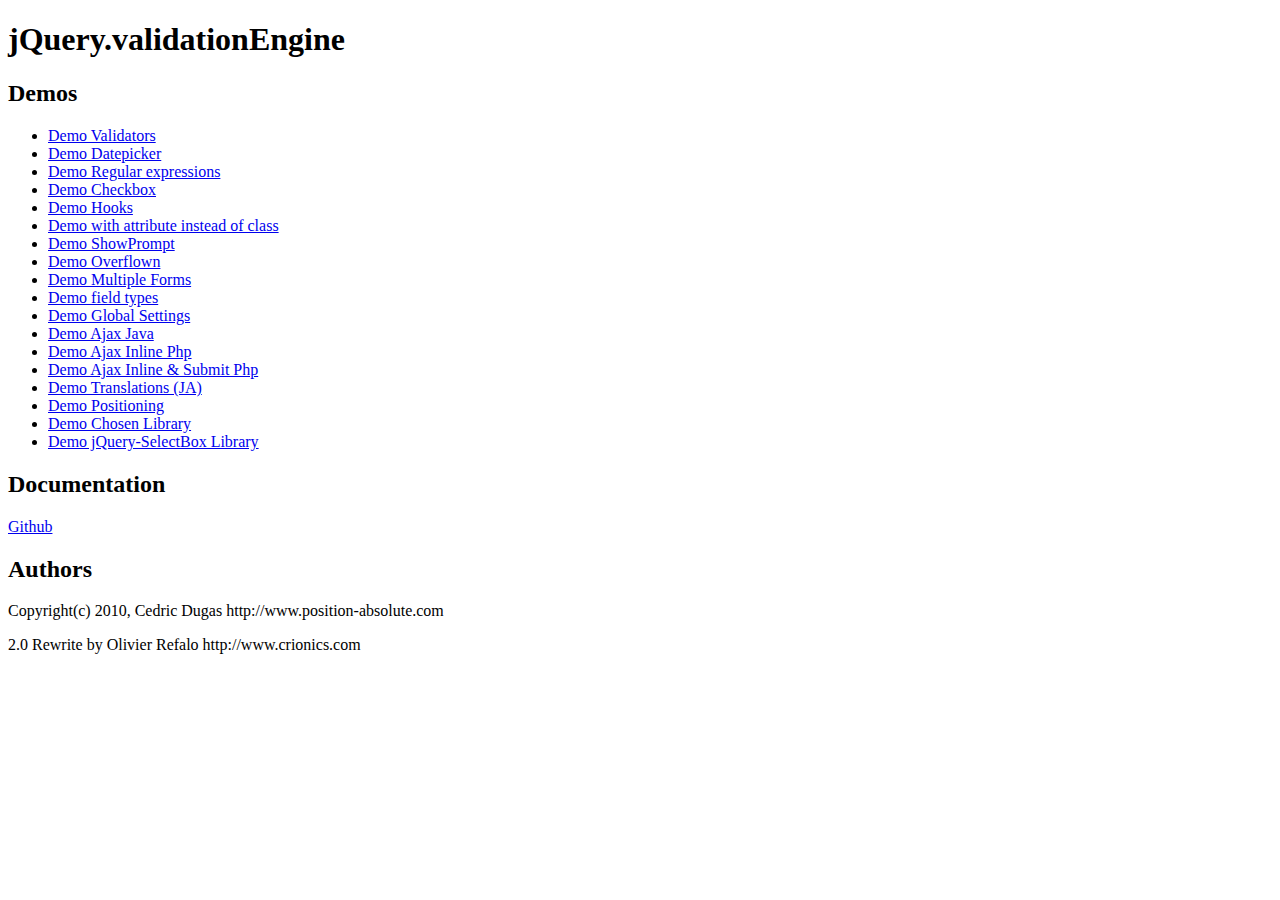
<file: Blog/Scripts/Plug/Validation/index.html>
<!DOCTYPE html PUBLIC "-//W3C//DTD XHTML 1.0 Strict//EN" "http://www.w3.org/TR/xhtml1/DTD/xhtml1-strict.dtd">
<html>
<head>
	<meta http-equiv="Content-type" content="text/html; charset=utf-8" />
	<title>JQuery Validation Engine</title>
</head>
<body>
	<h1>jQuery.validationEngine</h1>
	<h2>Demos</h2>
	<ul>
		<li>
			<a href="demos/demoValidators.html">Demo Validators</a>
		</li>
		<li>
			<a href="demos/demoDatepicker.html">Demo Datepicker</a>
		</li>
		<li>
			<a href="demos/demoRegExp.html">Demo Regular expressions</a>
		</li>
		<li>
			<a href="demos/demoCheckBox.html">Demo Checkbox</a>
		</li>
		<li>
			<a href="demos/demoHooks.html">Demo Hooks</a>
		</li>
		<li>
			<a href="demos/demoAttr.html">Demo with attribute instead of class</a>
		</li>
		<li>
			<a href="demos/demoShowPrompt.html">Demo ShowPrompt</a>
		</li>
		<li>
			<a href="demos/demoOverflown.html">Demo Overflown</a>
		</li>
		<li>
			<a href="demos/demoMultipleForms.html">Demo Multiple Forms</a>
		</li>
		<li>
			<a href="demos/demoFieldTypes.html">Demo field types</a>
		</li>		
		<li>
			<a href="demos/demoGlobalSettings.html">Demo Global Settings</a>
		</li>
		<li>
			<a href="demos/demoAjaxJAVA.html">Demo Ajax Java</a>
		</li>
		<li>
			<a href="demos/demoAjaxInlinePHP.html">Demo Ajax Inline Php</a>
		</li>
		<li>
			<a href="demos/demoAjaxSubmitPHP.html">Demo Ajax Inline & Submit Php</a>
		</li>
		<li>
			<a href="demos/demoValidators.ja.html">Demo Translations (JA)</a>
		</li>
		<li>
			<a href="demos/demoPositioning.html">Demo Positioning</a>
		</li>
		<li>
			<a href="demos/demoChosenLibrary.html">Demo Chosen Library</a>
		</li>
		<li>
			<a href="demos/demoSelectBoxLibrary.html">Demo jQuery-SelectBox Library</a>
		</li>
	</ul>
	<h2>Documentation</h2>
	<a href="https://github.com/posabsolute/jQuery-Validation-Engine">Github</a>
	<h2>Authors</h2>
	<p>
		Copyright(c) 2010, Cedric Dugas http://www.position-absolute.com
	</p>
	<p>
		2.0 Rewrite by Olivier Refalo http://www.crionics.com
	</p>
</body>
</html>
</file>
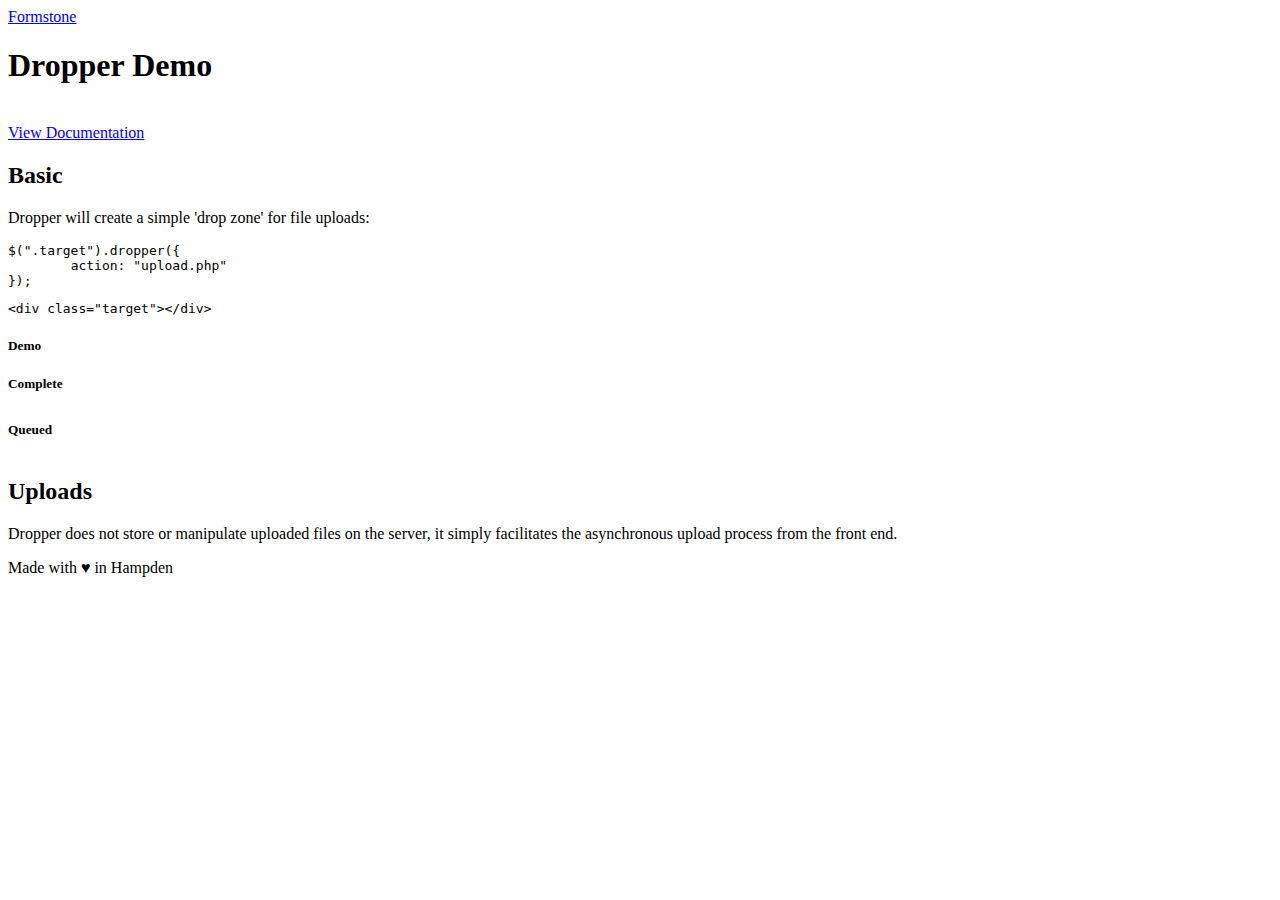
<file: Blog/Scripts/Plug/Dropper/demo/index.html>
<!DOCTYPE html>
<html lang="en">
	<head>
		<meta charset="utf-8">
		<meta name="viewport" content="width=device-width, initial-scale=1, maximum-scale=1, user-scalable=no">

		<title>Dropper Demo</title>

		<!-- Modernizer -->
		<script src="http://formstone.it/js/modernizr.js"></script>

		<!-- Demo Resources -->
		<link href="http://formstone.it/css/demo.css" rel="stylesheet" type="text/css" media="all">
		<script src="http://formstone.it/js/demo.js"></script>

		<!--[if IE 8]>
        	<script>var IE8 = true;</script>
        	<script src="http://formstone.it/js/site.ie8.js"></script>
			<link rel="stylesheet" href="http://formstone.it/css/demo.ie8.css">
		<![endif]-->
		<!--[if IE 9]>
        	<script>var IE9 = true;</script>
        	<script src="http://formstone.it/js/site.ie9.js"></script>
		<![endif]-->

		<link href="../jquery.fs.dropper.css" rel="stylesheet" type="text/css" media="all">
		<script src="../jquery.fs.dropper.js"></script>

		<!--[DEMO:START-RESOURCES]-->

		<style>
			.demo .filelists { margin: 20px 0; }
			.demo .filelists h5 { margin: 10px 0 0; }

			.demo .filelist { margin: 0; padding: 10px 0; }
			.demo .filelist li { background: #fff; border-bottom: 1px solid #eee; font-size: 14px; list-style: none; padding: 5px; }
			.demo .filelist li:before { display: none; }
			.demo .filelist li .file { color: #333; }
			.demo .filelist li .progress { color: #666; float: right; font-size: 10px; text-transform: uppercase; }
			.demo .filelist li .delete { color: red; cursor: pointer; float: right; font-size: 10px; text-transform: uppercase; }
			.demo .filelist li.complete .progress { color: green; }
			.demo .filelist li.error .progress { color: red; }
		</style>

		<script>
			var $filequeue,
				$filelist;

			$(document).ready(function() {
				$filequeue = $(".demo .filelist.queue");
				$filelist = $(".demo .filelist.complete");

				$(".demo .dropped").dropper({
					action: "http://formstone.it/components/Dropper/demo/upload.php",
					maxSize: 1048576
				}).on("start.dropper", onStart)
				  .on("complete.dropper", onComplete)
				  .on("fileStart.dropper", onFileStart)
				  .on("fileProgress.dropper", onFileProgress)
				  .on("fileComplete.dropper", onFileComplete)
				  .on("fileError.dropper", onFileError);

				$(window).one("pronto.load", function() {
					$(".demo .dropped").dropper("destroy").off(".dropper");
				});
			});

			function onStart(e, files) {
				console.log("Start");

				var html = '';

				for (var i = 0; i < files.length; i++) {
					html += '<li data-index="' + files[i].index + '"><span class="file">' + files[i].name + '</span><span class="progress">Queued</span></li>';
				}

				$filequeue.append(html);
			}

			function onComplete(e) {
				console.log("Complete");
				// All done!
			}

			function onFileStart(e, file) {
				console.log("File Start");

				$filequeue.find("li[data-index=" + file.index + "]")
						  .find(".progress").text("0%");
			}

			function onFileProgress(e, file, percent) {
				console.log("File Progress");

				$filequeue.find("li[data-index=" + file.index + "]")
						  .find(".progress").text(percent + "%");
			}

			function onFileComplete(e, file, response) {
				console.log("File Complete");

				if (response.trim() === "" || response.toLowerCase().indexOf("error") > -1) {
					$filequeue.find("li[data-index=" + file.index + "]").addClass("error")
							  .find(".progress").text(response.trim());
				} else {
					var $target = $filequeue.find("li[data-index=" + file.index + "]");

					$target.find(".file").text(file.name);
					$target.find(".progress").remove();
					$target.appendTo($filelist);
				}
			}

			function onFileError(e, file, error) {
				console.log("File Error");

				$filequeue.find("li[data-index=" + file.index + "]").addClass("error")
						  .find(".progress").text("Error: " + error);
			}
		</script>

		<!--[DEMO:END-RESOURCES]-->

	</head>

	<body class="gridlock demo">
		<header id="header">
			<div class="row">
				<div class="all-full">
					<a href="http://formstone.it/" class="branding">Formstone</a>
				</div>
			</div>
		</header>
		<article class="row page">
			<div class="mobile-full tablet-full desktop-8 desktop-push-2">
				<header class="header">
					<h1>Dropper Demo</h1>
					<br>
					<a href="http://formstone.it/dropper/" class="button">View Documentation</a>
				</header>

				<!--[DEMO:START-CONTENT]-->

				<!-- BASIC -->
				<h2>Basic</h2>
				<p>Dropper will create a simple 'drop zone' for file uploads:</p>

				<pre class="example"><code class="language-javascript">$(".target").dropper({
	action: "upload.php"
});</code></pre>
				<pre class="example"><code class="language-markup">&lt;div class="target"&gt;&lt;/div&gt;</code></pre>

				<h5>Demo</h5>
				<form action="#" class="demo_form">
					<div class="dropped"></div>

					<div class="filelists">
						<h5>Complete</h5>
						<ol class="filelist complete">
						</ol>
						<h5>Queued</h5>
						<ol class="filelist queue">
						</ol>
					</div>
				</form>

				<!-- UPLOADS -->
				<h2>Uploads</h2>
				<p>Dropper does not store or manipulate uploaded files on the server, it simply facilitates the asynchronous upload process from the front end.</p>

				<!--[DEMO:END-CONTENT]-->

			</div>
		</article>

		<footer id="footer" class="row">
			<div class="all-full copyright">
				Made with &hearts; in Hampden
			</div>
		</footer>
	</body>
</html>
</file>
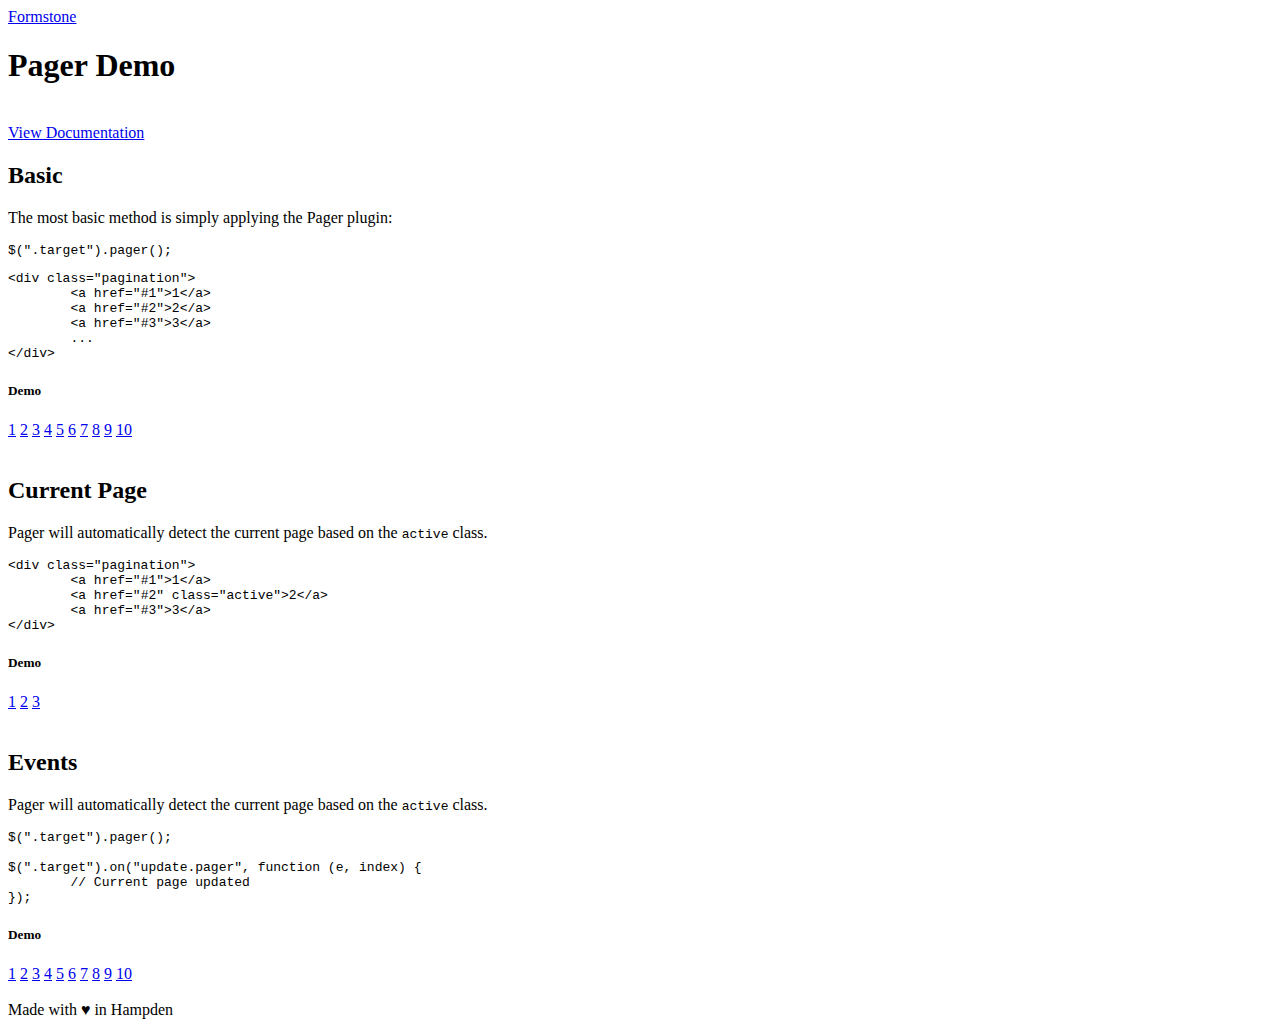
<file: Blog/Scripts/Plug/Pager/demo/index.html>
<!DOCTYPE html>
<html lang="en">
	<head>
		<meta charset="utf-8">
		<meta name="viewport" content="width=device-width, initial-scale=1, maximum-scale=1, user-scalable=no">

		<title>Pager Demo</title>

		<!-- Modernizer -->
		<script src="http://formstone.it/js/modernizr.js"></script>

		<!-- Demo Resources -->
		<link href="http://formstone.it/css/demo.css" rel="stylesheet" type="text/css" media="all">
		<script src="http://formstone.it/js/demo.js"></script>

		<!--[if IE 8]>
        	<script>var IE8 = true;</script>
        	<script src="http://formstone.it/js/site.ie8.js"></script>
			<link rel="stylesheet" href="http://formstone.it/css/demo.ie8.css">
		<![endif]-->
		<!--[if IE 9]>
        	<script>var IE9 = true;</script>
        	<script src="http://formstone.it/js/site.ie9.js"></script>
		<![endif]-->

		<link href="../jquery.fs.pager.css" rel="stylesheet" type="text/css" media="all">
		<script src="../jquery.fs.pager.js"></script>

		<!--[DEMO:START-RESOURCES]-->

		<style>
			.demo .pager .pager-pages a { color: #222; }
			.demo .pager .pager-pages a.active { color: #999; }
		</style>

		<script>
			$(document).ready(function() {
				$(".demo .pagination.events").on("update.pager", function(e, index) {
					var html = '';
					html += '<p><span class="label">Page Index: </span>';
					html += '<span class="value">' + index + '</p>';

					$(".demo .output").prepend(html);
				});

				$(".demo .pagination").pager();

				$(window).one("pronto.load", function() {
					$(".demo .pagination.events").off(".pager");
					$(".demo .pagination").pager("destroy");
				});
			});
		</script>

		<!--[DEMO:END-RESOURCES]-->

	</head>
	<body class="gridlock demo">
		<header id="header">
			<div class="row">
				<div class="all-full">
					<a href="http://formstone.it/" class="branding">Formstone</a>
				</div>
			</div>
		</header>
		<article class="row page">
			<div class="mobile-full tablet-full desktop-8 desktop-push-2">
				<header class="header">
					<h1>Pager Demo</h1>
					<br>
					<a href="http://formstone.it/pager/" class="button">View Documentation</a>
				</header>

				<!--[DEMO:START-CONTENT]-->

				<!-- BASIC -->
				<h2>Basic</h2>
				<p>The most basic method is simply applying the Pager plugin:</p>

				<pre class="example"><code class="language-javascript">$(".target").pager();</code></pre>
				<pre class="example"><code class="language-markup">&lt;div class="pagination"&gt;
	&lt;a href="#1"&gt;1&lt;/a&gt;
	&lt;a href="#2"&gt;2&lt;/a&gt;
	&lt;a href="#3"&gt;3&lt;/a&gt;
	...
&lt;/div&gt;</code></pre>

				<h5>Demo</h5>
				<div class="pagination clear_fix">
					<a href="#1">1</a>
					<a href="#2">2</a>
					<a href="#3">3</a>
					<a href="#4">4</a>
					<a href="#5">5</a>
					<a href="#6">6</a>
					<a href="#7">7</a>
					<a href="#8">8</a>
					<a href="#9">9</a>
					<a href="#10">10</a>
				</div>

				<br>

				<!-- Current -->
				<h2>Current Page</h2>
				<p>Pager will automatically detect the current page based on the <code>active</code> class.</p>

				<pre class="example"><code class="language-markup">&lt;div class="pagination"&gt;
	&lt;a href="#1"&gt;1&lt;/a&gt;
	&lt;a href="#2" class="active"&gt;2&lt;/a&gt;
	&lt;a href="#3"&gt;3&lt;/a&gt;
&lt;/div&gt;</code></pre>

				<h5>Demo</h5>
				<div class="pagination clear_fix">
					<a href="#1">1</a>
					<a href="#2" class="active">2</a>
					<a href="#3">3</a>
				</div>

				<br>

				<!-- Event -->
				<h2>Events</h2>
				<p>Pager will automatically detect the current page based on the <code>active</code> class.</p>

				<pre class="example"><code class="language-javascript">$(".target").pager();

$(".target").on("update.pager", function (e, index) {
	// Current page updated
});</code></pre>

				<h5>Demo</h5>
				<div class="pagination events clear_fix">
					<a href="#1">1</a>
					<a href="#2">2</a>
					<a href="#3">3</a>
					<a href="#4">4</a>
					<a href="#5">5</a>
					<a href="#6">6</a>
					<a href="#7">7</a>
					<a href="#8">8</a>
					<a href="#9">9</a>
					<a href="#10">10</a>
				</div>
				<div class="output">

				</div>

				<br>

				<!--[DEMO:END-CONTENT]-->

			</div>
		</article>

		<footer id="footer" class="row">
			<div class="all-full copyright">
				Made with &hearts; in Hampden
			</div>
		</footer>
	</body>
</html>
</file>
<file: Blog/Scripts/Plug/Cikonss-master/assets/css/fonts.css>
@font-face {
	font-family: 'icomoon';
	src:url('../fonts/icomoon.eot');
	src:url('../fonts/icomoon.eot?#iefix') format('embedded-opentype'),
		url('../fonts/icomoon.woff') format('woff'),
		url('../fonts/icomoon.ttf') format('truetype'),
		url('../fonts/icomoon.svg#icomoon') format('svg');
	font-weight: normal;
	font-style: normal;
}

/* Use the following CSS code if you want to use data attributes for inserting your icons */
[data-icon]:before {
	font-family: 'icomoon';
	content: attr(data-icon);
	speak: none;
	font-weight: normal;
	font-variant: normal;
	text-transform: none;
	line-height: 1;
	-webkit-font-smoothing: antialiased;
}

/* Use the following CSS code if you want to have a class per icon */
/*
Instead of a list of all class selectors,
you can use the generic selector below, but it's slower:
[class*="icon-"] {
*/
.icon-link, .icon-github, .icon-google-plus, .icon-twitter, .icon-facebook {
	font-family: 'icomoon';
	speak: none;
	font-style: normal;
	font-weight: normal;
	font-variant: normal;
	text-transform: none;
	line-height: 1;
	-webkit-font-smoothing: antialiased;
}
.icon-link:before {
	content: "\e000";
}
.icon-github:before {
	content: "\e001";
}
.icon-google-plus:before {
	content: "\e002";
}
.icon-twitter:before {
	content: "\e003";
}
.icon-facebook:before {
	content: "\e004";
}
</file>
<file: Blog/Scripts/Plug/Cikonss-master/cikonss.css>
/*
 * Cikonss v1.0
 *
 * URL: https://github.com/zzap/Cikonss
 * License: MIT License
 *
 */

/* Generals */
.icon {
	/* don't change width and height in order to change the size of the icon,
	you can control the size with font-size for different class(es) - below */
	line-height: 100%;
	width: 1em;
	height: 1em;
	position: relative;
	display: block;
	float: left;
}
/* Button like icons */
.icon-square,
.icon-rounded {
	border: .75em solid rgb(242, 242, 242); /* #f2f2f2 */
	background-color: rgb(242, 242, 242); /* #f2f2f2 */
	margin: 0 .5em .5em 0;
	/* for browsers that supports */
	-webkit-box-shadow: 0 0 0 .0625em rgb(226, 226, 226); /* #e2e2e2 */
	-moz-box-shadow: 0 0 0 .0625em rgb(226, 226, 226); /* #e2e2e2 */
	box-shadow: 0 0 0 .0625em rgb(226, 226, 226); /* #e2e2e2 */
}
.icon-rounded {
	border-radius: 1.5em;
}
/*
 * Sizes
 *
 * 5 preset sizes, simply change the font-size or add your custom class.
 *
 */
.icon-small {
	font-size: 1em;
}
.icon-mid {
	font-size: 2em;
}
.icon-large {
	font-size: 4em;
}
.icon-extra-large {
	font-size: 8em;
}
.icon-huge {
	font-size: 12em;
}

/*
 * Icons
 *
 * Icons are somewhat grouped so that you can easily pick the ones you like
 * if the whole file is too large for your project.
 *
 */

/* Home */
.icon-home {
	position: absolute;
	top: 0;
	left: .125em;
	width: .25em;
	height: .5em;
	background-color: rgb(102, 102, 102); /* #666 */
}
.icon-home:before,
.icon-home:after {
	content: "";
	position: absolute;
	border-style: solid;
}
.icon-home:before {
	top: .5em;
	left: 0;
	width: .25em;
	height: .3125em;
	border-width: .1875em .25em 0 .25em;
	border-color: rgb(102, 102, 102); /* #666 */
}
.icon-home:after {
	top: -.5em;
	left: -.125em;
	width: 0;
	height: 0;
	border-width: .5em;
	border-color: transparent transparent rgb(102, 102, 102) transparent; /* #666 */
}

/* Arrows */
.icon-arrowRight,
.icon-arrowLeft,
.icon-arrowDown,
.icon-arrowUp {
	position: absolute;
	width: .5em;
	height: .5em;
	background-color: rgb(102, 102, 102); /* #666 */
}
.icon-arrowRight:after,
.icon-arrowLeft:after,
.icon-arrowDown:after,
.icon-arrowUp:after {
	content: "";
	position: absolute;
	width: 0;
	height: 0;
	border-width: .5em;
	border-style: solid;
}
/* Arrows - Left and Right */
.icon-arrowRight,
.icon-arrowLeft {
	top: .25em;
}
.icon-arrowRight {
	left: 0;
}
.icon-arrowLeft {
	right: 0;
}
.icon-arrowRight:after,
.icon-arrowLeft:after {
	top: -.25em;
}
.icon-arrowRight:after {
	left: .5em;
	border-color: transparent transparent transparent rgb(102, 102, 102); /* #666 */
}
.icon-arrowLeft:after {
	right: .5em;
	border-color: transparent rgb(102, 102, 102) transparent transparent; /* #666 */
}
/* Arrows -  Down and Up */
.icon-arrowDown,
.icon-arrowUp {
	left: .25em;
}
.icon-arrowDown {
	top: 0;
}
.icon-arrowUp,
.icon-arrowDown:after {
	top: .5em;
}
.icon-arrowDown:after,
.icon-arrowUp:after {
	left: -.25em;
}
.icon-arrowDown:after {
	border-color: rgb(102, 102, 102) transparent transparent transparent; /* #666 */
}
.icon-arrowUp:after {
	top: -1em;
	border-color: transparent transparent rgb(102, 102, 102) transparent; /* #666 */
}

/* Comments */
.icon-comment,
.icon-comment-text {
	position: absolute;
	top: 0;
	left: 0;
	width: 1em;
	height: .75em;
	background-color: rgb(102, 102, 102); /* #666 */
	/* for browsers that supports */
	border-radius: .125em;
}
.icon-comment:after,
.icon-comment-text:before,
.icon-comment-text:after {
	content: "";
	position: absolute;
	border-style: solid;
}
.icon-comment-text:before {
	top: .1875em;
	left: .125em;
	width: .75em;
	height: .125em;
	border-width: .09375em 0;
	border-color: rgb(249, 249, 249); /* #f9f9f9 */
}
.icon-comment:after,
.icon-comment-text:after {
	top: .75em;
	left: .25em;
	width: 0;
	height: 0;
	border-width: .125em;
	border-color: rgb(102, 102, 102) transparent transparent rgb(102, 102, 102); /* #666 */
}

/* Mail */
.icon-mail {
	position: absolute;
	top: .15625em;
	left: 0;
	width: 1em;
	height: .75em;
	background-color: rgb(102, 102, 102); /*#666*/
}
.icon-mail:before,
.icon-mail:after {
	content: "";
	position: absolute;
	left: 0;
	width: 0;
	height: 0;
	border-width: .4em .5em;
	border-style: solid;
}
.icon-mail:before {
	top: 0;
	border-color: rgb(249, 249, 249) transparent transparent transparent; /* #f9f9f9 */
}
.icon-mail:after {
	top: -.0625em;
	border-color: rgb(102, 102, 102) transparent transparent transparent; /* #666 */
}

/* Calendar */
.icon-calendar{
	position: absolute;
	top: .125em;
	left: 0;
	width: .875em;
	height: .6875em;
	border-width: .125em .0625em .0625em .0625em;
	border-style: solid;
	border-color: rgb(102, 102, 102); /* #666 */
	background-color: rgb(249, 249, 249); /* #f9f9f9 */
	/* for browsers that supports */
	border-radius: .0625em;
}
.icon-calendar:before{
	content: "";
	position: absolute;
	top: -.25em;
	left: .125em;
	width: .375em;
	height: .125em;
	border-width: 0 .125em;
	border-style: solid;
	border-color: rgb(102, 102, 102); /* #666 */
}
.icon-calendar:after{
	content: "15";
	position: absolute;
	top: -.25em;
	left: .25em;
	font-family: Arial, sans-serif;
	font-size: .5em;
	font-weight: bold;
	color: rgb(102, 102, 102); /* #666 */
}

/* Plus */
.icon-plus,
.icon-plus:after {
	position: absolute;
	width: .375em;
	height: .375em;
	border-style: solid;
	border-color: rgb(102, 102, 102); /* #666 */
}
.icon-plus {
	top: 0;
	left: 0;
	border-width: 0 .25em .25em 0;
}
.icon-plus:after {
	content: "";
	top: .375em;
	left: .375em;
	border-width: .25em 0 0 .25em;
}

/* Minus */
.icon-minus {
	position: absolute;
	top: .375em;
	left: 0;
	width: 1em;
	height: .25em;
	background-color: rgb(102, 102, 102); /* #666 */
}

/* File */
.icon-file {
	position: absolute;
	top: 0;
	left: .125em;
	width: .5em;
	height: .75em;
	border-width: .125em;
	border-style: solid;
	border-color: rgb(102, 102, 102); /* #666 */
	background-color: rgb(249, 249, 249); /* #f9f9f9 */
	/* for browsers that supports */
	border-radius: .0625em;
}
.icon-file:before {
	content: "";
	position: absolute;
	top: -.125em;
	left: -.125em;
	width: 0;
	height: 0;
	border-width: .15625em;
	border-style: solid;
	border-color: rgb(255, 255, 255) rgb(102, 102, 102) rgb(102, 102, 102) rgb(255, 255, 255); /* #fff and #666 - #fff has to mach body bg*/
}
.icon-square .icon-file:before,
.icon-rounded .icon-file:before {
	border-color: rgb(242, 242, 242) rgb(102, 102, 102) rgb(102, 102, 102) rgb(242, 242, 242); /* #f2f2f2 and #666 - #f2f2f2 has to mach with .icon-square and .icon-rounded bg*/
}

/* Folder */
.icon-folder {
	position: absolute;
	top: .125em;
	left: 0;
	width: 1em;
	height: .875em;
	background-color: rgb(102, 102, 102); /* #666 */
	/* for browsers that supports */
	border-bottom-left-radius: .0625em;
	border-bottom-right-radius: .0625em;
}
.icon-folder:before {
	content: "";
	position: absolute;
	top: -.125em;
	left: .125em;
	width: .375em;
	height: .125em;
	background-color: rgb(102, 102, 102); /* #666 */
	/* for browsers that supports */
	border-top-left-radius: .0625em;
	border-top-right-radius: .0625em;
}

/* Tag */
.icon-tag {
	position: absolute;
	top: 0;
	left: .25em;
	width: .5em;
	height: .75em;
	background-color: rgb(102, 102, 102); /* #666 */
	/* for browsers that supports */
	border-top-left-radius: .0625em;
	border-top-right-radius: .0625em;
}
.icon-tag:before,
.icon-tag:after {
	content: "";
	position: absolute;
	top: .75em;
	width: 0;
	height: 0;
	border-width: .125em;
	border-style: solid;
}
.icon-tag:before {
	left: 0;
	border-color: rgb(102, 102, 102) transparent transparent rgb(102, 102, 102); /* #666 */
}
.icon-tag:after {
	left: .25em;
	border-color: rgb(102, 102, 102) rgb(102, 102, 102) transparent transparent; /* #666 */
}

/* Desktop */
.icon-desktop {
	position: absolute;
	top: 0;
	left: 0;
	width: .875em;
	height: .625em;
	border-width: .0625em;
	border-style: solid;
	border-color: rgb(102, 102, 102); /* #666 */
	background-color: rgb(249, 249, 249); /* #f9f9f9 */
	/* for browsers that supports */
	border-radius: .0625em;
}
.icon-desktop:before,
.icon-desktop:after {
	content: "";
	position: absolute;
	background-color: rgb(102, 102, 102); /* #666 */
}
.icon-desktop:before {
	top: .6875em;
	left: .3125em;
	width: .25em;
	height: .1875em;
}
.icon-desktop:after {
	top: .875em;
	left: .125em;
	width: .625em;
	height: .0625em;
}

/* Tablet */
.icon-tablet {
	position: absolute;
	top: .0625em;
	left: 0;
	width: .75em;
	height: .625em;
	border-width: .125em;
	border-style: solid;
	border-color: rgb(102, 102, 102); /* #666 */
	background-color: rgb(249, 249, 249); /* #f9f9f9 */
	/* for browsers that supports */
	border-radius: .0625em;
}
.icon-tablet:before {
	content: "";
	position: absolute;
	top: .28125em;
	left: -.09375em;
	width: .0625em;
	height: .0625em;
	background-color: rgb(255, 255, 255); /* #fff */
	/* for browsers that supports */
	border-radius: .0625em;
}

/* Phone */
.icon-phone {
	position: absolute;
	top: 0;
	left: .1875em;
	width: .5em;
	height: .75em;
	border-width: .125em .0625em;
	border-style: solid;
	border-color: rgb(102, 102, 102); /* #666 */
	background-color: rgb(249, 249, 249); /* #f9f9f9 */
	/* for browsers that supports */
	border-radius: .0625em;
}
.icon-phone:after {
	content: "";
	position: absolute;
	top: .78125em;
	left: .21875em;
	width: .0625em;
	height: .0625em;
	background-color: rgb(255, 255, 255); /* #fff */
	/* for browsers that supports */
	border-radius: .0625em;
}

/* Menu */
.icon-menu,
.icon-menu:before,
.icon-menu:after {
	position: absolute;
	left: 0;
	width: 1em;
	height: .25em;
	background-color: rgb(102, 102, 102); /* #666 */
}
.icon-menu {
	top: .0625em;
}
.icon-menu:before {
	content: "";
	top: .3125em;
}
.icon-menu:after {
	content: "";
	top: .625em;
}

/* Download  and Upload */
.icon-download,
.icon-upload {
	position: absolute;
	left: .375em;
	width: .25em;
	height: .5em;
	background-color: rgb(102, 102, 102); /* #666 */
}
.icon-download {
	top: 0;
}
.icon-upload {
	top: .25em;
}
.icon-download:before,
.icon-upload:before {
	content: "";
	position: absolute;
	left: -.125em;
	width: 0;
	height: 0;
	border-width: .25em;
	border-style: solid;
}
.icon-download:before {
	top: .5em;
	border-color: rgb(102, 102, 102) transparent transparent transparent; /* #666 */
}
.icon-upload:before {
	top: -.5em;
	border-color: transparent transparent rgb(102, 102, 102) transparent; /* #666 */
}
.icon-download:after,
.icon-upload:after {
	content: "";
	position: absolute;
	left: -.375em;
	width: .75em;
	height: .125em;
	border-width: 0 .125em .125em .125em;
	border-style: solid;
	border-color: rgb(102, 102, 102); /* #666 */
}
.icon-download:after {
	top: .75em;
}
.icon-upload:after {
	top: .5em;
}

/* Page Templates */
.icon-tpl-full,
.icon-tpl-side-r,
.icon-tpl-side-l {
	position: absolute;
	top: 0;
	left: 0;
	width: 1em;
	height: .25em;
	background-color: rgb(102, 102, 102);
}
.icon-tpl-full:after,
.icon-tpl-side-r:before,
.icon-tpl-side-r:after,
.icon-tpl-side-l:before,
.icon-tpl-side-l:after {
	content: "";
	position: absolute;
	top: .3125em;
	height: .6875em;
	background-color: rgb(102, 102, 102);
}
.icon-tpl-full:after,
.icon-tpl-side-r:before,
.icon-tpl-side-l:before {
	left: 0;
}
.icon-tpl-full:after {
	width: 1em;
}
.icon-tpl-side-r:before,
.icon-tpl-side-l:after {
	width: .6875em;
}
.icon-tpl-side-r:after,
.icon-tpl-side-l:before {
	width: .25em;
}
.icon-tpl-side-r:after {
	left: .75em;
}
.icon-tpl-side-l:after {
	left: .3125em;
}

/* Views */
/* List view */
.icon-list-view,
.icon-list-view:before,
.icon-list-view:after {
	position: absolute;
	width: .0625em;
	height: .25em;
	border-width: 0 .6875em 0 .25em;
	border-style: solid;
	border-color: rgb(102, 102, 102);
}
.icon-list-view {
	top: .0625em;
	left: 0;
}
.icon-list-view:before,
.icon-list-view:after {
	content: "";
	left: -.25em;
}
.icon-list-view:before {
	top: .3125em;
}
.icon-list-view:after {
	top: .625em;
}
/* Grid view */
.icon-grid-view,
.icon-grid-view:before {
	position: absolute;
	width: .0625em;
	height: .46875em;
	border-width: 0 .46875em;
	border-style: solid;
	border-color: rgb(102, 102, 102);
}
.icon-grid-view {
	top: 0;
	left: 0;
}
.icon-grid-view:before {
	content: "";
	top: .53125em;
	left: -.46875em;
}

/* Camera */
.icon-camera {
	position: absolute;
	top: .25em;
	left: 0;
	width: .75em;
	height: .5em;
	background-color: rgb(102, 102, 102); /* #666 */
}
.icon-camera:after {
	content: "";
	position: absolute;
	top: 0;
	left: .5em;
	width: 0;
	height: 0;
	border-width: .25em;
	border-style: solid;
	border-color: transparent rgb(102, 102, 102) transparent transparent; /* #666 */
}

/* Image */
.icon-image {
	position: absolute;
	top: .125em;
	left: 0;
	width: .875em;
	height: .625em;
	border-width: .0625em;
	border-style: solid;
	border-color: rgb(102, 102, 102); /* #666 */
	/* for browsers that supports */
	border-radius: .0625em;
}
.icon-image:before,
.icon-image:after {
	content: "";
	position: absolute;
	bottom: 0;
	width: 0;
	height: 0;
	border-style: solid;
	border-color: transparent transparent rgb(102, 102, 102) transparent; /* #666 */
}
.icon-image:before {
	left: 0;
	border-width: .25em .25em .125em .125em;
}
.icon-image:after {
	right: 0;
	border-width: .25em .25em .375em .375em;
}

/* Player controls */
/* Play */
.icon-play {
	position: absolute;
	top: 0;
	left: .1875em;
	width: 0;
	height: 0;
	border-width: .5em .625em;
	border-style: solid;
	border-color: transparent transparent transparent rgb(102, 102, 102); /* #666 */
}
/* Stop */
.icon-stop {
	position: absolute;
	top: .0625em;
	left: .0625em;
	width: .875em;
	height: .875em;
	background-color: rgb(102, 102, 102); /* #666 */
}
/* Pause */
.icon-pause,
.icon-pause:after {
	position: absolute;
	width: .25em;
	height: .875em;
	background-color: rgb(102, 102, 102); /* #666 */
}
.icon-pause {
	top: .0625em;
	left: .21875em;
}
.icon-pause:after {
	content: "";
	top: 0;
	left: .3125em;
}
/* Forward, Next, Rewind and Prev */
.icon-forward,
.icon-next,
.icon-rewind,
.icon-prev,
.icon-forward:after,
.icon-next:before,
.icon-rewind:after,
.icon-prev:before {
	position: absolute;
	width: 0;
	height: 0;
	border-width: .4375em;
	border-style: solid;
}
.icon-forward,
.icon-next,
.icon-rewind,
.icon-prev {
	top: .0625em;
}
.icon-forward:after,
.icon-next:before,
.icon-rewind:after,
.icon-prev:before,
.icon-next:after,
.icon-prev:after {
	content: "";
	top: -.4375em;
}
.icon-forward,
.icon-next,
.icon-forward:after,
.icon-next:before {
	border-color: transparent transparent transparent rgb(102, 102, 102); /* #666 */
}
.icon-rewind,
.icon-prev,
.icon-rewind:after,
.icon-prev:before {
	border-color: transparent rgb(102, 102, 102) transparent transparent; /* #666 */
}
.icon-forward {
	left: .0625em;
}
.icon-rewind {
	right: .0625em;
}
.icon-next,
.icon-forward:after,
.icon-next:before {
	left: 0;
}
.icon-prev,
.icon-rewind:after,
.icon-prev:before {
	right: 0;
}
.icon-next:after,
.icon-prev:after {
	position: absolute;
	width: .125em;
	height: .875em;
	background-color: rgb(102, 102, 102); /* #666 */
}
.icon-next:after {
	left: .4375em;
}
.icon-prev:after {
	right: .4375em;
}

/* Stats */
.icon-stats,
.icon-stats:before {
	position: absolute;
	width: .3125em;
	border-width: 0 .1875em;
	border-style: solid;
	border-color: rgb(102, 102, 102); /* #666 */
}
.icon-stats {
	top: 0;
	left: 0;
	height: .875em;
}
.icon-stats:before {
	content: "";
	top: .3125em;
	left: .0625em;
	height: .5625em;
}
.icon-stats:after {
	content: "";
	position: absolute;
	top: .875em;
	left: -.1875em;
	width: 1em;
	height: .125em;
	background-color: rgb(102, 102, 102); /* #666 */
}

/* Battery */
.icon-battery-empty,
.icon-battery-1_4,
.icon-battery-half,
.icon-battery-3_4,
.icon-battery-full {
	position: absolute;
	top: .25em;
	left: 0;
	width: .75em;
	height: .375em;
	border-width: .0625em;
	border-style: solid;
	border-color: rgb(102, 102, 102); /* #666 */
	background-color: rgb(249, 249, 249); /* #f9f9f9 */
}
.icon-battery-empty:after,
.icon-battery-1_4:after,
.icon-battery-half:after,
.icon-battery-3_4:after,
.icon-battery-full:after {
	content: "";
	position: absolute;
	top: .0625em;
	left: .8125em;
	width: .125em;
	height: .25em;
	background-color: rgb(102, 102, 102); /* #666 */
}
.icon-battery-1_4:before,
.icon-battery-half:before,
.icon-battery-3_4:before,
.icon-battery-full:before {
	content: "";
	position: absolute;
	top: 0;
	left: 0;
	height: .375em;
	background-color: rgb(153, 153, 153); /* #999 */
}
.icon-battery-1_4:before {
	width: .1875em;
}
.icon-battery-half:before {
	width: .375em;
}
.icon-battery-3_4:before {
	width: .5625em;
}
.icon-battery-full:before {
	width: .75em;
}

/* Sound */
.icon-sound-mute,
.icon-sound-normal,
.icon-sound-loud {
	position: absolute;
	top: .375em;
	left: .09375em;
	width: .25em;
	height: .25em;
	background-color: rgb(102, 102, 102);
}
.icon-sound-mute:before,
.icon-sound-normal:before,
.icon-sound-loud:before {
	content: "";
	position: absolute;
	top: -.3125em;
	left: -.3125em;
	width: .375em;
	height: .375em;
	border-width: .25em;
	border-style: solid;
	border-color: transparent rgb(102, 102, 102) transparent transparent;
}
.icon-sound-normal:after,
.icon-sound-loud:after {
	content: "";
	position: absolute;
	top: -.125em;
	left: .625em;
	width: .0625em;
	height: .53125em;
	border-style: solid;
	border-color: rgb(102, 102, 102);
}
.icon-sound-normal:after {
	border-width: 0 0 0 .0625em;
}
.icon-sound-loud:after {
	border-width: 0 .0625em;
}
</file>
<file: Blog/Scripts/Plug/Cikonss-master/assets/css/demo.css>
/* Globals */
body {
	font-family: pt-sans-narrow, sans-serif;
	font-size: 100%;
	line-height: 100%;
	padding: 0 6%;
	color: rgb(102, 102, 102);
}
.wrapper,
.section {
	position: relative;
	display: block;
	clear: both;
	float: left;
}
.wrapper {
	width: 97%;
	padding: 1em 1.5% 0;
	margin: 0 0 1em;
}
.section {
	width: 100%;
}
.page-title {
	font-family: 'Oswald', sans-serif;
	font-size: 3rem;
	line-height: 1;
	text-transform: uppercase;
	text-align: center;
	margin-top: 0;
}
.section-title {
	font-family: 'Oswald', sans-serif;
	font-size: 1.5rem;
	line-height: 1.5;
	font-weight: 400;
	color: rgb(209, 72, 54);
	font-variant: small-caps;
	border-bottom: .05em solid rgb(226, 226, 226);
}
.section-subtitle {
	font-size: .9rem;
	line-height: 1.2;
	text-transform: uppercase;
}
h6 {
	margin: 0;
	clear: both;
}
p {
	font-size: .95rem;
	line-height: 1.4;
}
a {
	color: rgb(209, 72, 54);
	font-weight: 700;
	text-decoration: none;
	-webkit-transition: all .3s ease-out;
	   -moz-transition: all .3s ease-out;
	    -ms-transition: all .3s ease-out;
	     -o-transition: all .3s ease-out;
	        transition: all .3s ease-out;
}
a:hover {
	text-decoration: underline;
}
code, pre {
	font-family: Monaco, Menlo, Consolas, "Courier New", monospace;
	font-size: .8rem;
	border: .1rem solid rgb(233, 230, 232);
	background-color: rgb(249, 252, 247);
	-webkit-border-radius: .2rem;
	-moz-border-radius: .2rem;
	border-radius: .2rem;
}
code {
	color: rgb(209, 72, 54);
	padding: .2em .6em .1em .5em;
	white-space: nowrap;
}
pre {
	color: rgb(136, 136, 136);
	position: relative;
	display: block;
 	padding: .9em;
	margin: 0 0 1em;
	word-break: break-all;
	word-wrap: break-word;
	white-space: pre;
	white-space: pre-wrap;
}
/* Top bar */
.top-bar {
	position: fixed;
	top: 0;
	left: 0;
	width: 100%;
	background-color: rgb(102, 102, 102);
	box-shadow: 0 .1em .3em rgba(0, 0, 0, .3);
	z-index: 5;
}
.top-bar nav {
	position: absolute;
	left: 0;
	width: 82%;
	max-width: 82%;
}
.top-bar .social-links {
	position: absolute;
	right: 0;
	width: 18%;
	max-width: 18%;
}
.top-bar ul {
	position: relative;
	list-style: none;
	margin: 0;
	padding: 0;
	font-size: 0;
}
.top-bar li {
	display: block;
}
.navigation li {
	font-size: 1rem;
	line-height: 3;
}
.navigation a,
.social-links a {
	display: block;
	position: relative;
	font-weight: 400;
	border-style: solid;
	border-color: rgb(71, 71, 71);
	background-color: rgb(88, 88, 88);
	text-shadow: .1rem .1rem 0 rgb(71, 71, 71);
}
.navigation a {
	font-family: 'Oswald', sans-serif;
	color: rgb(201, 201, 201);
	padding: 0 1.5rem;
	border-width: 0 .1rem .1rem 0;
}
.social-links a {
	color: rgb(140, 140, 140);
	border-width: 0 0 .1rem .1rem;
}
.navigation a:hover,
.social-links a:hover {
	color: rgb(48, 48, 48);
	text-decoration: none;
	background-color: rgb(82, 81, 81);
	text-shadow: .1rem .1rem 0 rgba(255, 255, 255, .2);
}
.social-links li a span {
	display: block;
	padding: 0 1rem;
	font-size: 1.3rem;
	line-height: 2.3;
}
.item-first a {
	color: rgb(255, 255, 255);
	text-transform: uppercase;
	border-width: 0 .1rem .1rem 0;
	border-color: rgb(176, 40, 26);
	background-color: rgb(209, 72, 54);
	text-shadow: .1rem .1rem 0 rgb(209, 72, 54), .15rem .15rem 0 rgb(52, 52, 52);
}
.item-first a:hover {
	color: rgb(121, 27, 14);
	background-color: rgb(197, 55, 39);
	text-shadow: .1rem .1rem 0 rgba(255, 255, 255, .3);
}
.navigation .item-first {
	display: block;
}
.navigation .item-first a {
	display: block;
	padding: 0 0 0 1.5rem;
}
.item-first .icon {
	margin-top: 1rem;
	margin-right: .7rem;
}
.item-first .icon .icon-menu,
.item-first .icon .icon-menu:before,
.item-first .icon .icon-menu:after {
	background-color: rgb(228, 228, 228);
	box-shadow: .1em .1em 0 rgb(52, 52, 52);
}
.item-first:hover .icon .icon-menu,
.item-first:hover .icon .icon-menu:before,
.item-first:hover .icon .icon-menu:after {
	box-shadow: .1em .1em 0 rgba(255, 255, 255, .3);
	background-color: rgb(121, 27, 14);
}
/* Header */
.home .hgroup {
	margin-bottom: 8em;
}
.title,
.desc {
	text-align: center;
	font-family: 'Oswald', sans-serif;
}
.title {
	font-size: 3em;
	line-height: 1em;
	font-weight: 700;
	text-transform: uppercase;
	margin: 1em 0 0;
	color: rgb(209, 72, 54);
	text-shadow: .02em .02em 0 rgb(255, 255, 255), .05em .03em 0 rgb(102, 102, 102);
}
.desc {
	font-size: 1em;
	line-height: 2em;
	font-weight: 300;
	margin: 0 0 1em;
}
/* Devices */
.devices {
	top: 35%;
	left: 15%;
	position: absolute;
}
.devices .icon-large {
	top: .8em;
	left: -.7em;
}
.devices .icon-mid {
	top: 2.8em;
	left: -2.8em;
}
/* Download and View on Github */
.section-action {
	padding: 1em 0 0;
	margin: 5em 0 0;
	border: .1em solid rgb(226, 226, 226);
	background-color: rgb(235, 235, 235);
	border-radius: .25em;
}
.section-action:hover {
	border-color: rgb(207, 207, 207);
	background-color: rgb(226, 226, 226);
}
.section-action,
.section-action a,
.download,
.view-on-github,
.download .icon,
.download .icon-download,
.download .icon-download:before,
.download .icon-download:after {
	-webkit-transition: all .4s ease-out;
	   -moz-transition: all .4s ease-out;
	    -ms-transition: all .4s ease-out;
	     -o-transition: all .4s ease-out;
	        transition: all .4s ease-out;
}
.download,
.view-on-github {
	display: block;
	position: relative;
	width: 92%;
	margin-bottom: 1em;
	margin-left: 4%;
	line-height: 3.5em;
	text-align: center;
	border: .1em solid transparent;
	border-radius: .2em;
	-moz-box-shadow: 0 .1em .1em rgba(0, 0, 0, .85);
	-webkit-box-shadow: 0 .1em .1em rgba(0, 0, 0, .85);
	box-shadow: 0 .1em .1em rgba(0, 0, 0, .85);
}
.download:hover,
.view-on-github:hover {
	-webkit-box-shadow: 0 .1em .1em rgba(0, 0, 0, .1);
	-moz-box-shadow: 0 .1em .1em rgba(0, 0, 0, .1);
	box-shadow: 0 .1em .1em rgba(0, 0, 0, .1);
}
.download {
	background: rgb(209, 72, 54);
	background: -moz-linear-gradient(top,  rgb(221,75,57) 0%, rgb(209,72,54) 100%);
	background: -webkit-gradient(linear, left top, left bottom, color-stop(0%,rgb(221,75,57)), color-stop(100%,rgb(209,72,54)));
	background: -webkit-linear-gradient(top,  rgb(221,75,57) 0%,rgb(209,72,54) 100%);
	background: -o-linear-gradient(top,  rgb(221,75,57) 0%,rgb(209,72,54) 100%);
	background: -ms-linear-gradient(top,  rgb(221,75,57) 0%,rgb(209,72,54) 100%);
	background: linear-gradient(to bottom,  rgb(221,75,57) 0%,rgb(209,72,54) 100%);
	filter: progid:DXImageTransform.Microsoft.gradient( startColorstr='#dd4b39', endColorstr='#d14836',GradientType=0 );
}
.download:hover {
	background: rgb(197, 55, 39);
	background: -moz-linear-gradient(top,  rgb(221,75,57) 0%, rgb(197,55,39) 100%);
	background: -webkit-gradient(linear, left top, left bottom, color-stop(0%,rgb(221,75,57)), color-stop(100%,rgb(197,55,39)));
	background: -webkit-linear-gradient(top,  rgb(221,75,57) 0%,rgb(197,55,39) 100%);
	background: -o-linear-gradient(top,  rgb(221,75,57) 0%,rgb(197,55,39) 100%);
	background: -ms-linear-gradient(top,  rgb(221,75,57) 0%,rgb(197,55,39) 100%);
	background: linear-gradient(to bottom,  rgb(221,75,57) 0%,rgb(197,55,39) 100%);
	filter: progid:DXImageTransform.Microsoft.gradient( startColorstr='#dd4b39', endColorstr='#c53727',GradientType=0 );
	border-color: rgb(176, 40, 26) rgb(176, 40, 26) rgb(175, 48, 31);
}
.view-on-github {
	background: rgb(104,216,130);
	background: -moz-linear-gradient(top,  rgb(104,216,130) 0%, rgb(75,183,118) 100%);
	background: -webkit-gradient(linear, left top, left bottom, color-stop(0%,rgb(104,216,130)), color-stop(100%,rgb(75,183,118)));
	background: -webkit-linear-gradient(top,  rgb(104,216,130) 0%,rgb(75,183,118) 100%);
	background: -o-linear-gradient(top,  rgb(104,216,130) 0%,rgb(75,183,118) 100%);
	background: -ms-linear-gradient(top,  rgb(104,216,130) 0%,rgb(75,183,118) 100%);
	background: linear-gradient(to bottom,  rgb(104,216,130) 0%,rgb(75,183,118) 100%);
	filter: progid:DXImageTransform.Microsoft.gradient( startColorstr='#68d882', endColorstr='#4bb776',GradientType=0 );
}
.view-on-github:hover {
	background: rgb(83,214,111);
	background: -moz-linear-gradient(top,  rgb(83,214,111) 0%, rgb(54,181,102) 100%);
	background: -webkit-gradient(linear, left top, left bottom, color-stop(0%,rgb(83,214,111)), color-stop(100%,rgb(54,181,102)));
	background: -webkit-linear-gradient(top,  rgb(83,214,111) 0%,rgb(54,181,102) 100%);
	background: -o-linear-gradient(top,  rgb(83,214,111) 0%,rgb(54,181,102) 100%);
	background: -ms-linear-gradient(top,  rgb(83,214,111) 0%,rgb(54,181,102) 100%);
	background: linear-gradient(to bottom,  rgb(83,214,111) 0%,rgb(54,181,102) 100%);
	filter: progid:DXImageTransform.Microsoft.gradient( startColorstr='#53d66f', endColorstr='#36b566',GradientType=0 );
	border-color: rgb(13, 143, 18) rgb(13, 143, 18) rgb(13, 160, 19);
}
.section-action a {
	font-size: 1.5em;
	color: rgb(255, 255, 255);
	text-transform: uppercase;
	display: block;
	text-shadow: .08em .08em .08em rgba(0, 0, 0, .5);
}
.section-action a:hover {
	text-decoration: none;
	text-shadow: .05em .05em 0 rgba(255, 255, 255, .3);
}
.download a:hover {
	color: rgb(121, 27, 14);
}
.view-on-github a:hover {
	color: rgb(14, 107, 35);
}
.view-on-github .icon-github {
	font-size: 1.2rem;
	margin-right: .5rem;
}
.download .icon {
	top: 1.3em;
	left: 20%;
	box-shadow: 0 .1em 0 rgba(0, 0, 0, .25);
}
.download .icon-download {
	background-color: rgb(255, 255, 255);
}
.download .icon-download:before {
	border-color: rgb(255, 255, 255) transparent transparent transparent;
}
.download .icon-download:after {
	border-color: rgb(255, 255, 255);
}
.download:hover .icon {
	box-shadow: 0 .1em 0 rgba(255, 255, 255, .3);
}
.download:hover .icon-download {
	background-color: rgb(121, 27, 14);
}
.download:hover .icon-download:before {
	border-color: rgb(121, 27, 14) transparent transparent transparent;
}
.download:hover .icon-download:after {
	border-color: rgb(121, 27, 14);
}
/* Preview */
.section-preview {
	padding-top: 4em;
}
.section-preview ul {
	margin: 0;
	padding: 0;
	width: 99.9%;
	float: left;
}
.section-preview li {
	list-style: none;
	padding: .7em 0 .5em 1em;
	border-top: .1em solid rgb(226, 226, 226);
	border-left: .1em solid rgb(226, 226, 226);
	border-right: .1em solid rgb(226, 226, 226);
	-webkit-transition: all .3s ease-out;
	   -moz-transition: all .3s ease-out;
	    -ms-transition: all .3s ease-out;
	     -o-transition: all .3s ease-out;
	        transition: all .3s ease-out;
}
.fifth li:last-child {
	border-bottom: .1em solid rgb(226, 226, 226);
}
.section-preview li:hover {
	background-color: rgb(242, 242, 242);
}
.section-preview li code {
	display: inline-block;
	position: relative;
	margin: .5em 0 .5em 1.5em;
}
/* About */
.section-usage,
.section-examples,
.section-about {
	padding-top: 2em;
}
/* Usage */
.section-usage li {
	line-height: 1.8em;
}
.section-usage .icons,
.section-examples .icons {
	display: block;
	overflow: hidden;
}
/* Examples */
.section-examples .icon {
	margin: 0 .5rem 1rem 0;
}
.full-list-link {
	clear: both;
	padding: .3rem 0;
}
.full-list-link .icon-link {
	color: rgb(136, 136, 136);
	font-size: .7rem;
	margin-right: .2rem;
}

/* Columns */
.columns-wrap {
	position: relative;
	display: block;
	clear: both;
	width: 100%;
	overflow: hidden;
}
.column-2,
.column-3,
.column-4,
.column-4_3,
.column-5,
.column-6 {
	margin-bottom: 1.5em;
	position: relative;
	width: 100%;
}
/* Icons list */
.section-default .icons-list .icon {
	margin: 0 1.5rem 1rem 0;
}
.section-squares .icons-list .icon,
.section-rounded .icons-list .icon {
	margin: 0 1.2rem 1.2rem 0;
}
.mid-icons .section-default .icons-list .icon {
	margin: 0 2rem 1.5rem 0;
}
.large-icons .section-default .icons-list .icon {
	margin: 0 3rem 2rem 0;
}
.large-icons .section-squares .icons-list .icon,
.large-icons .section-rounded .icons-list .icon {
	margin: 0 1.6rem 1.6rem 0;
}
.extra-large-icons .section-default .icons-list .icon {
	margin: 0 4rem 3rem 0;
}
.extra-large-icons .section-squares .icons-list .icon,
.extra-large-icons .section-rounded .icons-list .icon {
	margin: 0 3.5rem 3.5rem 0;
}
.huge-icons .section-default .icons-list .icon {
	margin: 0 4.2rem 3.5rem 0;
}
.huge-icons .section-squares .icons-list .icon,
.huge-icons .section-rounded .icons-list .icon {
	margin: 0 4.5rem 4.5rem 0;
}
.footnote {
	clear: both;
	display: block;
	font-style: italic;
}
/* Pagination */
.pagination {
	padding: 1rem 0;
	margin: 3rem 0 0;
	border-top: .1rem solid rgb(226, 226, 226);
	border-bottom: .1rem solid rgb(226, 226, 226);
}
.prev-page,
.next-page {
	position: relative;
	display: inline-block;
}
.prev-page {
	float: left;
}
.next-page {
	float: right;
	text-align: right;
}
.prev-page .icon {
	margin-right: .2rem;
}
.next-page .icon {
	float: right;
	margin-left: .2rem;
}
.icon-pagination {
	font-size: .75rem;
	top: .12rem;
}
.icon-pagination .icon-arrowLeft,
.icon-pagination .icon-arrowRight {
	background-color: rgb(209, 72, 54);
}
.icon-pagination .icon-arrowLeft:after {
	border-color: transparent rgb(209, 72, 54) transparent transparent;
}
.icon-pagination .icon-arrowRight:after {
	border-color: transparent transparent transparent rgb(209, 72, 54);
}
/* Footer */
.section-colophon {
	text-align: center;
	text-transform: uppercase;
	border-top: .1rem solid rgb(226, 226, 226);
}
.section-colophon p {
	font-size: .8rem;
	line-height: 1.4;
}
/* IE 8 */
.ie8 code {
	font-size: .8em;
}
.ie8 .top-bar ul {
	font-size: 1em;
}
.ie8 .navigation a,
.ie8 .social-links a {
	border: 0 none;
}
.ie8 .navigation a,
.ie8 .social-links li a span {
	padding: 0 1.5em;
}
.ie8 .section-examples .icon {
	margin: 0 .5em 1em 0;
}
.ie8 .section-default .icons-list .icon {
	margin: 0 1.5em 1em 0;
}
.ie8 .section-squares .icons-list .icon,
.ie8 .section-rounded .icons-list .icon {
	margin: 0 1.2em 1.2em 0;
}
@media screen and (min-width: 460px) {
	/* Top bar */
	.top-bar nav {
		width: 88%;
		max-width: 88%;
	}
	.top-bar .social-links {
		width: 12%;
		max-width: 12%;
	}
	/* Header */
	.title {
		font-size: 5em;
	}
	.desc {
		font-size: 1.3em;
	}
	.devices {
		top: 40%;
		left: 35%;
	}
	/* Action */
	.download .icon {
		left: 30%;
	}
}
@media screen and (min-width: 580px) {
	/* Action */
	.download .icon {
		left: 34%;
	}
}
@media screen and (min-width: 680px) {
	/* Top bar */
	.top-bar nav,
	.top-bar .social-links {
		position: relative;
	}
	.top-bar nav {
		float: left;
		width: 69.9%;
		max-width: 69.9%;
	}
	.top-bar .social-links {
		text-align: right;
		float: right;
		width: 30%;
		max-width: 30%;
	}
	.top-bar li {
		position: relative;
		display: inline-block;
	}
	.navigation li {
		float: left;
	}
	.item-first .icon,
	.social-links .item-first {
		display: none;
	}
	.navigation a {
		padding: 0 1.2rem;
	}
	.navigation .item-first a {
		padding: 0 2.2rem;
		display: inline-block;
	}
	.social-links li a span {
		padding: 0 .9rem;
	}
	/* Action */
	.section-action {
		padding: 2.5em 0;
		margin: 4em 0 0;
	}
	.download,
	.view-on-github {
		width: 38%;
		margin-bottom: 0;
	}
	.download {
		float: left;
		margin-left: 6%;
	}
	.view-on-github {
		float: right;
		margin-left: 0;
		margin-right: 6%;
	}
	.download .icon {
		left: 18%;
	}
}
@media screen and (min-width: 740px) {
	/* Top bar */
	.navigation a {
		padding: 0 1.5rem;
	}
	.navigation .item-first a {
		padding: 0 2.5rem;
	}
	.social-links li a span {
		padding: 0 1rem;
	}
}
@media screen and (min-width: 800px) {
	/* Preview */
	.section-preview ul {
		width: 32.9%;
	}
	.section-preview li {
		border-top: .1em solid rgb(226, 226, 226);
		border-right: .1em solid rgb(226, 226, 226);
		border-left: 0 none;
	}
	.first li,
	.fourth li {
		border-left: .1em solid rgb(226, 226, 226);
	}
	.third li:last-child,
	.fourth li:last-child {
		border-bottom: .1em solid rgb(226, 226, 226);
	}
	.section-preview li code {
		margin: .5em 0 .5em .9em;
	}
}
@media screen and (min-width: 880px) {
	/* Action */
	.download .icon {
		left: 25%;
	}
}
@media screen and (min-width: 1000px) {
	/* Header */
	.home .hgroup {
		padding-top: 2em;
		margin-bottom: 2em;
	}
	.devices {
		left: 5%;
		top: 25%;
	}
}
@media screen and (min-width: 1260px) {
	/* Header */
	.devices {
		left: 15%;
	}
	/* Action */
	.download,
	.view-on-github {
		width: 33%;
	}
	.download .icon {
		left: 30%;
	}
	/* Preview */
	.section-preview ul {
		width: 19.9%;
	}
	.fourth li {
		border-left: 0 none;
	}
	.section-preview li:last-child {
		border-bottom: .1em solid rgb(226, 226, 226);
	}
	/* Columns */
	.column-2 { /* Margins 2 x 1.5% = 3%, 100% - 3% = 97%, 97% / 2 = 48.5% */
		width: 48.5%;
	}
	.column-3 { /* Margins 4 x 1.5% = 6%, 100% - 6% = 94%, 94% / 3 = 31.333333% */
		width: 31.333333%;
	}
	.column-4 { /* Margins 6 x 1.5% = 9%, 100% - 9% = 91%, 91% / 4 = 22.75% */
		width: 22.75%;
	}
	.column-4_3 { /* 3/4 - Margins 2 x 1.5% = 3%, 100% -3% = 97%, 97% - 22.75% (width of one column-4) = 74.25% */
		width: 74.25%;
	}
	.column-5 { /* Margins 8 x 1.5% = 12%, 100% - 12% = 88%, 88% / 5 = 17.6% */
		width: 17.6%;
	}
	.column-6 { /* Margins 10 x 1.5% = 15%, 100% - 15% = 85%, 85% / 6 = 14.166667% */
		width: 14.166667%;
	}
	.column-first,
	.column-inside {
		float: left;
	}
	.column-last {
		float: right;
	}
	.column-first,
	.column-inside {
		margin-right: 1.5%;
	}
	.column-last,
	.column-inside {
		margin-left: 1.5%;
	}
}
@media screen and (min-width: 1340px) {
	/* Preview */
	.section-preview li code {
		margin: .5em 0 .5em 1.5em;
	}
}
</file>
<file: Blog/Scripts/Plug/jquery-ui-bootstrap-jquery-ui-bootstrap-57bfc05/assets/css/docs.css>
/* Body and structure
-------------------------------------------------- */

body {
    position: relative;
    padding-top: 40px;
}

/* Code in headings */
h3 code {
    font-size: 14px;
    font-weight: normal;
}

/* Sections
-------------------------------------------------- */

/* padding for in-page bookmarks and fixed navbar */
.page-header {
    border-bottom: 1px solid #EEEEEE;
    margin: 20px 0;
    padding-bottom: 9px;
}
.page-header > h1{
    color: #5A5A5A;
}
section {
    padding-top: 20px;
}
section > .page-header,
section > .lead {
    color: #5a5a5a;
}
section > ul li {
    margin-bottom: 5px;
}

/* Separators (hr) */
.bs-docs-separator {
    margin: 40px 0 39px;
}

/* Faded out hr */
hr.soften {
    height: 1px;
    margin: 70px 0;
    background-image: -webkit-linear-gradient(left, rgba(0,0,0,0), rgba(0,0,0,.1), rgba(0,0,0,0));
    background-image:    -moz-linear-gradient(left, rgba(0,0,0,0), rgba(0,0,0,.1), rgba(0,0,0,0));
    background-image:     -ms-linear-gradient(left, rgba(0,0,0,0), rgba(0,0,0,.1), rgba(0,0,0,0));
    background-image:      -o-linear-gradient(left, rgba(0,0,0,0), rgba(0,0,0,.1), rgba(0,0,0,0));
    border: 0;
}



/* Jumbotrons
-------------------------------------------------- */

/* Base class
------------------------- */
.jumbotron {
    position: relative;
    padding: 40px 0;
    color: #fff;
    text-align: center;
    text-shadow: 0 1px 3px rgba(0,0,0,.4), 0 0 30px rgba(0,0,0,.075);
    background: #B24926; /* Old browsers */
    background: -moz-linear-gradient(45deg,  #B24926 0%, #FAA523 100%); /* FF3.6+ */
    background: -webkit-gradient(linear, left bottom, right top, color-stop(0%,#B24926), color-stop(100%,#FAA523)); /* Chrome,Safari4+ */
    background: -webkit-linear-gradient(45deg,  #B24926 0%,#FAA523 100%); /* Chrome10+,Safari5.1+ */
    background: -o-linear-gradient(45deg,  #B24926 0%,#FAA523 100%); /* Opera 11.10+ */
    background: -ms-linear-gradient(45deg,  #B24926 0%,#FAA523 100%); /* IE10+ */
    background: linear-gradient(45deg,  #B24926 0%,#FAA523 100%); /* W3C */
    filter: progid:DXImageTransform.Microsoft.gradient( startColorstr='#B24926', endColorstr='#FAA523',GradientType=1 ); /* IE6-9 fallback on horizontal gradient */
    -webkit-box-shadow: inset 0 3px 7px rgba(0,0,0,.2), inset 0 -3px 7px rgba(0,0,0,.2);
    -moz-box-shadow: inset 0 3px 7px rgba(0,0,0,.2), inset 0 -3px 7px rgba(0,0,0,.2);
    box-shadow: inset 0 3px 7px rgba(0,0,0,.2), inset 0 -3px 7px rgba(0,0,0,.2);
}
.jumbotron h1 {
    font-size: 80px;
    font-weight: bold;
    letter-spacing: -1px;
    line-height: 1;
}
.jumbotron p {
    font-size: 24px;
    font-weight: 300;
    line-height: 1.25;
    margin-bottom: 30px;
}

/* Link styles (used on .masthead-links as well) */
.jumbotron a {
    color: #fff;
    color: rgba(255,255,255,.5);
    -webkit-transition: all .2s ease-in-out;
    -moz-transition: all .2s ease-in-out;
    transition: all .2s ease-in-out;
}
.jumbotron a:hover {
    color: #fff;
    text-shadow: 0 0 10px rgba(255,255,255,.25);
}

/* Download button */
.masthead .btn {
    padding: 19px 24px;
    font-size: 24px;
    font-weight: 200;
    color: #fff; /* redeclare to override the `.jumbotron a` */
    border: 0;
    -webkit-border-radius: 6px;
    -moz-border-radius: 6px;
    border-radius: 6px;
    -webkit-box-shadow: inset 0 1px 0 rgba(255,255,255,.1), 0 1px 5px rgba(0,0,0,.25);
    -moz-box-shadow: inset 0 1px 0 rgba(255,255,255,.1), 0 1px 5px rgba(0,0,0,.25);
    box-shadow: inset 0 1px 0 rgba(255,255,255,.1), 0 1px 5px rgba(0,0,0,.25);
    -webkit-transition: none;
    -moz-transition: none;
    transition: none;
}
.masthead .btn:hover {
    -webkit-box-shadow: inset 0 1px 0 rgba(255,255,255,.1), 0 1px 5px rgba(0,0,0,.25);
    -moz-box-shadow: inset 0 1px 0 rgba(255,255,255,.1), 0 1px 5px rgba(0,0,0,.25);
    box-shadow: inset 0 1px 0 rgba(255,255,255,.1), 0 1px 5px rgba(0,0,0,.25);
}
.masthead .btn:active {
    -webkit-box-shadow: inset 0 2px 4px rgba(0,0,0,.1), 0 1px 0 rgba(255,255,255,.1);
    -moz-box-shadow: inset 0 2px 4px rgba(0,0,0,.1), 0 1px 0 rgba(255,255,255,.1);
    box-shadow: inset 0 2px 4px rgba(0,0,0,.1), 0 1px 0 rgba(255,255,255,.1);
}


/* Pattern overlay
------------------------- */
.jumbotron .container {
    position: relative;
    z-index: 2;
}
.jumbotron:after {
    content: '';
    display: block;
    position: absolute;
    top: 0;
    right: 0;
    bottom: 0;
    left: 0;
    background: url(../img/bs-docs-masthead-pattern.png) repeat center center;
    opacity: .4;
}
@media
only screen and (-webkit-min-device-pixel-ratio: 2),
only screen and (   min--moz-device-pixel-ratio: 2),
only screen and (     -o-min-device-pixel-ratio: 2/1) {

    .jumbotron:after {
        background-size: 150px 150px;
    }

}

/* Masthead (docs home)
------------------------- */
.masthead {
    padding: 70px 0 80px;
    margin-bottom: 0;
    color: #fff;
}
.masthead h1 {
    font-size: 120px;
    line-height: 1;
    letter-spacing: -2px;
}
.masthead p {
    font-size: 40px;
    font-weight: 200;
    line-height: 1.25;
}

/* Textual links in masthead */
.masthead-links {
    margin: 0;
    list-style: none;
}
.masthead-links li {
    display: inline;
    padding: 0 10px;
    color: rgba(255,255,255,.25);
}

/* Social proof buttons from GitHub & Twitter */
.bs-docs-social {
    padding: 15px 0;
    text-align: center;
    background-color: #f5f5f5;
    border-top: 1px solid #fff;
    border-bottom: 1px solid #ddd;
}

/* Quick links on Home */
.bs-docs-social-buttons {
    margin-left: 0;
    margin-bottom: 0;
    padding-left: 0;
    list-style: none;
}
.bs-docs-social-buttons li {
    display: inline-block;
    padding: 5px 8px;
    line-height: 1;
    *display: inline;
    *zoom: 1;
}

/* Subhead (other pages)
------------------------- */
.subhead {
    text-align: left;
    border-bottom: 1px solid #ddd;
}
.subhead h1 {
    font-size: 60px;
}
.subhead p {
    margin-bottom: 20px;
}
.subhead .navbar {
    display: none;
}



/* Marketing section of Overview
-------------------------------------------------- */

.marketing {
    text-align: center;
    color: #5a5a5a;
}
.marketing h1 {
    margin: 60px 0 10px;
    font-size: 60px;
    font-weight: 200;
    line-height: 1;
    letter-spacing: -1px;
}
.marketing h2 {
    font-weight: 200;
    margin-bottom: 5px;
}
.marketing p {
    font-size: 16px;
    line-height: 1.5;
}
.marketing .marketing-byline {
    margin-bottom: 40px;
    font-size: 20px;
    font-weight: 300;
    line-height: 1.25;
    color: #999;
}
.marketing-img {
    display: block;
    margin: 0 auto 30px;
    max-height: 145px;
}



/* Footer
-------------------------------------------------- */

.footer {
    text-align: center;
    padding: 30px 0;
    margin-top: 70px;
    border-top: 1px solid #e5e5e5;
    background-color: #f5f5f5;
}
.footer p {
    margin-bottom: 0;
    color: #777;
}
.footer-links {
    margin: 10px 0;
}
.footer-links li {
    display: inline;
    padding: 0 2px;
}
.footer-links li:first-child {
    padding-left: 0;
}

/* Bootstrap code examples
-------------------------------------------------- */

/* Base class */
.bs-docs-example {
    position: relative;
    margin: 15px 0;
    padding: 39px 19px 14px;
    *padding-top: 19px;
    background-color: #fff;
    border: 1px solid #ddd;
    -webkit-border-radius: 4px;
    -moz-border-radius: 4px;
    border-radius: 4px;
}

/* Echo out a label for the example */
.bs-docs-example:after {
    content: "Example";
    position: absolute;
    top: -1px;
    left: -1px;
    padding: 3px 7px;
    font-size: 12px;
    font-weight: bold;
    background-color: #f5f5f5;
    border: 1px solid #ddd;
    color: #9da0a4;
    -webkit-border-radius: 4px 0 4px 0;
    -moz-border-radius: 4px 0 4px 0;
    border-radius: 4px 0 4px 0;
}

/* Remove spacing between an example and it's code */
.bs-docs-example + .prettyprint {
    margin-top: -20px;
    padding-top: 15px;
}

/* Tweak examples
------------------------- */
.bs-docs-example > p:last-child {
    margin-bottom: 0;
}
.bs-docs-example .table,
.bs-docs-example .progress,
.bs-docs-example .well,
.bs-docs-example .alert,
.bs-docs-example .hero-unit,
.bs-docs-example .pagination,
.bs-docs-example .navbar,
.bs-docs-example > .nav,
.bs-docs-example blockquote {
    margin-bottom: 5px;
}
.bs-docs-example .pagination {
    margin-top: 0;
}
.bs-navbar-top-example,
.bs-navbar-bottom-example {
    z-index: 1;
    padding: 0;
    height: 90px;
    overflow: hidden; /* cut the drop shadows off */
}
.bs-navbar-top-example .navbar-fixed-top,
.bs-navbar-bottom-example .navbar-fixed-bottom {
    margin-left: 0;
    margin-right: 0;
}
.bs-navbar-top-example {
    -webkit-border-radius: 0 0 4px 4px;
    -moz-border-radius: 0 0 4px 4px;
    border-radius: 0 0 4px 4px;
}
.bs-navbar-top-example:after {
    top: auto;
    bottom: -1px;
    -webkit-border-radius: 0 4px 0 4px;
    -moz-border-radius: 0 4px 0 4px;
    border-radius: 0 4px 0 4px;
}
.bs-navbar-bottom-example {
    -webkit-border-radius: 4px 4px 0 0;
    -moz-border-radius: 4px 4px 0 0;
    border-radius: 4px 4px 0 0;
}
.bs-navbar-bottom-example .navbar {
    margin-bottom: 0;
}
form.bs-docs-example {
    padding-bottom: 19px;
}

/* Images */
.bs-docs-example-images img {
    margin: 10px;
    display: inline-block;
}

/* Tooltips */
.bs-docs-tooltip-examples {
    text-align: center;
    margin: 0 0 10px;
    list-style: none;
}
.bs-docs-tooltip-examples li {
    display: inline;
    padding: 0 10px;
}

/* Popovers */
.bs-docs-example-popover {
    padding-bottom: 24px;
    background-color: #f9f9f9;
}
.bs-docs-example-popover .popover {
    position: relative;
    display: block;
    float: left;
    width: 260px;
    margin: 20px;
}

/* Dropdowns */
.bs-docs-example-submenus {
    min-height: 180px;
}
.bs-docs-example-submenus > .pull-left + .pull-left {
    margin-left: 20px;
}
.bs-docs-example-submenus .dropup > .dropdown-menu,
.bs-docs-example-submenus .dropdown > .dropdown-menu {
    display: block;
    position: static;
    margin-bottom: 5px;
    *width: 180px;
}

/* Sidenav for Docs
-------------------------------------------------- */

.bs-docs-sidenav {
    width: 228px;
    margin: 30px 0 0;
    padding: 0;
    background-color: #fff;
    -webkit-border-radius: 6px;
    -moz-border-radius: 6px;
    border-radius: 6px;
    -webkit-box-shadow: 0 1px 4px rgba(0,0,0,.065);
    -moz-box-shadow: 0 1px 4px rgba(0,0,0,.065);
    box-shadow: 0 1px 4px rgba(0,0,0,.065);
}
.bs-docs-sidenav > li > a {
    display: block;
    width: 190px \9;
    margin: 0 0 -1px;
    padding: 8px 14px;
    border: 1px solid #e5e5e5;
}
.bs-docs-sidenav > li:first-child > a {
    -webkit-border-radius: 6px 6px 0 0;
    -moz-border-radius: 6px 6px 0 0;
    border-radius: 6px 6px 0 0;
}
.bs-docs-sidenav > li:last-child > a {
    -webkit-border-radius: 0 0 6px 6px;
    -moz-border-radius: 0 0 6px 6px;
    border-radius: 0 0 6px 6px;
}
.bs-docs-sidenav > li.active > a {
    background: #B24926; /* Old browsers */
    background: -moz-linear-gradient(45deg,  #B24926 0%, #FAA523 100%); /* FF3.6+ */
    background: -webkit-gradient(linear, left bottom, right top, color-stop(0%,#B24926), color-stop(100%,#FAA523)); /* Chrome,Safari4+ */
    background: -webkit-linear-gradient(45deg,  #B24926 0%,#FAA523 100%); /* Chrome10+,Safari5.1+ */
    background: -o-linear-gradient(45deg,  #B24926 0%,#FAA523 100%); /* Opera 11.10+ */
    background: -ms-linear-gradient(45deg,  #B24926 0%,#FAA523 100%); /* IE10+ */
    background: linear-gradient(45deg,  #B24926 0%,#FAA523 100%); /* W3C */
    filter: progid:DXImageTransform.Microsoft.gradient( startColorstr='#B24926', endColorstr='#FAA523',GradientType=1 ); /* IE6-9 fallback on horizontal gradient */
    position: relative;
    z-index: 2;
    padding: 9px 15px;
    border: 0;
    text-shadow: 0 1px 0 rgba(0,0,0,.15);
    -webkit-box-shadow: inset 1px 0 0 rgba(0,0,0,.1), inset -1px 0 0 rgba(0,0,0,.1);
    -moz-box-shadow: inset 1px 0 0 rgba(0,0,0,.1), inset -1px 0 0 rgba(0,0,0,.1);
    box-shadow: inset 1px 0 0 rgba(0,0,0,.1), inset -1px 0 0 rgba(0,0,0,.1);
}
/* Chevrons */
.bs-docs-sidenav .icon-chevron-right {
    float: right;
    margin-top: 2px;
    margin-right: -6px;
    opacity: .25;
}
.bs-docs-sidenav > li > a:hover {
    background-color: #f5f5f5;
}
.bs-docs-sidenav a:hover .icon-chevron-right {
    opacity: .5;
}
.bs-docs-sidenav .active .icon-chevron-right,
.bs-docs-sidenav .active a:hover .icon-chevron-right {
    opacity: 1;
}
.bs-docs-sidenav.affix {
    top: 40px;
}
.bs-docs-sidenav.affix-bottom {
    position: absolute;
    top: auto;
    bottom: 270px;
}
/* Desktop
------------------------- */
@media (max-width: 980px) {
    /* Unfloat brand */
    body > .navbar-fixed-top .brand {
        float: left;
        margin-left: 0;
        padding-left: 10px;
        padding-right: 10px;
    }

    /* Inline-block quick links for more spacing */
    .quick-links li {
        display: inline-block;
        margin: 5px;
    }

    /* When affixed, space properly */
    .bs-docs-sidenav {
        top: 0;
        width: 218px;
        margin-top: 30px;
        margin-right: 0;
    }
}

/* Tablet to desktop
------------------------- */
@media (min-width: 768px) and (max-width: 979px) {
    /* Remove any padding from the body */
    body {
        padding-top: 0;
    }
    /* Widen masthead and social buttons to fill body padding */
    .jumbotron {
        margin-top: -20px; /* Offset bottom margin on .navbar */
    }
    /* Adjust sidenav width */
    .bs-docs-sidenav {
        width: 166px;
        margin-top: 20px;
    }
    .bs-docs-sidenav.affix {
        top: 0;
    }
}

/* Tablet
------------------------- */
@media (max-width: 767px) {
    /* Remove any padding from the body */
    body {
        padding-top: 0;
    }

    /* Widen masthead and social buttons to fill body padding */
    .jumbotron {
        padding: 40px 20px;
        margin-top:   -20px; /* Offset bottom margin on .navbar */
        margin-right: -20px;
        margin-left:  -20px;
    }
    .masthead h1 {
        font-size: 90px;
    }
    .masthead p,
    .masthead .btn {
        font-size: 24px;
    }
    .marketing .span4 {
        margin-bottom: 40px;
    }
    .bs-docs-social {
        margin: 0 -20px;
    }

    /* Space out the show-grid examples */
    .show-grid [class*="span"] {
        margin-bottom: 5px;
    }

    /* Sidenav */
    .bs-docs-sidenav {
        width: auto;
        margin-bottom: 20px;
    }
    .bs-docs-sidenav.affix {
        position: static;
        width: auto;
        top: 0;
    }

    /* Unfloat the back to top link in footer */
    .footer {
        margin-left: -20px;
        margin-right: -20px;
        padding-left: 20px;
        padding-right: 20px;
    }
    .footer p {
        margin-bottom: 9px;
    }
}

/* Landscape phones
------------------------- */
@media (max-width: 480px) {
    /* Remove padding above jumbotron */
    body {
        padding-top: 0;
    }

    /* Change up some type stuff */
    h2 small {
        display: block;
    }

    /* Downsize the jumbotrons */
    .jumbotron h1 {
        font-size: 45px;
    }
    .jumbotron p,
    .jumbotron .btn {
        font-size: 18px;
    }
    .jumbotron .btn {
        display: block;
        margin: 0 auto;
    }

    /* center align subhead text like the masthead */
    .subhead h1,
    .subhead p {
        text-align: center;
    }

    /* Marketing on home */
    .marketing h1 {
        font-size: 30px;
    }
    .marketing-byline {
        font-size: 18px;
    }

    /* Do our best to make tables work in narrow viewports */
    table code {
        white-space: normal;
        word-wrap: break-word;
        word-break: break-all;
    }

    /* Examples: dropdowns */
    .bs-docs-example-submenus > .pull-left {
        float: none;
        clear: both;
    }
    .bs-docs-example-submenus > .pull-left,
    .bs-docs-example-submenus > .pull-left + .pull-left {
        margin-left: 0;
    }
    .bs-docs-example-submenus p {
        margin-bottom: 0;
    }
    .bs-docs-example-submenus .dropup > .dropdown-menu,
    .bs-docs-example-submenus .dropdown > .dropdown-menu {
        margin-bottom: 10px;
        float: none;
        max-width: 180px;
    }

    /* Tighten up footer */
    .footer {
        padding-top: 20px;
        padding-bottom: 20px;
    }
}

#twitter-share{
    padding-top:5px;
}
.docs-lead{margin-bottom:20px;font-size:15px;font-weight:200;line-height:30px;}

/* Download */
.download-btn:hover{
    text-decoration: none;
    color: #333333;
}
.download-btn.ui-button-primary:hover{
    color: #FFFFFF;
}
/* Accordion */
#menu-collapse{
    margin-bottom:20px;
}
/*Dialog*/
#dialog_link,#modal_link {
    padding: .4em 1em .4em 20px;
    text-decoration: none;
    position: relative;
}

#dialog_link span.ui-icon, #modal_link span.ui-icon {
    margin: 0 5px 0 0;
    position: absolute;
    left: .2em;
    top: 50%;
    margin-top: -8px;
}

ul#icons {
    margin: 0;
    padding: 0;
}

ul#icons li {
    margin: 2px;
    position: relative;
    padding: 4px 0;
    cursor: pointer;
    float: left;
    list-style: none;
}

ul#icons span.ui-icon {
    float: left;
    margin: 0 4px;
}

#buttons button {
    float: left;
    margin-right: 4px;
}
.dialog-button{
    margin-bottom: 20px;
}
/*Tabs*/
#tabs2 li .ui-icon-close {
    float: left;
    margin: 0.4em 0.2em 0 0;
    cursor: pointer;
}

#add_tab {
    cursor: pointer;
}

/*shadow*/
.window-contain{
    position: relative;
    height: 200px;
    padding:1% 4%;
    overflow:hidden;
}

/*Toolbar*/
#toolbar {
    padding: 5px 0 5px 5px;
}
/*
* Bug chrome with toolbar and bootstrap inheritance
*/
@media screen and (-webkit-min-device-pixel-ratio:0) {
    #toolbar input{display:block;float:left;}
}
/*Datepicker*/
#datepicker{
    margin-bottom: 20px;
}
/*slider*/
#amount{
    color:#f6931f; 
    font-weight:bold;
}
#h-slider,#v-slider{
    margin-bottom: 20px;
}
/*Autocomplete*/
#tags{
    margin-bottom: 20px;
}

/**
* fix bug position button customfile
*/
.input-append.customfile, .input-prepend {
    font-size: 0;
    margin-bottom: 5px;
    white-space: normal;
}
.input-append.customfile .add-on{
    height:20px;
    font-size:14px;
    line-height:18px;
    min-width: 70px;
}
/* Wijmo */
#wijmo-container{
    margin-bottom: 20px;
}
</file>
<file: Blog/Scripts/Plug/jquery-ui-bootstrap-jquery-ui-bootstrap-57bfc05/assets/js/google-code-prettify/prettify.css>
.com { color: #93a1a1; }
.lit { color: #195f91; }
.pun, .opn, .clo { color: #93a1a1; }
.fun { color: #dc322f; }
.str, .atv { color: #D14; }
.kwd, .prettyprint .tag { color: #1e347b; }
.typ, .atn, .dec, .var { color: teal; }
.pln { color: #48484c; }

.prettyprint {
  padding: 8px;
  background-color: #f7f7f9;
  border: 1px solid #e1e1e8;
}
.prettyprint.linenums {
  -webkit-box-shadow: inset 40px 0 0 #fbfbfc, inset 41px 0 0 #ececf0;
     -moz-box-shadow: inset 40px 0 0 #fbfbfc, inset 41px 0 0 #ececf0;
          box-shadow: inset 40px 0 0 #fbfbfc, inset 41px 0 0 #ececf0;
}

/* Specify class=linenums on a pre to get line numbering */
ol.linenums {
  margin: 0 0 0 33px; /* IE indents via margin-left */
}
ol.linenums li {
  padding-left: 12px;
  color: #bebec5;
  line-height: 20px;
  text-shadow: 0 1px 0 #fff;
}
</file>
<file: Blog/Scripts/Plug/jquery.scrollbar/includes/prettify/prettify.css>
.pln{color:#000}@media screen{.str{color:#080}.kwd{color:#008}.com{color:#800}.typ{color:#606}.lit{color:#066}.pun,.opn,.clo{color:#660}.tag{color:#008}.atn{color:#606}.atv{color:#080}.dec,.var{color:#606}.fun{color:red}}@media print,projection{.str{color:#060}.kwd{color:#006;font-weight:bold}.com{color:#600;font-style:italic}.typ{color:#404;font-weight:bold}.lit{color:#044}.pun,.opn,.clo{color:#440}.tag{color:#006;font-weight:bold}.atn{color:#404}.atv{color:#060}}pre.prettyprint{padding:2px;border:1px solid #888}ol.linenums{margin-top:0;margin-bottom:0}li.L0,li.L1,li.L2,li.L3,li.L5,li.L6,li.L7,li.L8{list-style-type:none}li.L1,li.L3,li.L5,li.L7,li.L9{background:#eee}
</file>
<file: Blog/Scripts/Plug/jquery.scrollbar/includes/style.css>
/*! normalize.css v3.0.0 | MIT License | git.io/normalize */

/**
 * 1. Set default font family to sans-serif.
 * 2. Prevent iOS text size adjust after orientation change, without disabling
 *    user zoom.
 */
html {
	font-family: sans-serif; /* 1 */
	-ms-text-size-adjust: 100%; /* 2 */
	-webkit-text-size-adjust: 100%; /* 2 */
}

/**
 * Remove default margin.
 */

body {
	margin: 0;
}

/* HTML5 display definitions
   ========================================================================== */

/**
 * Correct `block` display not defined in IE 8/9.
 */

article,
aside,
details,
figcaption,
figure,
footer,
header,
hgroup,
main,
nav,
section,
summary {
	display: block;
}

/**
 * 1. Correct `inline-block` display not defined in IE 8/9.
 * 2. Normalize vertical alignment of `progress` in Chrome, Firefox, and Opera.
 */

audio,
canvas,
progress,
video {
	display: inline-block; /* 1 */
	vertical-align: baseline; /* 2 */
}

/**
 * Prevent modern browsers from displaying `audio` without controls.
 * Remove excess height in iOS 5 devices.
 */

audio:not([controls]) {
	display: none;
	height: 0;
}

/**
 * Address `[hidden]` styling not present in IE 8/9.
 * Hide the `template` element in IE, Safari, and Firefox < 22.
 */

[hidden],
template {
	display: none;
}

/* Links
   ========================================================================== */

/**
 * Remove the gray background color from active links in IE 10.
 */

a {
	background: transparent;
}

/**
 * Improve readability when focused and also mouse hovered in all browsers.
 */

a:active,
a:hover {
	outline: 0;
}

/* Text-level semantics
   ========================================================================== */

/**
 * Address styling not present in IE 8/9, Safari 5, and Chrome.
 */

abbr[title] {
	border-bottom: 1px dotted;
}

/**
 * Address style set to `bolder` in Firefox 4+, Safari 5, and Chrome.
 */

b,
strong {
	font-weight: bold;
}

/**
 * Address styling not present in Safari 5 and Chrome.
 */

dfn {
	font-style: italic;
}

/**
 * Address variable `h1` font-size and margin within `section` and `article`
 * contexts in Firefox 4+, Safari 5, and Chrome.
 */

h1 {
	font-size: 2em;
	margin: 0.67em 0;
}

/**
 * Address styling not present in IE 8/9.
 */

mark {
	background: #ff0;
	color: #000;
}

/**
 * Address inconsistent and variable font size in all browsers.
 */

small {
	font-size: 80%;
}

/**
 * Prevent `sub` and `sup` affecting `line-height` in all browsers.
 */

sub,
sup {
	font-size: 75%;
	line-height: 0;
	position: relative;
	vertical-align: baseline;
}

sup {
	top: -0.5em;
}

sub {
	bottom: -0.25em;
}

/* Embedded content
   ========================================================================== */

/**
 * Remove border when inside `a` element in IE 8/9.
 */

img {
	border: 0;
}

/**
 * Correct overflow displayed oddly in IE 9.
 */

svg:not(:root) {
	overflow: hidden;
}

/* Grouping content
   ========================================================================== */

/**
 * Address margin not present in IE 8/9 and Safari 5.
 */

figure {
	margin: 1em 40px;
}

/**
 * Address differences between Firefox and other browsers.
 */

hr {
	-moz-box-sizing: content-box;
	box-sizing: content-box;
	height: 0;
}

/**
 * Contain overflow in all browsers.
 */

pre {
	overflow: auto;
}

/**
 * Address odd `em`-unit font size rendering in all browsers.
 */

code,
kbd,
pre,
samp {
	font-family: monospace, monospace;
	font-size: 1em;
}

/* Forms
   ========================================================================== */

/**
 * Known limitation: by default, Chrome and Safari on OS X allow very limited
 * styling of `select`, unless a `border` property is set.
 */

/**
 * 1. Correct color not being inherited.
 *    Known issue: affects color of disabled elements.
 * 2. Correct font properties not being inherited.
 * 3. Address margins set differently in Firefox 4+, Safari 5, and Chrome.
 */

button,
input,
optgroup,
select,
textarea {
	color: inherit; /* 1 */
	font: inherit; /* 2 */
	margin: 0; /* 3 */
}

/**
 * Address `overflow` set to `hidden` in IE 8/9/10.
 */

button {
	overflow: visible;
}

/**
 * Address inconsistent `text-transform` inheritance for `button` and `select`.
 * All other form control elements do not inherit `text-transform` values.
 * Correct `button` style inheritance in Firefox, IE 8+, and Opera
 * Correct `select` style inheritance in Firefox.
 */

button,
select {
	text-transform: none;
}

/**
 * 1. Avoid the WebKit bug in Android 4.0.* where (2) destroys native `audio`
 *    and `video` controls.
 * 2. Correct inability to style clickable `input` types in iOS.
 * 3. Improve usability and consistency of cursor style between image-type
 *    `input` and others.
 */

button,
html input[type="button"], /* 1 */
input[type="reset"],
input[type="submit"] {
	-webkit-appearance: button; /* 2 */
	cursor: pointer; /* 3 */
}

/**
 * Re-set default cursor for disabled elements.
 */

button[disabled],
html input[disabled] {
	cursor: default;
}

/**
 * Remove inner padding and border in Firefox 4+.
 */

button::-moz-focus-inner,
input::-moz-focus-inner {
	border: 0;
	padding: 0;
}

/**
 * Address Firefox 4+ setting `line-height` on `input` using `!important` in
 * the UA stylesheet.
 */

input {
	line-height: normal;
}

/**
 * It's recommended that you don't attempt to style these elements.
 * Firefox's implementation doesn't respect box-sizing, padding, or width.
 *
 * 1. Address box sizing set to `content-box` in IE 8/9/10.
 * 2. Remove excess padding in IE 8/9/10.
 */

input[type="checkbox"],
input[type="radio"] {
	box-sizing: border-box; /* 1 */
	padding: 0; /* 2 */
}

/**
 * Fix the cursor style for Chrome's increment/decrement buttons. For certain
 * `font-size` values of the `input`, it causes the cursor style of the
 * decrement button to change from `default` to `text`.
 */

input[type="number"]::-webkit-inner-spin-button,
input[type="number"]::-webkit-outer-spin-button {
	height: auto;
}

/**
 * 1. Address `appearance` set to `searchfield` in Safari 5 and Chrome.
 * 2. Address `box-sizing` set to `border-box` in Safari 5 and Chrome
 *    (include `-moz` to future-proof).
 */

input[type="search"] {
	-webkit-appearance: textfield; /* 1 */
	-moz-box-sizing: content-box;
	-webkit-box-sizing: content-box; /* 2 */
	box-sizing: content-box;
}

/**
 * Remove inner padding and search cancel button in Safari and Chrome on OS X.
 * Safari (but not Chrome) clips the cancel button when the search input has
 * padding (and `textfield` appearance).
 */

input[type="search"]::-webkit-search-cancel-button,
input[type="search"]::-webkit-search-decoration {
	-webkit-appearance: none;
}

/**
 * Define consistent border, margin, and padding.
 */

fieldset {
	border: 1px solid #c0c0c0;
	margin: 0 2px;
	padding: 0.35em 0.625em 0.75em;
}

/**
 * 1. Correct `color` not being inherited in IE 8/9.
 * 2. Remove padding so people aren't caught out if they zero out fieldsets.
 */

legend {
	border: 0; /* 1 */
	padding: 0; /* 2 */
}

/**
 * Remove default vertical scrollbar in IE 8/9.
 */

textarea {
	overflow: auto;
}

/**
 * Don't inherit the `font-weight` (applied by a rule above).
 * NOTE: the default cannot safely be changed in Chrome and Safari on OS X.
 */

optgroup {
	font-weight: bold;
}

/* Tables
   ========================================================================== */

/**
 * Remove most spacing between table cells.
 */

table {
	border-collapse: collapse;
	border-spacing: 0;
}

td,
th {
	padding: 0;
}

/* General
   ========================================================================== */
html, body {
    height: 100%;
    width: 100%;
}
body {
	background: #fff;
	font: 14px/1.55 Helvetica, sans-serif;
	color: #393938;
}
.wrapper {
    height: 100%;
    overflow: auto;
    width: 100%;
}
.wrapper.scrollbar-dynamic {
    max-height: none;
}
.page-content {
    margin: 0 auto;
    max-width: 1600px;
    padding: 25px;
}
.content .demo {
	padding: 25px;
}
h1 {
	font: bold 32px/1.2 Helvetica, sans-serif;
	margin: 24px 0 16px;
}
h2 {
	font: bold 26px/1.2 Helvetica, sans-serif;
	margin: 24px 0 16px;
}
h3 {
	font: bold 22px/1.2 Helvetica, sans-serif;
	margin: 24px 0 16px;
}
h4 {
	font: bold 18px/1.2 Helvetica, sans-serif;
	margin: 24px 0 16px;
}
h5 {
	font: bold 16px/1.2 Helvetica, sans-serif;
	margin: 24px 0 16px;
}
h6 {
	font: bold 14px/1.2 Helvetica, sans-serif;
	margin: 24px 0 16px;
}

/** Custom page styles **/

.content {
    max-width: 1200px;
}

.content .demo {
    border: 1px solid #CCC;
}

.content .demo .inner-content {
    border: 1px solid #CCC;
    max-height: 170px;
    width: 600px;
}

.content .demo > div {
    max-height: 250px;
    overflow: auto;
}
.content .demo .permanent {
    min-width: 800px;
}
.controls {
    padding: 0 0 10px;
}
.controls span {
    cursor: pointer; padding: 2px 8px;
}
.controls span.active {
    background: #4698CE;
    color: #fff;
    cursor: default;
}
.prettyprint ol.linenums > li {
    list-style-type: decimal;
}
#lorem-ipsum {
    display: none;
}
</file>
